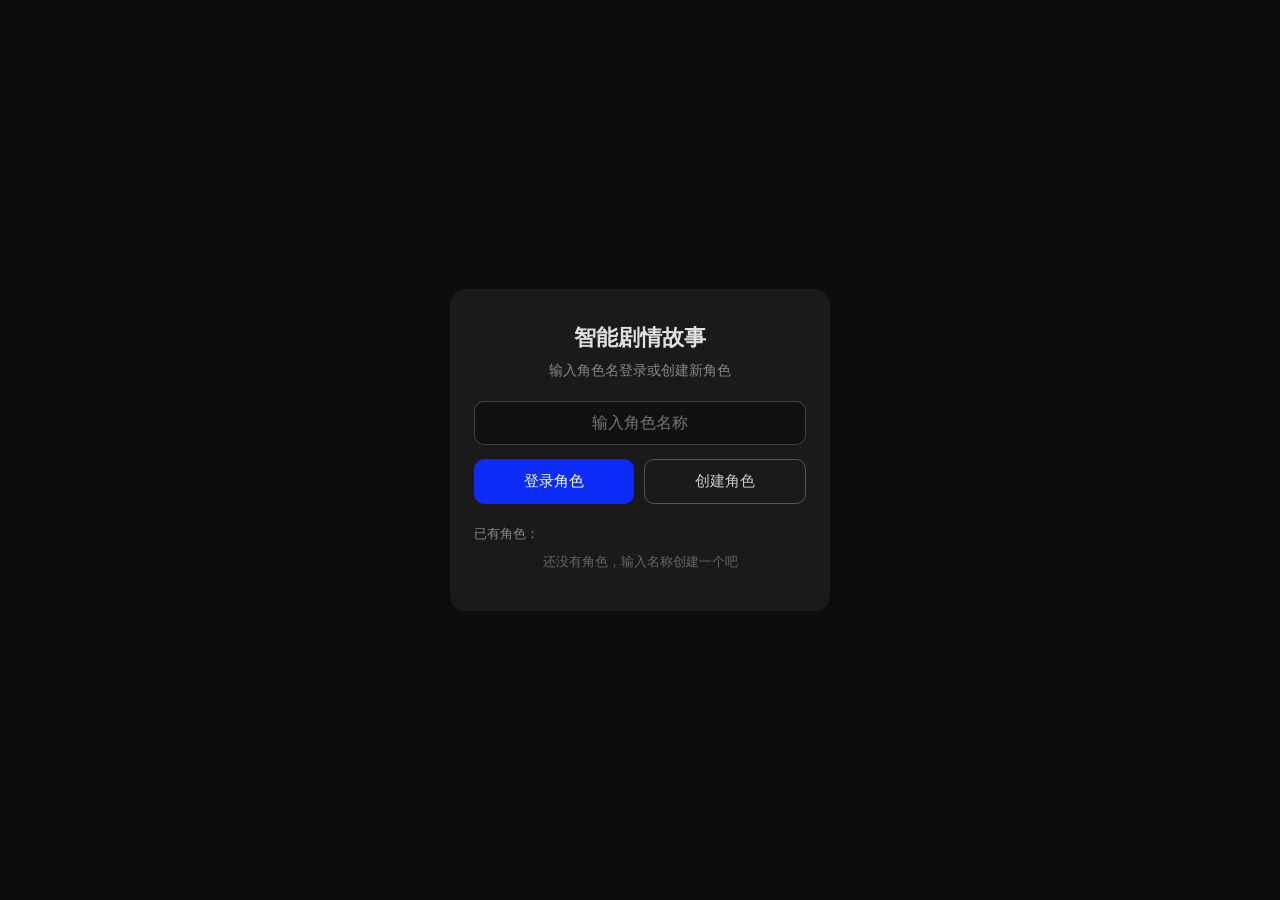
<file: index.html>
<!DOCTYPE html>
<html lang="zh-CN">
<head>
<meta charset="UTF-8">
<meta name="viewport" content="width=device-width,initial-scale=1.0,maximum-scale=1.0,user-scalable=no,viewport-fit=cover">
<title>智能剧情故事</title>
<link rel="manifest" href="manifest.webmanifest">
<link rel="icon" type="image/png" sizes="192x192" href="icons/icon-192.png">
<link rel="apple-touch-icon" href="icons/icon-512.png">
<meta name="theme-color" content="#0d0d0d">
<link rel="stylesheet" href="css/memory.css">
<link rel="stylesheet" href="css/model.css">
<link rel="stylesheet" href="css/chapter.css">
<style>
/* ===== Reset & Base ===== */
*,*::before,*::after{box-sizing:border-box;margin:0;padding:0}
html,body{height:100%;overflow:hidden;font-family:-apple-system,BlinkMacSystemFont,"Segoe UI",Roboto,"PingFang SC","Microsoft YaHei",sans-serif;font-size:16px;line-height:1.5;color:#333;background:#fff;-webkit-text-size-adjust:100%;-webkit-tap-highlight-color:transparent}
input,textarea,button,select{font-family:inherit;font-size:inherit;outline:none}
button{border:none;background:none;cursor:pointer;-webkit-tap-highlight-color:transparent}
textarea{resize:none}

/* ===== Variables ===== */
:root{
  --primary:hwb(232 5% 3%);
  --primary-dark:#1164ca;
  --bg-chat:#0d0d0d;
  
  --bubble-ai:#1a1a1a;
  --text:#e0e0e0;
  --text-secondary:#999;
  --topbar-bg:#111;
  --inputbar-bg:#111;
  --overlay-bg:rgba(0,0,0,0.7);
  --shadow-sm:0 1px 3px rgba(0,0,0,.25);
  --shadow-md:0 2px 12px rgba(0,0,0,.35);
  --radius:10px;
  --safe-t:env(safe-area-inset-top,0px);
  --safe-b:env(safe-area-inset-bottom,0px);
  --topbar-h:52px;
  --inputbar-h:56px;
}

/* ===== App Shell ===== */
#app{display:flex;flex-direction:column;height:100%;height:100vh;height:100dvh;background:var(--topbar-bg)}

/* ===== Top Bar ===== */
#topBar{position:relative;display:flex;align-items:center;justify-content:center;height:var(--topbar-h);padding:0 16px;padding-top:var(--safe-t);background:var(--topbar-bg);box-shadow:var(--shadow-sm);z-index:10;flex-shrink:0}
#topBar .ai-name{font-size:17px;font-weight:600;color:var(--text)}
#settingsBtn{position:absolute;right:12px;bottom:8px;width:40px;height:40px;display:flex;align-items:center;justify-content:center;font-size:22px;border-radius:50%;color:#aaa;transition:background .2s}
#settingsBtn:active{background:rgba(255,255,255,.1)}

/* ===== Chat Area ===== */
#chatArea{flex:1;overflow-y:auto;padding:12px 14px;padding-bottom:8px;background:var(--bg-chat);background-size:cover;background-position:center;scroll-behavior:smooth;-webkit-overflow-scrolling:touch}
#chatArea::-webkit-scrollbar{width:3px}
#chatArea::-webkit-scrollbar-thumb{background:rgba(255,255,255,.15);border-radius:3px}

/* Welcome */
.welcome{text-align:center;color:var(--text-secondary);padding:60px 20px 40px;font-size:15px;line-height:1.8}
.welcome strong{display:block;font-size:18px;color:var(--text);margin-bottom:8px}
.welcome .hint{color:#777;font-size:14px;margin-top:12px}

/* ===== Message Bubbles ===== */
.msg-wrap{margin-bottom:14px;display:flex;flex-direction:column;animation:msgIn .25s ease-out}
@keyframes msgIn{from{opacity:0;transform:translateY(8px)}to{opacity:1;transform:translateY(0)}}
.msg-wrap.user{align-items:flex-end}
.msg-wrap.assistant{align-items:flex-start}
.msg-wrap.system{align-items:center}

.bubble{max-width:82%;padding:10px 14px;border-radius:var(--radius);word-break:break-word;white-space:pre-wrap;font-size:15px;line-height:1.6;position:relative}
.msg-wrap.user .bubble{background:rgba(12,170,222,0.7);border-bottom-right-radius:4px;color:var(--text);backdrop-filter:blur(8px);box-shadow:0 4px 15px rgba(0,0,0,0.15)}
.msg-wrap.assistant .bubble{background:var(--bubble-ai);border-bottom-left-radius:4px;box-shadow:var(--shadow-sm);color:var(--text)}
.msg-wrap.system .bubble{background:rgba(255,255,255,.08);color:var(--text-secondary);font-size:13px;padding:6px 12px;border-radius:6px;max-width:90%;text-align:center}
.msg-wrap.system .bubble.error{background:#3d1f1f;color:#ff6b6b}
.msg-wrap.system .bubble.summary-note{background:#1a3a1a;color:#4caf50;font-size:13px}

.msg-time{font-size:11px;color:#b0b0b0;margin:2px 6px 0}
.msg-wrap.user .msg-time{text-align:right}

/* Streaming cursor */
.bubble.streaming::after{content:"|";;display:inline;animation:blink .8s step-end infinite;color:var(--text);margin-left:1px}
@keyframes blink{0%,100%{opacity:1}50%{opacity:0}}
.reasoning-panel{width:min(88%,420px);margin:0 0 7px;padding:8px 10px;border:1px solid rgba(255,255,255,.12);border-radius:10px;background:rgba(20,20,20,.72);color:#aaa;box-shadow:var(--shadow-sm);backdrop-filter:blur(8px)}
.reasoning-panel.active{border-color:rgba(255,214,107,.35)}
.reasoning-toggle{width:100%;display:flex;align-items:center;justify-content:space-between;gap:10px;color:#c8c8c8;font-size:12px;text-align:left}
.reasoning-panel.active .reasoning-toggle{color:#f0c96c}
.reasoning-toggle-icon{font-size:11px;transition:transform .18s ease}
.reasoning-toggle[aria-expanded="true"] .reasoning-toggle-icon{transform:rotate(180deg)}
.reasoning-content{margin-top:7px;padding-top:7px;border-top:1px solid rgba(255,255,255,.08);font-size:12px;line-height:1.55;white-space:pre-wrap;word-break:break-word;color:#999;max-height:220px;overflow:auto}
.reasoning-content.placeholder{font-style:italic;color:#777}
.reasoning-preview{margin-bottom:14px}

/* ===== Input Bar ===== */
#inputBar{display:flex;align-items:flex-end;gap:8px;padding:6px 10px;padding-bottom:calc(6px + var(--safe-b));background:var(--inputbar-bg);border-top:1px solid rgba(255,255,255,.08);flex-shrink:0}
#messageInput{flex:1;min-height:40px;max-height:120px;padding:10px 14px;border:1px solid #444;border-radius:20px;background:#1a1a1a;color:#e0e0e0;font-size:16px;line-height:1.4;outline:none;transition:border-color .2s}
#messageInput:focus{border-color:var(--primary)}
#sendBtn{width:44px;height:44px;display:flex;align-items:center;justify-content:center;background:var(--primary);border-radius:50%;color:#fff;font-size:18px;flex-shrink:0;transition:transform .15s,opacity .2s;box-shadow:0 2px 6px rgba(7,193,96,.3)}
#sendBtn:active{transform:scale(.92)}
#sendBtn:disabled{opacity:.4;transform:none;box-shadow:none}

/* ===== Settings Overlay ===== */
#settingsOverlay{position:fixed;inset:0;z-index:1000;visibility:hidden;transition:visibility .3s}
#settingsOverlay.active{visibility:visible}
#settingsOverlay .overlay-bg{position:absolute;inset:0;background:var(--overlay-bg);opacity:0;transition:opacity .3s}
#settingsOverlay.active .overlay-bg{opacity:1}

#settingsPanel{position:absolute;top:0;right:0;bottom:0;width:88%;max-width:380px;background:#1a1a1a;display:flex;flex-direction:column;transform:translateX(100%);transition:transform .3s cubic-bezier(.4,0,.2,1);box-shadow:-4px 0 20px rgba(0,0,0,.5)}
#settingsOverlay.active #settingsPanel{transform:translateX(0)}

.settings-header{display:flex;align-items:center;justify-content:space-between;padding:16px 18px;padding-top:calc(16px + var(--safe-t));border-bottom:1px solid #333;flex-shrink:0}
.settings-header h2{font-size:18px;font-weight:600}
#closeSettingsBtn{width:36px;height:36px;display:flex;align-items:center;justify-content:center;font-size:20px;border-radius:50%;color:#888}
#closeSettingsBtn:active{background:#f0f0f0}

.settings-body{flex:1;overflow-y:auto;padding:18px;padding-bottom:calc(30px + var(--safe-b));-webkit-overflow-scrolling:touch}
.settings-body .label{display:block;font-size:14px;font-weight:500;color:var(--text);margin-bottom:6px;margin-top:18px}
.settings-body .label:first-child{margin-top:0}
.settings-body .desc{font-size:12px;color:#888;margin-bottom:8px}

.settings-body input[type="text"],
.settings-body input[type="password"],
.settings-body textarea{width:100%;padding:10px 12px;border:1px solid #444;border-radius:8px;background:#1a1a1a;font-size:15px;transition:border .2s,background .2s;color:#e0e0e0}
.settings-body input:focus,
.settings-body textarea:focus{border-color:var(--primary);background:#252525}
.settings-body textarea{min-height:80px;line-height:1.5}

.btn-block{display:block;width:100%;padding:11px 0;border-radius:8px;font-size:15px;font-weight:500;text-align:center;transition:background .2s,opacity .2s}
.btn-block:active{opacity:.75}
.btn-primary{background:var(--primary);color:#fff}
.btn-outline{background:transparent;border:1px solid #555;color:#ccc}
.btn-outline:active{background:rgba(255,255,255,.08)}
.btn-danger{background:#2a1a1a;border:1px solid #5a2020;color:#ff6b6b}
.btn-danger:active{background:rgba(255,255,255,.05)}
.btn-upload{background:#2a2a2a;color:var(--text)}
.btn-upload:active{background:#353535}

.settings-body hr{border:none;border-top:1px solid #333;margin:20px 0}
.settings-body .spacer{height:12px}
.history-entry{display:flex;gap:8px;margin-bottom:8px;align-items:center}
.history-entry input{flex:1;min-width:0;padding:9px 12px;border:1px solid #444;border-radius:8px;background:#1a1a1a;font-size:15px;transition:border .2s;color:#e0e0e0}
.history-entry input:focus{border-color:var(--primary);background:#252525}
.history-del-btn{width:36px;height:36px;border-radius:50%;border:none;background:#2a2a2a;color:#ff6b6b;font-size:16px;display:flex;align-items:center;justify-content:center;flex-shrink:0}
.history-del-btn:active{background:#4a1a1a}

/* ===== Landscape tweaks ===== */
@media(max-width:480px){
  #settingsPanel{width:92%}
  .bubble{max-width:88%}
}
@media(min-width:768px){
  #app{max-width:480px;margin:0 auto;box-shadow:0 0 30px rgba(0,0,0,.3);border-left:1px solid #333;border-right:1px solid #333}
}
/* ===== Login Screen ===== */
#loginOverlay{position:fixed;inset:0;z-index:2000;background:#0d0d0d;display:flex;align-items:center;justify-content:center}
#loginBox{width:85%;max-width:380px;padding:32px 24px;background:#1a1a1a;border-radius:16px;text-align:center}
#loginBox h2{color:#e0e0e0;font-size:22px;font-weight:600;margin-bottom:6px}
#loginBox p{color:#888;font-size:14px;margin-bottom:20px}
#charNameInput{width:100%;padding:12px 16px;border:1px solid #444;border-radius:10px;background:#111;color:#e0e0e0;font-size:16px;text-align:center;margin-bottom:14px;outline:none}
#charNameInput:focus{border-color:var(--primary)}
.login-btn-group{display:flex;gap:10px}
.login-btn-group button{flex:1;padding:12px;border-radius:10px;font-size:15px;font-weight:500;border:none;cursor:pointer}
#loginCharBtn{background:var(--primary);color:#fff}
#createCharBtn{background:transparent;border:1px solid #555;color:#ccc}
#loginCharBtn:active,#createCharBtn:active{opacity:.7}
#charListWrap{margin-top:20px;text-align:left}
#charListWrap p{color:#888;font-size:13px;margin-bottom:8px}
.char-list-item{padding:10px 14px;background:#111;border-radius:8px;color:#e0e0e0;font-size:15px;margin-bottom:6px;cursor:pointer;transition:background .15s}
.char-list-item:active{background:#252525}
/* ===== Message Actions ===== */
.msg-actions{margin-top:6px;display:none;gap:6px;flex-wrap:wrap;align-self:flex-start;margin-bottom:-8px}
.msg-actions.show{display:flex}
.msg-action-btn{padding:5px 12px;border-radius:6px;font-size:12px;border:none;background:hwb(58 0% 9%);color:#000;cursor:pointer;line-height:1.3}
.msg-action-btn:active{opacity:.8}

/* ===== Formatted text & Narration ===== */
.paren-text{font-style:italic;color:#999}
.msg-wrap.narration{align-items:center}
.msg-wrap.narration .bubble{background:rgba(0,0,0,0.3);color:#fff;text-align:center;max-width:85%}
#identityBar{display:none;background:#000;color:#fff;text-align:center;padding:4px 10px;font-size:13px;flex-shrink:0;border-top:1px solid #333}

.edit-mode{width:100%;margin-top:4px}
.edit-textarea{width:100%;min-height:70px;padding:8px 10px;border:1px solid var(--primary);border-radius:8px;background:#1a1a1a;color:#e0e0e0;font-size:14px;line-height:1.5;resize:vertical;outline:none;font-family:inherit;box-sizing:border-box}
.edit-actions{display:flex;gap:8px;margin-top:6px}
.edit-actions button{flex:1;padding:7px 0;border-radius:6px;font-size:13px;font-weight:500;border:none;cursor:pointer}
.confirm-edit{background:var(--primary);color:#fff}
.cancel-edit{background:transparent;border:1px solid #555;color:#aaa}
.confirm-edit:active,.cancel-edit:active{opacity:.7}
</style>
<link rel="stylesheet" href="css/settings.css">
</head>
<body>

<div id="app">
  <header id="topBar">
<span class="ai-name">登录</span>
    <button id="settingsBtn" aria-label="设置">⚙️</button>
  </header>

  <main id="chatArea"></main>
  <div id="memoryPromptBar" role="button" tabindex="0" aria-live="polite" hidden><span id="memoryPromptText"></span></div>
  <div id="chapterPromptBar" role="button" tabindex="0" aria-live="polite" hidden><span id="chapterPromptText"></span></div>
  <div id="modelStatusBar">
    <button id="airModeBtn" type="button" aria-pressed="false">深度思考（付费模型）</button>
    <div id="chapterStatus" aria-label="当前章节：无" title="当前章节：无">当前章节：无</div>
    <div id="identityBar" aria-label="当前身份">
      <span id="identityDot" aria-hidden="true"></span>
      <span id="identityName">主控</span>
    </div>
  </div>
  <footer id="inputBar">
    <textarea id="messageInput" rows="1" placeholder="输入消息…" enterkeyhint="send"></textarea>
    <button id="sendBtn" aria-label="发送">➤</button>
  </footer>
</div>

<div id="settingsOverlay" aria-hidden="true">
  <div class="overlay-bg" id="settingsOverlayBg"></div>
  <div id="settingsPanel" role="dialog" aria-modal="true" aria-labelledby="settingsPanelTitle">
    <div class="settings-header">
      <button id="settingsBackBtn" type="button" aria-label="返回设置首页" hidden>返回</button>
      <h2 id="settingsPanelTitle">设置</h2>
      <button id="closeSettingsBtn" type="button">完成</button>
    </div>
    <div class="settings-body">
      <section class="settings-view settings-home" data-settings-view="home">
        <section class="settings-character-card" aria-label="当前角色">
          <div class="settings-character-backdrop" id="settingsCharacterBackdrop" aria-hidden="true"></div>
          <div class="settings-character-shade" aria-hidden="true"></div>
          <div class="settings-character-copy">
            <span class="settings-eyebrow">当前角色</span>
            <strong id="currentCharDisplay">未登录</strong>
            <span id="settingsChapterDisplay">当前章节：无</span>
          </div>
        </section>

        <nav class="settings-route-list" aria-label="设置分类">
          <button type="button" class="settings-route" data-settings-route="character">
            <span><strong>角色设定</strong><small>人设、世界观、回复风格</small></span><em>进入</em>
          </button>
          <button type="button" class="settings-route" data-settings-route="identity">
            <span><strong>主控与身份</strong><small id="settingsIdentityDetail">主控身份、暂无切换身份</small></span><em>进入</em>
          </button>
          <button type="button" class="settings-route" data-settings-route="chapter-memory">
            <span><strong>章节与记忆</strong><small id="settingsChapterDetail">章节、摘要与长期记忆</small></span><em>进入</em>
            <i id="settingsSummaryDot" class="settings-summary-dot" aria-hidden="true" hidden></i>
          </button>
          <button type="button" class="settings-route" data-settings-route="model">
            <span><strong>模型与连接</strong><small id="settingsModelDetail">GLM 免费模型、DeepSeek 备用</small></span><em>进入</em>
          </button>
          <button type="button" class="settings-route" data-settings-route="data">
            <span><strong>数据、外观与安全</strong><small>背景、导入导出、清空与删除</small></span><em>进入</em>
          </button>
        </nav>
      </section>

      <section class="settings-view" data-settings-view="character" hidden>
        <div class="settings-section-intro">
          <span class="settings-eyebrow">角色设定</span>
          <h3>让角色始终保持一致</h3>
          <p>长文本会在独立编辑页中完整展开，保存后立即用于下一轮对话。</p>
        </div>
        <div class="settings-group">
          <button type="button" class="settings-text-entry" data-settings-editor="systemPrompt" data-editor-title="AI 人设与世界观">
            <span><strong>AI 人设与世界观</strong><small id="systemPromptPreview">尚未填写</small></span><em>编辑</em>
          </button>
          <button type="button" class="settings-text-entry" data-settings-editor="style" data-editor-title="回复风格指令">
            <span><strong>回复风格指令</strong><small id="stylePreview">尚未填写</small></span><em>编辑</em>
          </button>
        </div>
        <textarea id="systemPromptInput" class="settings-field-source" aria-hidden="true" tabindex="-1"></textarea>
        <textarea id="styleInput" class="settings-field-source" aria-hidden="true" tabindex="-1"></textarea>
      </section>

      <section class="settings-view" data-settings-view="identity" hidden>
        <div class="settings-section-intro">
          <span class="settings-eyebrow">主控与身份</span>
          <h3>决定你以谁的身份进入故事</h3>
          <p>主控资料会作为长期背景；切换身份会同步改变署名和气泡颜色。</p>
        </div>
        <div class="settings-group">
          <button type="button" class="settings-text-entry" data-settings-editor="userIdentity" data-editor-title="主控身份">
            <span><strong>主控身份</strong><small id="userIdentityPreview">尚未填写</small></span><em>编辑</em>
          </button>
        </div>
        <textarea id="userIdentityInput" class="settings-field-source" aria-hidden="true" tabindex="-1"></textarea>
        <div class="settings-subheading"><span>切换身份</span><small>共用同一条剧情线</small></div>
        <div id="rolesContainer"></div>
        <button class="btn-block btn-outline" id="addRoleBtn">添加身份</button>
        <div class="spacer"></div>
        <button class="btn-block btn-primary" id="switchToMainBtn">回到主控身份</button>
      </section>

      <section class="settings-view" data-settings-view="chapter-memory" hidden>
        <div class="settings-section-intro">
          <span class="settings-eyebrow">章节与记忆</span>
          <h3>整理剧情，但不打断聊天</h3>
          <p>章节保留原文，确认后的章节摘要与长期记忆一起进入后续上下文。</p>
        </div>
        <div class="settings-action-card">
          <div><strong>章节管理</strong><small id="settingsChapterManagerDetail">当前章节：无</small></div>
          <button class="settings-action-button" id="chapterManagerBtn">打开</button>
        </div>
        <div class="settings-action-card">
          <div><strong>记忆中心</strong><small>历史事件、关键信息与当前场景</small></div>
          <button class="settings-action-button" id="memoryCenterBtn">打开</button>
        </div>
      </section>

      <section class="settings-view" data-settings-view="model" hidden>
        <section class="model-settings-card" aria-labelledby="modelSettingsTitle">
        <h3 id="modelSettingsTitle">模型服务（全局）</h3>
        <p class="model-settings-scope">对所有智能体生效，不随角色 JSON 导入或导出。</p>

        <span class="label">GLM API Key</span>
        <span class="desc">普通剧情、自动摘要和记忆分析默认使用 GLM-4.7-Flash。</span>
        <div class="model-key-row">
          <input type="password" id="glmApiKeyInput" placeholder="填写智谱 API Key" autocomplete="off">
          <button type="button" id="toggleGlmKeyBtn" class="model-key-toggle" aria-label="显示 GLM API Key">显示</button>
        </div>
        <div class="model-test-row">
          <button type="button" id="testGlmBtn" class="model-test-btn">测试免费模型</button>
          <span id="glmConnectionStatus" class="model-connection-status" role="status">未测试</span>
        </div>

        <div class="model-readonly-grid" aria-label="GLM 模型分工">
          <div><span>默认免费模型</span><strong>GLM-4.7-Flash</strong></div>
          <div><span>单次高质量模型</span><strong>GLM-4.5-Air</strong></div>
        </div>
        <p class="model-cost-note">Air 只会在你主动选择“深度思考”或“重新深度思考”时调用。</p>

        <label class="label" for="defaultProviderSelect">默认剧情模型</label>
        <select id="defaultProviderSelect">
          <option value="glm">GLM-4.7-Flash（免费，推荐）</option>
          <option value="deepseek">DeepSeek（可能产生费用）</option>
        </select>

        <details id="deepseekBackupSettings">
          <summary>备用模型设置 · DeepSeek</summary>
          <p class="desc">仅在你手动选择为默认剧情模型时使用，不会自动调用。</p>
          <span class="label">DeepSeek API Key</span>
          <div class="model-key-row">
            <input type="password" id="deepseekApiKeyInput" placeholder="sk-..." autocomplete="off">
            <button type="button" id="toggleDeepseekKeyBtn" class="model-key-toggle" aria-label="显示 DeepSeek API Key">显示</button>
          </div>
          <div class="model-test-row">
            <button type="button" id="testDeepseekBtn" class="model-test-btn">测试备用模型</button>
            <span id="deepseekConnectionStatus" class="model-connection-status" role="status">未测试</span>
          </div>
        </details>
      </section>
      </section>

      <section class="settings-view" data-settings-view="data" hidden>
        <div class="settings-section-intro">
          <span class="settings-eyebrow">数据、外观与安全</span>
          <h3>本机数据与角色管理</h3>
          <p>聊天内容和密钥仅保存在当前浏览器。进行清理前建议先导出备份。</p>
        </div>
        <div class="settings-subheading"><span>聊天背景</span><small>从相册选择并保存在本机</small></div>
        <button class="btn-block btn-upload" id="bgUploadBtn">上传背景图</button>
        <input type="file" id="bgFileInput" accept="image/*" hidden>
        <div class="spacer"></div>
        <button class="btn-block btn-outline" id="bgResetBtn">重置默认背景</button>
        <div class="spacer"></div>
        <button class="btn-block btn-outline" id="bgCardFocusBtn" disabled>调整卡片取景</button>
        <div class="settings-subheading"><span>备份与迁移</span><small>一份 JSON 对应一个智能体</small></div>
        <button class="btn-block btn-primary" id="exportBtn">导出当前角色</button>
        <div class="spacer"></div>
        <button class="btn-block btn-outline" id="importBtn">导入角色配置</button>
        <input type="file" id="importFileInput" accept=".json" hidden>
        <div class="settings-subheading settings-danger-heading"><span>角色与剧情</span><small>以下操作可能无法撤销</small></div>
        <button class="btn-block btn-outline" id="switchCharBtn">切换角色</button>
        <div class="spacer"></div>
        <button class="btn-block btn-danger" id="clearChatBtn">清空全部剧情与记忆</button>
        <div class="spacer"></div>
        <button class="btn-block btn-danger" id="deleteCharBtn">删除此角色</button>
      </section>
    </div>

    <section id="settingsTextEditor" class="settings-text-editor" aria-hidden="true" hidden data-unsaved-message="有未保存的修改，确定放弃吗？">
      <header>
        <button id="settingsEditorCancelBtn" type="button">取消</button>
        <div><h3 id="settingsEditorTitle">编辑</h3><span id="settingsEditorDirty" hidden>未保存</span></div>
        <button id="settingsEditorSaveBtn" type="button">保存</button>
      </header>
      <div class="settings-editor-body">
        <textarea id="settingsEditorTextarea" aria-labelledby="settingsEditorTitle" placeholder="在这里输入完整内容"></textarea>
        <p>内容会完整保存在本机，并在保存后用于下一轮对话。</p>
      </div>
    </section>

    <section id="settingsBackgroundFocusEditor" class="settings-focus-editor" aria-hidden="true" hidden>
      <header>
        <button id="settingsFocusCancelBtn" type="button">取消</button>
        <div><h3>卡片取景</h3><span id="settingsFocusDirty" hidden>未保存</span></div>
        <button id="settingsFocusSaveBtn" type="button" disabled>保存</button>
      </header>
      <div class="settings-focus-body">
        <p class="settings-focus-lead">拖动图片，让人物出现在合适的位置。聊天背景不会改变。</p>
        <div id="settingsFocusPreview" class="settings-focus-preview" tabindex="0" aria-label="拖动调整卡片取景">
          <img id="settingsFocusImage" alt="当前角色背景取景预览" draggable="false">
          <div class="settings-focus-copy" aria-hidden="true"><span>当前角色</span><strong id="settingsFocusCharacterName">角色</strong></div>
          <span id="settingsFocusLoading" class="settings-focus-loading" role="status">正在载入背景…</span>
        </div>
        <div class="settings-focus-controls">
          <label for="settingsFocusX"><span>水平位置</span><output id="settingsFocusXValue">50%</output></label>
          <input id="settingsFocusX" type="range" min="0" max="100" step="1" value="50">
          <label for="settingsFocusY"><span>垂直位置</span><output id="settingsFocusYValue">35%</output></label>
          <input id="settingsFocusY" type="range" min="0" max="100" step="1" value="35">
        </div>
        <button id="settingsFocusResetBtn" class="btn-block btn-outline" type="button">重置取景</button>
      </div>
    </section>
  </div>
</div>

<!-- Login Overlay -->
<div id="loginOverlay">
  <div id="loginBox">
    <h2>智能剧情故事</h2>
    <p>输入角色名登录或创建新角色</p>
    <input type="text" id="charNameInput" placeholder="输入角色名称" autocomplete="off">
    <div class="login-btn-group">
      <button id="loginCharBtn">登录角色</button>
      <button id="createCharBtn">创建角色</button>
    </div>
    <div id="charListWrap">
      <p>已有角色：</p>
      <div id="charListItems"></div>
    </div>
  </div>
</div>

<div id="chapterManagerOverlay" class="chapter-manager-overlay" aria-hidden="true" hidden>
  <div class="chapter-manager-backdrop" data-chapter-backdrop></div>
  <section class="chapter-manager" role="dialog" aria-modal="true" aria-labelledby="chapterManagerTitle">
    <header><h2 id="chapterManagerTitle">章节管理</h2><button id="chapterManagerCloseBtn" type="button" aria-label="关闭章节管理">关闭</button></header>
    <div class="chapter-manager-body">
      <section class="chapter-manager-section"><h3>当前章节</h3><div id="chapterCurrent"></div></section>
      <section class="chapter-manager-section"><h3>待确认摘要</h3><div id="chapterPending"></div></section>
      <section class="chapter-manager-section"><h3>已结束章节</h3><div id="chapterEnded"></div></section>
      <section id="chapterDetail" class="chapter-manager-detail" hidden></section>
    </div>
  </section>
</div>

<div id="memoryCandidateSheet" class="memory-candidate-overlay" aria-hidden="true" hidden>
  <div class="memory-candidate-backdrop" data-memory-candidate-backdrop></div>
  <section class="memory-candidate-sheet" role="dialog" aria-modal="true" aria-labelledby="memoryCandidateTitle">
    <div class="memory-candidate-handle" aria-hidden="true"></div>
    <header class="memory-candidate-header"><h2 id="memoryCandidateTitle">新的记忆建议</h2><button id="memoryCandidateCloseBtn" class="memory-icon-btn" type="button" aria-label="关闭记忆建议">关闭</button></header>
    <div id="memoryCandidateList" class="memory-candidate-list"></div>
    <button id="memoryCandidateCenterBtn" class="memory-primary memory-candidate-center" type="button">进入记忆中心</button>
  </section>
</div>
<div id="memoryTraceOverlay" class="memory-trace-overlay" aria-hidden="true" hidden>
  <div class="memory-trace-backdrop" data-memory-trace-backdrop></div>
  <section class="memory-trace-sheet" role="dialog" aria-modal="true" aria-labelledby="memoryTraceTitle">
    <header class="memory-candidate-header"><h2 id="memoryTraceTitle">本次使用的记忆</h2><button id="memoryTraceCloseBtn" class="memory-icon-btn" type="button" aria-label="关闭记忆使用详情">关闭</button></header>
    <div id="memoryTraceContent" class="memory-trace-content"></div>
  </section>
</div>
<div id="memoryCenterOverlay" class="memory-center-overlay" aria-hidden="true">
  <div class="memory-center-overlay-bg" data-memory-backdrop></div>
  <section class="memory-center" role="dialog" aria-modal="true" aria-labelledby="memoryCenterTitle">
    <header class="memory-center-header">
      <h2 id="memoryCenterTitle">记忆中心</h2><span class="memory-character" id="memoryCharacterName"></span>
      <button class="memory-icon-btn" id="memoryCenterCloseBtn" aria-label="关闭记忆中心">关闭</button>
    </header>
    <p id="memoryStorageSize" class="memory-storage-size" aria-live="polite"></p>
    <nav id="memoryCenterTabs" class="memory-center-tabs" role="tablist">
      <button id="memoryHistoryTab" class="memory-tab active" data-tab="history" role="tab" aria-controls="memoryHistoryPanel">历史事件</button>
      <button id="memoryKeyInfoTab" class="memory-tab" data-tab="key-info" role="tab" aria-controls="memoryKeyInfoPanel">关键信息</button>
      <button id="memorySceneTab" class="memory-tab" data-tab="scene" role="tab" aria-controls="memoryScenePanel">当前场景</button>
      <button id="memoryPendingTab" class="memory-tab" data-tab="pending" role="tab" aria-controls="memoryPendingPanel">待确认</button>
    </nav>
    <div class="memory-panels">
      <section id="memoryHistoryPanel" class="memory-panel" data-panel="history" aria-labelledby="memoryHistoryTab"><div class="memory-toolbar"><p>保留重要剧情节点。</p><button class="memory-primary" id="memoryAddHistoryBtn">新增历史事件</button></div><form id="memoryAddHistoryForm" class="memory-add-form" hidden><label for="memoryAddHistoryInput">历史事件内容</label><textarea id="memoryAddHistoryInput"></textarea><div class="memory-add-actions"><button class="memory-primary" id="memoryAddHistoryConfirmBtn" type="submit">确认新增</button><button class="memory-action" id="memoryAddHistoryCancelBtn" type="button">取消</button></div></form><div id="memoryHistoryList" class="memory-list"></div></section>
      <section id="memoryKeyInfoPanel" class="memory-panel" data-panel="key-info" aria-labelledby="memoryKeyInfoTab" hidden><div class="memory-toolbar"><p>保存人物、关系和世界设定。</p><button class="memory-primary" id="memoryAddKeyInfoBtn">新增关键信息</button></div><form id="memoryAddKeyInfoForm" class="memory-add-form" hidden><label for="memoryAddKeyInfoInput">关键信息内容</label><textarea id="memoryAddKeyInfoInput"></textarea><div class="memory-add-actions"><button class="memory-primary" id="memoryAddKeyInfoConfirmBtn" type="submit">确认新增</button><button class="memory-action" id="memoryAddKeyInfoCancelBtn" type="button">取消</button></div></form><div id="memoryKeyInfoList" class="memory-list"></div></section>
      <section id="memoryScenePanel" class="memory-panel" data-panel="scene" aria-labelledby="memorySceneTab" hidden>
        <form id="memorySceneForm" class="memory-scene-form" onsubmit="return false">
          <div class="memory-field"><label for="memorySceneTime">时间</label><input id="memorySceneTime" data-scene-key="time"></div>
          <div class="memory-field"><label for="memorySceneLocation">地点</label><input id="memorySceneLocation" data-scene-key="location"></div>
          <div class="memory-field memory-field-wide"><label for="memorySceneCharacters">在场角色（逗号分隔）</label><input id="memorySceneCharacters" data-scene-key="presentCharacters"></div>
          <div class="memory-field"><label for="memorySceneGoal">当前目标</label><textarea id="memorySceneGoal" data-scene-key="currentGoal"></textarea></div>
          <div class="memory-field"><label for="memorySceneConflict">当前冲突</label><textarea id="memorySceneConflict" data-scene-key="currentConflict"></textarea></div>
          <div class="memory-field"><label for="memorySceneStates">角色状态</label><textarea id="memorySceneStates" data-scene-key="characterStates"></textarea></div>
          <div class="memory-field"><label for="memorySceneEnvironment">环境</label><textarea id="memorySceneEnvironment" data-scene-key="environment"></textarea></div>
          <div class="memory-field memory-field-wide"><label for="memorySceneNotes">备注</label><textarea id="memorySceneNotes" data-scene-key="notes"></textarea></div>
          <div class="memory-scene-actions"><button class="memory-primary" id="memorySceneSaveBtn" type="button">保存场景</button><button class="memory-danger" id="memorySceneClearBtn" type="button">清空场景</button></div>
        </form>
      </section>
      <section id="memoryPendingPanel" class="memory-panel" data-panel="pending" aria-labelledby="memoryPendingTab" hidden><div class="memory-toolbar"><p>检查最近一轮剧情，提出待确认的记忆。</p><button id="memoryAnalyzeBtn" class="memory-action">整理记忆</button></div><div id="memoryPendingList"></div></section>
    </div>
    <div id="memoryToast" class="memory-toast" role="alert" aria-live="assertive" hidden></div>
  </section>
</div>
<div id="memoryStorageWarningOverlay" class="memory-storage-warning-overlay" aria-hidden="true" hidden>
  <div class="memory-storage-warning-backdrop"></div>
  <section class="memory-storage-warning" role="alertdialog" aria-modal="true" aria-labelledby="memoryStorageWarningTitle" aria-describedby="memoryStorageWarningMessage">
    <h2 id="memoryStorageWarningTitle">无法保存数据</h2>
    <p id="memoryStorageWarningMessage">存储空间不足，请立即导出备份</p>
    <div class="memory-storage-warning-actions"><button id="memoryStorageWarningExportBtn" class="memory-primary" type="button">立即导出备份</button><button id="memoryStorageWarningCloseBtn" class="memory-action" type="button">稍后处理</button></div>
  </section>
</div>

<script src="js/model/model-config.js"></script>
<script src="js/model/model-gateway.js"></script>
<script src="js/model/model-session.js"></script>
<script src="js/model/response-policy.js"></script>
<script src="js/model/reasoning-ui.js"></script>
<script src="js/chapter/chapter-model.js"></script>
<script src="js/chapter/chapter-storage.js"></script>
<script src="js/chapter/chapter-context.js"></script>
<script src="js/chapter/chapter-controller.js"></script>
<script src="js/chapter/chapter-ui.js"></script>
<script src="js/settings/settings-ui.js"></script>
<script src="js/memory/memory-model.js"></script>
<script src="js/memory/memory-storage.js"></script>
<script src="js/memory/memory-context.js"></script>
<script src="js/memory/memory-analyzer.js"></script>
<script src="js/memory/memory-ui.js"></script>
<script src="js/memory/memory-controller.js"></script>
<script>
/* ==============================================
   智能剧情故事 — 完整应用脚本
   ============================================== */

const PRESET_COLORS = ['#C0392B','#FF6B6B','#E67E22','#F1C40F','#27AE60','#2ECC71','#00BCD4','#8E44AD'];
const MAX_MSG_BEFORE_SUMMARY = 30;
const RECENT_KEEP = 14;

const LS = {
  CHAR_PREFIX: 'ai_char_',
  CHAR_LIST: 'ai_char_list',
  CURRENT_CHAR: 'ai_current_char',
};

const modelNamespace = typeof globalThis.FonlingModels === 'object' && globalThis.FonlingModels ? globalThis.FonlingModels : {};
const responsePolicy = modelNamespace.ResponsePolicy || {
  forPlan: function() {
    return {
      depth: 'ordinary',
      limits: { recentMessages: RECENT_KEEP, narrativeCharacters: 6000, memoryCharacters: 8000 },
      instruction: ''
    };
  }
};
const reasoningUI = modelNamespace.ReasoningUI && typeof modelNamespace.ReasoningUI.createController === 'function'
  ? modelNamespace.ReasoningUI.createController()
  : {
      begin: function() { return null; },
      update: function() { return null; },
      complete: function() { return null; },
      toggle: function() { return null; },
      remove: function() { return false; },
      clear: function() {},
      snapshot: function() { return null; }
    };
const modelConfigApi = modelNamespace.Config || {
  createDefaultConfig: function() { return { version: 1, defaultProvider: 'glm', glmApiKey: '', deepseekApiKey: '', costPolicy: { airRequiresExplicitAction: true, freeRetryLimit: 1, automaticTasksUseFreeGlm: true }, connectionTests: { glm: { status: 'untested', checkedAt: '', message: '' }, deepseek: { status: 'untested', checkedAt: '', message: '' } } }; },
  normalizeConfig: function(value) { return Object.assign(this.createDefaultConfig(), value && typeof value === 'object' ? value : {}); },
  loadConfig: function() { return this.createDefaultConfig(); },
  saveConfig: function(_storage, value) { return { ok: false, config: this.normalizeConfig(value), error: new Error('模型配置模块不可用'), rollbackError: null }; },
  migrateLegacyDeepSeekKey: function(_storage, value) { return { ok: false, migrated: false, config: this.normalizeConfig(value), error: new Error('模型配置模块不可用'), rollbackError: null }; }
};
const modelGateway = modelNamespace.Gateway || null;
const modelSessionApi = modelNamespace.Session || {
  createSession: function() {
    var armed = false; var active = null; var sequence = 0;
    return {
      snapshot: function() { return { armed: armed, busy: Boolean(active), activeTier: active ? active.tier : 'free' }; },
      armAir: function() { if (active) return false; armed = !armed; return true; },
      cancelPending: function() { if (active) return false; armed = false; return true; },
      beginSend: function() { if (active) return null; active = { id: 'fallback-' + (++sequence), tier: armed ? 'air' : 'free', method: 'send' }; armed = false; return active; },
      beginAirRegenerate: function() { if (active) return null; active = { id: 'fallback-' + (++sequence), tier: 'air', method: 'regenerate' }; armed = false; return active; },
      finish: function(token) { if (!active || !token || token.id !== active.id) return false; active = null; armed = false; return true; },
      reset: function() { active = null; armed = false; }
    };
  },
  createGenerationMetadata: function(plan, method) { return { provider: plan.provider || '', model: plan.model || '', tier: plan.tier || 'free', method: method, generatedAt: new Date().toISOString() }; },
  isAirGeneration: function(value) { return Boolean(value && value.tier === 'air'); }
};
const modelSession = modelSessionApi.createSession(function() {
  if (typeof updateModelStatusBar === 'function') updateModelStatusBar();
});
let modelConfig = modelConfigApi.loadConfig(localStorage);

function createModelRequestPlan(task, options) {
  if (!modelGateway || typeof modelGateway.createPlan !== 'function') throw new Error('模型请求模块不可用');
  return modelGateway.createPlan(Object.assign({}, options || {}, { task: task, config: modelConfig }));
}

async function requestModel(plan, messages, onDelta, signal) {
  if (!modelGateway || typeof modelGateway.request !== 'function') throw new Error('模型请求模块不可用');
  return modelGateway.request({
    plan: plan,
    messages: messages,
    onDelta: onDelta,
    signal: signal,
    fetchImpl: fetch
  });
}

let state = {
   systemPrompt: '',
   style: '',
   bgImage: '',
   bgCardFocus: { x: 50, y: 35 },
   messages: [],
   summary: '',
  chapterSchemaVersion: 1,
  chapters: [],
  activeChapterId: null,
  userIdentity: '',
  memorySchemaVersion: 2,
  memories: [],
  currentScene: {
    time: '', location: '', presentCharacters: [], currentGoal: '', currentConflict: '',
    characterStates: '', environment: '', notes: '', updatedAt: ''
  },
  memoryCandidates: [],
  memoryAnalysis: { analyzedTurnKeys: [], lastFailure: null, activeCharacter: null },
  memoryRequestTraces: {},
  currentCharacter: '',
  roles: [],
  currentRole: null,
  isStreaming: false,
  summarising: false,
};
let conversationRequestEpoch = 0;
let summaryRequestEpoch = 0;
let backgroundOperationEpoch = 0;
let characterSelectionEpoch = 0;
let chapterSummaryEpoch = 0;
let chapterSummaryRequestEpochs = {};

const $ = id => document.getElementById(id);
function normalizeBackgroundFocus(value) { return FonlingSettings.normalizeBackgroundFocus(value); }
 const chatArea = $('chatArea');
 const messageInput = $('messageInput');
 const sendBtn = $('sendBtn');
 const settingsOverlay = $('settingsOverlay');
 const settingsNavigator = FonlingSettings.createNavigator(['home', 'character', 'identity', 'chapter-memory', 'model', 'data']);
 let settingsFocusState = {
   open: false, loaded: false, original: normalizeBackgroundFocus(), draft: normalizeBackgroundFocus(),
   metrics: FonlingSettings.getCoverMetrics(), pointer: null
 };
 const glmApiKeyInput = $('glmApiKeyInput');
 const deepseekApiKeyInput = $('deepseekApiKeyInput');
 const defaultProviderSelect = $('defaultProviderSelect');
 const testGlmBtn = $('testGlmBtn');
 const testDeepseekBtn = $('testDeepseekBtn');
 const airModeBtn = $('airModeBtn');
 const systemPromptInput = $('systemPromptInput');
 const styleInput = $('styleInput');
 const bgFileInput = $('bgFileInput');
 const importFileInput = $('importFileInput');
const userIdentityInput = $('userIdentityInput');
const switchCharBtn = $('switchCharBtn');
const deleteCharBtn = $('deleteCharBtn');
const charNameInput = $('charNameInput');
const loginCharBtn = $('loginCharBtn');
const createCharBtn = $('createCharBtn');

var memorySceneFields = {};
document.querySelectorAll('[data-scene-key]').forEach(function(node) { memorySceneFields[node.dataset.sceneKey] = node; });
var memoryNamespace = typeof globalThis.FonlingMemory === 'object' && globalThis.FonlingMemory ? globalThis.FonlingMemory : {};
var memoryModulesPresent = Boolean(
  memoryNamespace.Model && memoryNamespace.Storage && memoryNamespace.Context && memoryNamespace.Analyzer
  && memoryNamespace.UI && typeof memoryNamespace.UI.createMemoryUI === 'function'
  && memoryNamespace.Controller && typeof memoryNamespace.Controller.createMemoryController === 'function'
);
var fallbackEmptyMemoryState = function() { return {
  memorySchemaVersion: 2,
  memories: [],
  currentScene: { time: '', location: '', presentCharacters: [], currentGoal: '', currentConflict: '', characterStates: '', environment: '', notes: '', updatedAt: '' },
  memoryCandidates: [],
  memoryAnalysis: { analyzedTurnKeys: [], lastFailure: null, activeCharacter: null },
  memoryRequestTraces: {}
}; };
var memoryFallbackId = 0;
var memoryModel = memoryNamespace.Model || {
  EMPTY_SCENE: fallbackEmptyMemoryState().currentScene,
  createId: function(prefix) { memoryFallbackId += 1; return (prefix || 'item') + '_' + Date.now() + '_' + memoryFallbackId; },
  ensureMessageIds: function(messages) {
    var seen = {};
    (Array.isArray(messages) ? messages : []).forEach(function(message) {
      if (!message || typeof message !== 'object') return;
      var id = typeof message.id === 'string' ? message.id.trim() : '';
      if (!id || seen[id]) id = memoryModel.createId('message');
      message.id = id; seen[id] = true;
    });
    return messages;
  },
  removeArtifactsAfterMessageIds: function(value, retainedIds) {
    var next = Object.assign({}, value); var retained = new Set(retainedIds || []);
    next.memoryCandidates = (value.memoryCandidates || []).filter(function(candidate) { return !(candidate.sourceMessageIds || []).length || candidate.sourceMessageIds.some(function(id) { return retained.has(id); }); });
    next.memoryRequestTraces = {}; Object.keys(value.memoryRequestTraces || {}).forEach(function(id) { if (retained.has(id)) next.memoryRequestTraces[id] = value.memoryRequestTraces[id]; });
    return next;
  },
  clearConversationMemoryArtifacts: function(value) {
    return Object.assign({}, value, { messages: [], summary: '', memoryCandidates: [], memoryAnalysis: { analyzedTurnKeys: [], lastFailure: null, activeCharacter: null }, memoryRequestTraces: {} });
  }
};
var memoryStorage = memoryNamespace.Storage || {
  createEmptyMemoryState: fallbackEmptyMemoryState,
  migrateCharacterData: function(settings, messages) {
    var source = settings && typeof settings === 'object' ? settings : {}; var defaults = fallbackEmptyMemoryState();
    return { supported: true, changed: false, diagnostics: [], settings: Object.assign({}, source, {
      memorySchemaVersion: source.memorySchemaVersion || defaults.memorySchemaVersion,
      memories: Array.isArray(source.memories) ? source.memories : [],
      currentScene: source.currentScene && typeof source.currentScene === 'object' ? source.currentScene : defaults.currentScene,
      memoryCandidates: Array.isArray(source.memoryCandidates) ? source.memoryCandidates : [],
      memoryAnalysis: source.memoryAnalysis && typeof source.memoryAnalysis === 'object' ? source.memoryAnalysis : defaults.memoryAnalysis,
      memoryRequestTraces: source.memoryRequestTraces && typeof source.memoryRequestTraces === 'object' ? source.memoryRequestTraces : {}
    }), messages: Array.isArray(messages) ? memoryModel.ensureMessageIds(messages) : [] };
  },
  serializeMemoryState: function(value) { return {
    memorySchemaVersion: value.memorySchemaVersion || 2, memories: value.memories || [], currentScene: value.currentScene || fallbackEmptyMemoryState().currentScene,
    memoryCandidates: value.memoryCandidates || [], memoryAnalysis: value.memoryAnalysis || fallbackEmptyMemoryState().memoryAnalysis, memoryRequestTraces: value.memoryRequestTraces || {}
  }; },
  estimateSerializedBytes: function(value) { try { var text = JSON.stringify(value); return typeof text === 'string' ? text.length * 2 : 0; } catch (_) { return 0; } },
  isQuotaExceededError: function(error) { return Boolean(error && (error.name === 'QuotaExceededError' || error.name === 'NS_ERROR_DOM_QUOTA_REACHED' || error.code === 22 || error.code === 1014)); }
};
var memoryContext = memoryNamespace.Context || { buildMemoryContextMessages: function() { return { messages: [], trace: { pinnedMemoryIds: [], relatedMemoryIds: [], sceneUpdatedAt: '', usedSummary: false } }; } };
memoryNamespace.Model = memoryModel;
memoryNamespace.Storage = memoryStorage;
memoryNamespace.Context = memoryContext;
globalThis.FonlingMemory = memoryNamespace;
var chapterNamespace = typeof globalThis.FonlingChapter === 'object' && globalThis.FonlingChapter ? globalThis.FonlingChapter : {};
var chapterModel = chapterNamespace.Model;
var chapterStorage = chapterNamespace.Storage;
var chapterContext = chapterNamespace.Context;
function migrateCharacterDataWithChapters(settings, messages) {
  var memoryMigrated = FonlingMemory.Storage.migrateCharacterData(settings, messages);
  if (!memoryMigrated || memoryMigrated.supported === false) return memoryMigrated;
  var chapterMigrated = chapterStorage.migrateCharacterData(memoryMigrated.settings, memoryMigrated.messages);
  if (!chapterMigrated || chapterMigrated.supported === false) return chapterMigrated;
  chapterMigrated.changed = Boolean(memoryMigrated.changed || chapterMigrated.changed);
  chapterMigrated.diagnostics = (memoryMigrated.diagnostics || []).concat(chapterMigrated.diagnostics || []);
  return chapterMigrated;
}
var memoryNoopUI = function() {};
var memoryUI = { render: memoryNoopUI, openCenter: memoryNoopUI, closeCenter: memoryNoopUI, openCandidateSheet: memoryNoopUI, closeCandidateSheet: memoryNoopUI, openSource: memoryNoopUI, openTrace: memoryNoopUI, showAnalysisFailure: memoryNoopUI, showStorageWarning: memoryNoopUI, on: memoryNoopUI };
var memoryFeatureAvailable = memoryModulesPresent;
var memoryUnavailableNoticeShown = false;
var memoryController = { sync: function() {} };
if (memoryFeatureAvailable) {
  try {
    memoryUI = memoryNamespace.UI.createMemoryUI({
      overlay: $('memoryCenterOverlay'), backdrop: document.querySelector('[data-memory-backdrop]'), closeButton: $('memoryCenterCloseBtn'), characterName: $('memoryCharacterName'),
      tabs: Array.from(document.querySelectorAll('#memoryCenterTabs [data-tab]')), panels: Array.from(document.querySelectorAll('.memory-panel[data-panel]')),
      historyList: $('memoryHistoryList'), keyInfoList: $('memoryKeyInfoList'), pendingList: $('memoryPendingList'), sceneFields: memorySceneFields,
      addHistory: $('memoryAddHistoryBtn'), addKeyInfo: $('memoryAddKeyInfoBtn'), saveScene: $('memorySceneSaveBtn'), clearScene: $('memorySceneClearBtn'), analyzeButton: $('memoryAnalyzeBtn'),
      candidateSheet: $('memoryCandidateSheet'), candidateBackdrop: document.querySelector('[data-memory-candidate-backdrop]'), candidateCloseButton: $('memoryCandidateCloseBtn'), candidateCenterButton: $('memoryCandidateCenterBtn'), candidateList: $('memoryCandidateList'),
      promptBar: $('memoryPromptBar'), promptText: $('memoryPromptText'),
      manualForms: {
        history_event: { form: $('memoryAddHistoryForm'), input: $('memoryAddHistoryInput'), confirm: $('memoryAddHistoryConfirmBtn'), cancel: $('memoryAddHistoryCancelBtn') },
        key_info: { form: $('memoryAddKeyInfoForm'), input: $('memoryAddKeyInfoInput'), confirm: $('memoryAddKeyInfoConfirmBtn'), cancel: $('memoryAddKeyInfoCancelBtn') }
      },
      traceOverlay: $('memoryTraceOverlay'), traceBackdrop: document.querySelector('[data-memory-trace-backdrop]'), traceCloseButton: $('memoryTraceCloseBtn'), traceTitle: $('memoryTraceTitle'), traceContent: $('memoryTraceContent'),
      getSnapshot: function() { return state; },
      findMessageNode: function(messageId) {
        return Array.from(chatArea.querySelectorAll('[data-message-id]')).find(function(node) { return node.dataset.messageId === messageId; }) || null;
      },
      storageSize: $('memoryStorageSize'),
      getStorageBytes: function() { return memoryStorage.estimateSerializedBytes({ settings: loadedCharacterSettings, messages: state.messages }); },
      storageWarningOverlay: $('memoryStorageWarningOverlay'), storageWarningMessage: $('memoryStorageWarningMessage'), storageWarningCloseButton: $('memoryStorageWarningCloseBtn'), storageWarningExportButton: $('memoryStorageWarningExportBtn'), exportButton: $('exportBtn'), toast: $('memoryToast')
    });
    if (!memoryUI || typeof memoryUI.on !== 'function') throw new Error('Memory UI initialization failed');
    memoryController = memoryNamespace.Controller.createMemoryController({
      getState: function() { return state; },
      save: saveCurrentCharacter,
      getCharacterName: function() { return state.currentCharacter; },
      loadCharacterSnapshot: loadCharacterSnapshotForAnalysis,
      saveCharacterSnapshot: saveCharacterSnapshotForAnalysis,
      getAnalysisConfig: function() {
        var analysisPlan = createModelRequestPlan('analysis');
        return {
          requestImpl: function(request) {
            return requestModel(analysisPlan, request.messages, null, request.signal);
          }
        };
      },
      ui: memoryUI,
      now: function() { return new Date().toISOString(); }
    });
    ['sync', 'addMemory', 'updateMemory', 'deleteMemory', 'setMemoryStatus', 'togglePinned', 'patchScene', 'clearScene', 'confirmCandidate', 'dismissCandidate', 'dismissAllCandidates', 'analyzeRecent'].forEach(function(method) {
      if (!memoryController || typeof memoryController[method] !== 'function') throw new Error('Memory controller initialization failed');
    });
  } catch (_) {
    memoryFeatureAvailable = false;
    memoryUI = { render: memoryNoopUI, openCenter: memoryNoopUI, closeCenter: memoryNoopUI, openCandidateSheet: memoryNoopUI, closeCandidateSheet: memoryNoopUI, openSource: memoryNoopUI, openTrace: memoryNoopUI, showAnalysisFailure: memoryNoopUI, showStorageWarning: memoryNoopUI, on: memoryNoopUI };
    memoryController = { sync: function() {} };
  }
}
if (memoryFeatureAvailable) {
  memoryUI.on('addMemory', function(payload) { return memoryController.addMemory(payload); });
  memoryUI.on('updateMemory', function(payload) { return memoryController.updateMemory(payload.id, payload.getPatch()); });
  memoryUI.on('deleteMemory', function(payload) { return memoryController.deleteMemory(payload.id); });
  memoryUI.on('setMemoryStatus', function(payload) { return memoryController.setMemoryStatus(payload.id, payload.status); });
  memoryUI.on('togglePinned', function(payload) { return memoryController.togglePinned(payload.id); });
  memoryUI.on('patchScene', function(patch) { return memoryController.patchScene(patch); });
  memoryUI.on('clearScene', function() { return memoryController.clearScene(); });
  memoryUI.on('candidate-confirm', function(payload) { return memoryController.confirmCandidate(payload.id, undefined, payload); });
  memoryUI.on('candidate-edit', function(payload) { return memoryController.confirmCandidate(payload.id, payload.edited, payload); });
  memoryUI.on('candidate-dismiss', function(payload) { return memoryController.dismissCandidate(payload.id, payload); });
  memoryUI.on('candidate-dismiss-all', function(payload) { return memoryController.dismissAllCandidates(payload.ids, payload); });
  memoryUI.on('manual-analyze', function() { return memoryController.analyzeRecent({ force: true }); });
} else {
  $('memoryCenterBtn').hidden = true;
  $('memoryCenterBtn').disabled = true;
  $('memoryPromptBar').hidden = true;
  $('memoryAnalyzeBtn').disabled = true;
  $('memoryCandidateSheet').hidden = true;
  $('memoryCenterOverlay').hidden = true;
  $('memoryTraceOverlay').hidden = true;
  $('memoryStorageWarningOverlay').hidden = true;
}

var chapterUI = chapterNamespace.UI.createChapterUI({
  status: $('chapterStatus'),
  promptBar: $('chapterPromptBar'),
  promptText: $('chapterPromptText'),
  openButton: $('chapterManagerBtn'),
  overlay: $('chapterManagerOverlay'),
  backdrop: document.querySelector('[data-chapter-backdrop]'),
  closeButton: $('chapterManagerCloseBtn'),
  current: $('chapterCurrent'),
  pending: $('chapterPending'),
  ended: $('chapterEnded'),
  detail: $('chapterDetail'),
  getSnapshot: function() { return state; }
});
function replaceApplicationState(next) { state = next; }
function updateChapterStatus() {
  var node = $('chapterStatus');
  if (!node) return;
  var text = chapterNamespace.UI.statusText(state);
  node.textContent = text; node.title = text; node.setAttribute('aria-label', text);
  syncSettingsOverview();
}
var chapterController = chapterNamespace.Controller.createChapterController({
  getState: function() { return state; },
  replaceState: replaceApplicationState,
  save: saveCurrentCharacter,
  now: function() { return new Date().toISOString(); },
  createId: function() { return chapterModel.createId('chapter'); },
  getAssistantName: function() { return state.currentCharacter || 'AI'; },
  refresh: function() { chapterUI.render(state); }
});
function chapterOperationBlocked() {
  if (!state.isStreaming) return false;
  addSystemMsg('⚠️ 回复生成中，请等待完成后再操作章节', true);
  return true;
}
function reportChapterOperation(result, fallback) {
  if (result && result.ok) return true;
  if (result && result.code === 'SAVE_FAILED') {
    reportSaveFailure(result.saveResult, {
      restored: (fallback || '章节操作保存失败') + '，原章节状态已恢复。',
      partial: '章节操作保存失败，本地存储可能不完整，请立即导出完整备份。'
    });
    return false;
  }
  addSystemMsg('⚠️ ' + (fallback || result && result.code || '章节操作失败'), true);
  return false;
}
chapterUI.on('start', function(payload) {
  if (chapterOperationBlocked()) return;
  reportChapterOperation(chapterController.start(payload.name), '无法开始章节，请检查名称或当前章节状态');
});
chapterUI.on('rename-active', function(payload) {
  if (chapterOperationBlocked()) return;
  reportChapterOperation(chapterController.rename(state.activeChapterId, payload.name), '章节名称不能为空');
});
chapterUI.on('rename-ended', function(payload) {
  if (chapterOperationBlocked()) return;
  if (!reportChapterOperation(chapterController.rename(payload.chapterId, payload.name), '章节名称不能为空')) return;
  var renamed = state.chapters.find(function(chapter) { return chapter && chapter.id === payload.chapterId; });
  if (renamed && renamed.summary && renamed.summary.draftStatus === 'generating') {
    requestChapterSummary(state.currentCharacter, renamed.id, renamed.revision);
  }
});
chapterUI.on('cancel-active', function() {
  if (chapterOperationBlocked()) return;
  if (!confirm('取消这个空章节吗？')) return;
  reportChapterOperation(chapterController.cancel(), '只有尚无对话的章节可以取消');
});
chapterUI.on('end-active', function() {
  if (chapterOperationBlocked()) return;
  if (!confirm('结束章节后将永久冻结原文，不能重新打开、删除或跨章回溯。确认结束吗？')) return;
  var chapterId = state.activeChapterId;
  var sceneText = FonlingMemory.Context.formatScene(state.currentScene);
  var result = chapterController.end({ sourceSceneText: sceneText });
  if (!reportChapterOperation(result, '章节至少需要一轮完整对话')) return;
  var ended = (state.chapters || []).find(function(chapter) { return chapter && chapter.id === chapterId; });
  if (ended) requestChapterSummary(state.currentCharacter, chapterId, ended.revision);
});
chapterUI.on('confirm-summary', function(payload) {
  if (chapterOperationBlocked()) return;
  if (!payload.text) { addSystemMsg('⚠️ 章节摘要不能为空', true); return; }
  var requestKey = chapterSummaryRequestKey(state.currentCharacter, payload.chapterId);
  var previousSummaryRequestGuard = {
    epoch: chapterSummaryEpoch,
    hadRequest: Object.prototype.hasOwnProperty.call(chapterSummaryRequestEpochs, requestKey),
    requestEpoch: chapterSummaryRequestEpochs[requestKey]
  };
  chapterSummaryRequestEpochs[requestKey] = ++chapterSummaryEpoch;
  var result = chapterController.confirmSummary(payload.chapterId, payload.text);
  if (!result || result.ok !== true) {
    chapterSummaryEpoch = previousSummaryRequestGuard.epoch;
    if (previousSummaryRequestGuard.hadRequest) chapterSummaryRequestEpochs[requestKey] = previousSummaryRequestGuard.requestEpoch;
    else delete chapterSummaryRequestEpochs[requestKey];
  }
  reportChapterOperation(result, '章节摘要保存失败');
});
chapterUI.on('regenerate-summary', function(payload) {
  if (chapterOperationBlocked()) return;
  var previous = JSON.parse(JSON.stringify(state));
  try { applyChapterState(chapterModel.beginSummary(state, payload.chapterId)); }
  catch (_) { addSystemMsg('⚠️ 无法重新生成该章节摘要', true); return; }
  var saveResult = saveCurrentCharacter();
  if (!saveResult || saveResult.ok !== true) { state = previous; chapterUI.render(state); reportSaveFailure(saveResult, '重新生成章节摘要失败，原摘要已保留。'); return; }
  chapterUI.render(state);
  var chapter = state.chapters.find(function(item) { return item && item.id === payload.chapterId; });
  if (chapter) requestChapterSummary(state.currentCharacter, payload.chapterId, chapter.revision);
});

/* ---- Persistence ---- */
function getCharDataKey(name) {
  return LS.CHAR_PREFIX + name.toLowerCase().trim() + '_data';
}
function getCharMsgKey(name) {
  return LS.CHAR_PREFIX + name.toLowerCase().trim() + '_msg';
}
function getCharacterList() {
  try { return JSON.parse(localStorage.getItem(LS.CHAR_LIST) || '[]'); } catch(e) { return []; }
}
function saveCharacterList(list) {
  try {
    localStorage.setItem(LS.CHAR_LIST, JSON.stringify(list));
    return { ok: true, rolledBack: true };
  } catch(e) {
    return {
      ok: false,
      rolledBack: true,
      quotaExceeded: !!(typeof FonlingMemory !== 'undefined' && FonlingMemory.Storage && FonlingMemory.Storage.isQuotaExceededError && FonlingMemory.Storage.isQuotaExceededError(e))
    };
  }
}
function storageMutationResult(error, rolledBack) {
  return {
    ok: false,
    rolledBack: rolledBack !== false,
    quotaExceeded: !!(typeof FonlingMemory !== 'undefined' && FonlingMemory.Storage && FonlingMemory.Storage.isQuotaExceededError && FonlingMemory.Storage.isQuotaExceededError(error))
  };
}
function updateCurrentCharacterSelection(name) {
  try {
    if (name) localStorage.setItem(LS.CURRENT_CHAR, name);
    else localStorage.removeItem(LS.CURRENT_CHAR);
    characterSelectionEpoch += 1;
    return { ok: true, rolledBack: true };
  } catch (error) {
    return storageMutationResult(error, true);
  }
}
function characterMutationIsBlocked() {
  if (!state.isStreaming) return false;
  addSystemMsg('⚠️ 回复生成中，请等待完成后再切换或修改角色', true);
  return true;
}
var loadedCharacterSettings = {};
function sanitizeCharacterSettings(settings, keepLegacyApiKey) {
  var clean = JSON.parse(JSON.stringify(settings && typeof settings === 'object' ? settings : {}));
  if (!keepLegacyApiKey) delete clean.apiKey;
  delete clean.glmApiKey;
  delete clean.deepseekApiKey;
  delete clean.defaultProvider;
  delete clean.costPolicy;
  delete clean.modelConfig;
  return clean;
}

function migrateLegacyModelConfig(legacyKey) {
  var result = modelConfigApi.migrateLegacyDeepSeekKey(localStorage, modelConfig, legacyKey);
  if (result && result.ok === true) modelConfig = result.config;
  return result;
}

function loadCharacterData(charName) {
  if (!charName) return false;
  try {
    var d = JSON.parse(localStorage.getItem(getCharDataKey(charName)) || '{}');
    var loadedMessages = JSON.parse(localStorage.getItem(getCharMsgKey(charName)) || '[]');
    var migrated = migrateCharacterDataWithChapters(d, loadedMessages);
    if (migrated.supported === false) return false;
    d = migrated.settings;
    var interruptedSummaryRecovery = chapterModel.recoverInterruptedSummaries(d, function(chapter) {
      return chapterSummaryRequestIsTracked(charName, chapter.id);
    });
    if (interruptedSummaryRecovery.changed) {
      d = Object.assign({}, d, interruptedSummaryRecovery.state);
      migrated.changed = true;
    }
    var legacyKeyMigration = migrateLegacyModelConfig(d.apiKey);
    var keepLegacyApiKey = Boolean(d.apiKey && (!legacyKeyMigration || legacyKeyMigration.ok !== true));
    d = sanitizeCharacterSettings(d, keepLegacyApiKey);
    var loadedState = {
      currentCharacter: charName,
      messages: migrated.messages,
      systemPrompt: d.systemPrompt || '',
      style: d.style || '',
      userIdentity: d.userIdentity || '',
      bgImage: d.bgImage || '',
      bgCardFocus: normalizeBackgroundFocus(d.bgCardFocus),
      roles: Array.isArray(d.roles) ? d.roles : [],
      currentRole: d.currentRole || null,
      summary: d.summary || '',
      chapterSchemaVersion: d.chapterSchemaVersion,
      chapters: d.chapters,
      activeChapterId: d.activeChapterId,
      memorySchemaVersion: d.memorySchemaVersion,
      memories: d.memories,
      currentScene: d.currentScene,
      memoryCandidates: d.memoryCandidates,
      memoryAnalysis: d.memoryAnalysis,
      memoryRequestTraces: d.memoryRequestTraces,
      isStreaming: false,
      summarising: false
    };
    conversationRequestEpoch += 1;
    summaryRequestEpoch += 1;
    backgroundOperationEpoch += 1;
    characterSelectionEpoch += 1;
    loadedState.memorySnapshotIdentity = (state.memorySnapshotIdentity || 0) + 1;
    delete state.apiKey;
    Object.assign(state, loadedState);
    loadedCharacterSettings = JSON.parse(JSON.stringify(d));
    if (migrated.changed) {
      var migrationSaveResult = saveCurrentCharacter();
      if (!migrationSaveResult || migrationSaveResult.ok !== true) reportSaveFailure(migrationSaveResult, {
        restored: '记忆数据升级暂未保存，可继续使用，但请稍后重试。',
        partial: '记忆数据升级保存失败，本地存储可能不完整，请立即导出备份。'
      });
    }
    if (typeof memoryController !== 'undefined') memoryController.sync();
    modelSession.reset();
    return true;
  } catch(e) { return false; }
}
function saveCurrentCharacter() {
  function saveResult(ok, rolledBack, error) {
    var result = { ok: ok === true, rolledBack: rolledBack !== false };
    var storage = typeof FonlingMemory !== 'undefined' && FonlingMemory.Storage;
    if (ok !== true && storage && typeof storage.isQuotaExceededError === 'function' && storage.isQuotaExceededError(error)) {
      try { Object.defineProperty(result, 'quotaExceeded', { value: true, enumerable: false }); }
      catch (_) { result.quotaExceeded = true; }
    }
    return result;
  }
  var name = state.currentCharacter;
  if (!name) return saveResult(false, true);
  var dataKey = getCharDataKey(name);
  var messageKey = getCharMsgKey(name);
  var previousDataRaw;
  var previousMessagesRaw;
  try {
    previousDataRaw = localStorage.getItem(dataKey);
    previousMessagesRaw = localStorage.getItem(messageKey);
    var settingsToSave = Object.assign({}, loadedCharacterSettings, {
      systemPrompt: state.systemPrompt, style: state.style,
      userIdentity: state.userIdentity, bgImage: state.bgImage,
      bgCardFocus: normalizeBackgroundFocus(state.bgCardFocus),
      roles: state.roles, currentRole: state.currentRole,
      summary: state.summary
    }, FonlingMemory.Storage.serializeMemoryState(state), chapterStorage.serializeChapterState(state));
    settingsToSave = sanitizeCharacterSettings(settingsToSave, Boolean(settingsToSave.apiKey && !modelConfig.deepseekApiKey));
    localStorage.setItem(dataKey, JSON.stringify(settingsToSave));
    localStorage.setItem(messageKey, JSON.stringify(state.messages));
    loadedCharacterSettings = JSON.parse(JSON.stringify(settingsToSave));
    return saveResult(true, true);
  } catch(e) {
    try {
      if (previousDataRaw === null) localStorage.removeItem(dataKey);
      else if (previousDataRaw !== undefined) localStorage.setItem(dataKey, previousDataRaw);
      if (previousMessagesRaw === null) localStorage.removeItem(messageKey);
      else if (previousMessagesRaw !== undefined) localStorage.setItem(messageKey, previousMessagesRaw);
    } catch (rollbackError) {
      addSystemMsg('⚠️ 保存失败，且无法完整恢复本地存储，请立即导出备份', true);
      return saveResult(false, false, e);
    }
    addSystemMsg(FonlingMemory.Storage.isQuotaExceededError && FonlingMemory.Storage.isQuotaExceededError(e)
      ? '⚠️ 存储空间不足，请立即导出备份'
      : '⚠️ 保存失败，原数据已恢复', true);
    return saveResult(false, true, e);
  }
}

function reportSaveFailure(result, fallback) {
  var value = result && typeof result === 'object' ? result : { ok: false, rolledBack: false };
  var messages = typeof fallback === 'string' ? { restored: fallback, partial: fallback } : (fallback || {});
  var details = {
    ok: false,
    rolledBack: value.rolledBack !== false,
    quotaExceeded: value.quotaExceeded === true,
    message: value.quotaExceeded === true
      ? '存储空间不足，请立即导出备份'
      : (value.rolledBack === false
        ? (messages.partial || '保存失败，本地存储可能不完整，请立即导出备份。')
        : (messages.restored || '保存失败，原数据已恢复。'))
  };
  if (typeof memoryUI !== 'undefined' && memoryUI && typeof memoryUI.showStorageWarning === 'function') {
    memoryUI.showStorageWarning(details);
  }
  return details;
}

function loadCharacterSnapshotForAnalysis(charName) {
  if (!charName) return null;
  try {
    var rawSettings = JSON.parse(localStorage.getItem(getCharDataKey(charName)) || '{}');
    var rawMessages = JSON.parse(localStorage.getItem(getCharMsgKey(charName)) || '[]');
    var migrated = migrateCharacterDataWithChapters(rawSettings, rawMessages);
    if (migrated.supported === false) return null;
    return Object.assign({}, migrated.settings, {
      currentCharacter: charName,
      messages: migrated.messages,
      memorySnapshotIdentity: state.currentCharacter === charName ? state.memorySnapshotIdentity || '' : ''
    });
  } catch (_) {
    return null;
  }
}

function saveCharacterSnapshotForAnalysis(charName, snapshot) {
  function saveResult(ok, rolledBack, error) {
    var result = { ok: ok === true, rolledBack: rolledBack !== false };
    var storage = typeof FonlingMemory !== 'undefined' && FonlingMemory.Storage;
    if (ok !== true && storage && typeof storage.isQuotaExceededError === 'function' && storage.isQuotaExceededError(error)) {
      try { Object.defineProperty(result, 'quotaExceeded', { value: true, enumerable: false }); }
      catch (_) { result.quotaExceeded = true; }
    }
    return result;
  }
  if (!charName || !snapshot || typeof snapshot !== 'object') return saveResult(false, true);
  var dataKey = getCharDataKey(charName);
  var messageKey = getCharMsgKey(charName);
  var previousDataRaw;
  var previousMessagesRaw;
  try {
    previousDataRaw = localStorage.getItem(dataKey);
    previousMessagesRaw = localStorage.getItem(messageKey);
    var existingSettings = JSON.parse(previousDataRaw || '{}');
    var settingsToSave = Object.assign({}, existingSettings, {
      systemPrompt: snapshot.systemPrompt || '',
      style: snapshot.style || '',
      userIdentity: snapshot.userIdentity || '',
      bgImage: snapshot.bgImage || '',
      bgCardFocus: normalizeBackgroundFocus(snapshot.bgCardFocus),
      roles: Array.isArray(snapshot.roles) ? snapshot.roles : [],
      currentRole: snapshot.currentRole || null,
      summary: snapshot.summary || ''
    }, FonlingMemory.Storage.serializeMemoryState(snapshot), chapterStorage.serializeChapterState(snapshot));
    settingsToSave = sanitizeCharacterSettings(settingsToSave, Boolean(settingsToSave.apiKey && !modelConfig.deepseekApiKey));
    localStorage.setItem(dataKey, JSON.stringify(settingsToSave));
    localStorage.setItem(messageKey, JSON.stringify(Array.isArray(snapshot.messages) ? snapshot.messages : []));
    if (state.currentCharacter === charName) {
      state.memoryCandidates = JSON.parse(JSON.stringify(snapshot.memoryCandidates || []));
      state.memoryAnalysis = JSON.parse(JSON.stringify(snapshot.memoryAnalysis || { analyzedTurnKeys: [], lastFailure: null, activeCharacter: null }));
      loadedCharacterSettings = JSON.parse(JSON.stringify(settingsToSave));
    }
    return saveResult(true, true);
  } catch (saveError) {
    try {
      if (previousDataRaw === null) localStorage.removeItem(dataKey);
      else if (previousDataRaw !== undefined) localStorage.setItem(dataKey, previousDataRaw);
      if (previousMessagesRaw === null) localStorage.removeItem(messageKey);
      else if (previousMessagesRaw !== undefined) localStorage.setItem(messageKey, previousMessagesRaw);
      return saveResult(false, true, saveError);
    } catch (rollbackError) {
      return saveResult(false, false, saveError);
    }
  }
}

function chapterSummaryRequestKey(characterName, chapterId) {
  return String(characterName || '') + '::' + String(chapterId || '');
}
function chapterSummaryRequestIsTracked(characterName, chapterId) {
  return Object.prototype.hasOwnProperty.call(chapterSummaryRequestEpochs, chapterSummaryRequestKey(characterName, chapterId));
}
function invalidateChapterSummaryRequests() {
  chapterSummaryEpoch += 1;
  chapterSummaryRequestEpochs = {};
}
function refreshChapterSurfaces() {
  if (typeof chapterUI !== 'undefined' && chapterUI && typeof chapterUI.render === 'function') chapterUI.render(state);
  if (typeof updateChapterStatus === 'function') updateChapterStatus();
}
function applyChapterSummaryMutation(request, mutation) {
  var key = chapterSummaryRequestKey(request.characterName, request.chapterId);
  if (chapterSummaryRequestEpochs[key] !== request.epoch) return false;
  var snapshot = loadCharacterSnapshotForAnalysis(request.characterName);
  if (!snapshot) return false;
  var chapter = (snapshot.chapters || []).find(function(item) { return item && item.id === request.chapterId; });
  if (!chapterNamespace.Controller.summaryRequestMatches(request, {
    characterName: request.characterName,
    chapter: chapter,
    epoch: chapterSummaryRequestEpochs[key]
  })) return false;
  var nextChapterState;
  try { nextChapterState = mutation(snapshot, chapter); } catch (_) { return false; }
  var nextSnapshot = Object.assign({}, snapshot, nextChapterState);
  var saveResult = saveCharacterSnapshotForAnalysis(request.characterName, nextSnapshot);
  if (!saveResult || saveResult.ok !== true) {
    if (state.currentCharacter === request.characterName) {
      try {
        applyChapterState(chapterModel.setSummaryFailure(state, request.chapterId, {
          code: 'CHAPTER_SUMMARY_SAVE_FAILED',
          message: '章节摘要保存失败，请释放存储空间后重试',
          at: new Date().toISOString()
        }));
      } catch (_) {}
      reportSaveFailure(saveResult, {
        restored: '章节摘要保存失败，已保留为可重试状态。',
        partial: '章节摘要保存失败，本地存储可能不完整，请立即导出完整备份。'
      });
      refreshChapterSurfaces();
    }
    return false;
  }
  if (state.currentCharacter === request.characterName) applyChapterState(nextChapterState);
  refreshChapterSurfaces();
  return true;
}
async function requestChapterSummary(characterName, chapterId, expectedRevision) {
  var key = chapterSummaryRequestKey(characterName, chapterId);
  var epoch = ++chapterSummaryEpoch;
  chapterSummaryRequestEpochs[key] = epoch;
  var request = { characterName: characterName, chapterId: chapterId, revision: expectedRevision, epoch: epoch };
  var snapshot = loadCharacterSnapshotForAnalysis(characterName);
  var chapter = snapshot && (snapshot.chapters || []).find(function(item) { return item && item.id === chapterId; });
  if (!chapterNamespace.Controller.summaryRequestMatches(request, { characterName: characterName, chapter: chapter, epoch: epoch })) return false;
  try {
    var plan = createModelRequestPlan('summary', { provider: 'glm' });
    if (!plan.apiKey) throw new Error('请先配置 GLM API Key');
    var response = await requestModel(plan, chapterNamespace.Controller.buildFinalSummaryMessages(chapter));
    var validated = chapterNamespace.Controller.validateFinalSummary(response && response.content);
    if (!validated.ok) throw Object.assign(new Error(validated.code), { code: validated.code });
    return applyChapterSummaryMutation(request, function(liveSnapshot) {
      return chapterModel.setSummaryDraft(liveSnapshot, chapterId, validated.text, new Date().toISOString());
    });
  } catch (error) {
    applyChapterSummaryMutation(request, function(liveSnapshot) {
      return chapterModel.setSummaryFailure(liveSnapshot, chapterId, {
        code: error && error.code || 'CHAPTER_SUMMARY_FAILED',
        message: error && error.message || '章节摘要生成失败',
        at: new Date().toISOString()
      });
    });
    return false;
  } finally {
    if (chapterSummaryRequestEpochs[key] === epoch) delete chapterSummaryRequestEpochs[key];
  }
}

/* ---- Background ---- */
function applyBackground(url) {
  if (url) {
    chatArea.style.backgroundImage = 'url(' + JSON.stringify(url) + ')';
    chatArea.style.backgroundSize = 'cover';
    chatArea.style.backgroundPosition = 'center';
  } else {
    chatArea.style.backgroundImage = '';
    chatArea.style.backgroundColor = '#ededed';
  }
  syncSettingsOverview();
}

/* ---- Render Messages ---- */

function hexToRgba(h,a){var r=parseInt(h.slice(1,3),16),g=parseInt(h.slice(3,5),16),b=parseInt(h.slice(5,7),16);return 'rgba('+r+','+g+','+b+','+a+')'}
function canMutateChapterMessage(message) {
  return Boolean(message && (!message.chapterId || message.chapterId === state.activeChapterId));
}
function canBacktrackChapterMessage(message) {
  return Boolean(message && message.role === 'assistant' && state.activeChapterId && message.chapterId === state.activeChapterId);
}
function applyChapterState(nextChapterState) {
  state.chapterSchemaVersion = nextChapterState.chapterSchemaVersion;
  state.chapters = nextChapterState.chapters;
  state.activeChapterId = nextChapterState.activeChapterId;
}
function createReasoningPanel(messageId) {
  var reasoningState = reasoningUI.snapshot(messageId);
  if (!reasoningState || (reasoningState.status === 'complete' && !reasoningState.reasoning)) return null;
  var panel = document.createElement('section');
  panel.className = 'reasoning-panel ' + reasoningState.status;
  panel.dataset.reasoningId = messageId;
  var toggle = document.createElement('button');
  toggle.type = 'button';
  toggle.className = 'reasoning-toggle';
  toggle.setAttribute('aria-expanded', reasoningState.expanded ? 'true' : 'false');
  var label = document.createElement('span');
  label.textContent = reasoningState.status === 'active' ? '正在思考……' : '查看思考过程';
  var icon = document.createElement('span');
  icon.className = 'reasoning-toggle-icon';
  icon.setAttribute('aria-hidden', 'true');
  icon.textContent = '⌄';
  toggle.appendChild(label);
  toggle.appendChild(icon);
  toggle.addEventListener('click', function(ev) {
    ev.stopPropagation();
    reasoningUI.toggle(messageId);
    refreshReasoningPanel(messageId);
  });
  panel.appendChild(toggle);
  if (reasoningState.expanded) {
    var content = document.createElement('div');
    content.className = 'reasoning-content' + (reasoningState.reasoning ? '' : ' placeholder');
    content.textContent = reasoningState.reasoning || '模型正在梳理剧情与人物关系…';
    panel.appendChild(content);
  }
  return panel;
}
function refreshReasoningPanel(messageId) {
  var matches = Array.from(document.querySelectorAll('[data-reasoning-id]')).filter(function(node) {
    return node.dataset.reasoningId === messageId;
  });
  for (var i = 0; i < matches.length; i++) {
    var replacement = createReasoningPanel(messageId);
    if (replacement) matches[i].replaceWith(replacement);
    else matches[i].remove();
  }
}
function removeRegenerationPreview(messageId) {
  Array.from(document.querySelectorAll('[data-regeneration-preview]')).forEach(function(node) {
    if (!messageId || node.dataset.regenerationPreview === messageId) node.remove();
  });
}
function renderRegenerationPreview(message) {
  if (!message || !message.id) return;
  removeRegenerationPreview(message.id);
  var wrap = document.createElement('div');
  wrap.className = 'msg-wrap assistant reasoning-preview';
  wrap.dataset.regenerationPreview = message.id;
  var panel = createReasoningPanel(message.id);
  if (panel) wrap.appendChild(panel);
  var bubble = document.createElement('div');
  bubble.className = 'bubble streaming';
  bubble.innerHTML = formatMsgText(message.content || '');
  wrap.appendChild(bubble);
  chatArea.appendChild(wrap);
  scrollToBottom();
}
function clearTransientReasoning() {
  reasoningUI.clear();
  removeRegenerationPreview();
}
function renderMessages(scrollToBottom_) {
  if (scrollToBottom_ === undefined) scrollToBottom_ = true;
  if (chapterUI && typeof chapterUI.render === 'function') chapterUI.render(state);
  chatArea.innerHTML = '';
  if (state.messages.length === 0) {
    const welcome = document.createElement('div');
    welcome.className = 'welcome';
    chatArea.appendChild(welcome);
    return;
  }
  for (let i = 0; i < state.messages.length; i++) {
    const msg = state.messages[i];
    const wrap = document.createElement('div');
    if (msg._narration) { wrap.className = 'msg-wrap narration'; } else { wrap.className = 'msg-wrap ' + msg.role; }
    if (msg.id) wrap.dataset.messageId = msg.id;
    const bubble = document.createElement('div');
    bubble.className = 'bubble';
    if (msg._streaming) bubble.classList.add('streaming');
    // Per-message role color for user bubbles
    if (msg.role === 'user' && msg._roleName && !msg._narration) {
      for (var ri = 0; ri < state.roles.length; ri++) {
        if (state.roles[ri].name === msg._roleName && !msg._narration) {
          bubble.style.backgroundColor = hexToRgba(state.roles[ri].color, 0.7);
          break;
        }
      }
    }
    bubble.innerHTML = formatMsgText(msg.content || '');
    if (msg.role === 'assistant' && msg.id) {
      var reasoningPanel = createReasoningPanel(msg.id);
      if (reasoningPanel) wrap.appendChild(reasoningPanel);
    }
    wrap.appendChild(bubble);
    if (msg.role === 'assistant' && modelSessionApi.isAirGeneration(msg.generation)) {
      var tierBadge = document.createElement('button');
      tierBadge.type = 'button';
      tierBadge.className = 'model-tier-badge';
      tierBadge.textContent = 'Air';
      tierBadge.title = 'GLM 高质量模型 · ' + (msg.generation.model || 'glm-4.5-air') + ' · ' + (msg.generation.method === 'regenerate' ? '重新深度思考' : '单次深度思考');
      wrap.appendChild(tierBadge);
    }
    // Action buttons for AI messages
    if (msg.role === 'assistant' && !msg._streaming) {
      var _a = document.createElement('div'); _a.className = 'msg-actions';
      // backtrack button for non-latest AI messages
      if (i < state.messages.length - 1) {
        if (canBacktrackChapterMessage(msg)) {
          var _b = document.createElement('button'); _b.className = 'msg-action-btn'; _b.textContent = '回溯';
          _b.addEventListener('click', function(idx){return function(ev){ev.stopPropagation();backtrackMessage(idx);};}(i));
          _a.appendChild(_b);
        }
      }
      // edit + free/Air regeneration for latest AI message
      if (i === state.messages.length - 1) {
        if (canMutateChapterMessage(msg)) {
          var _e = document.createElement('button'); _e.className = 'msg-action-btn'; _e.textContent = '编辑';
          var _f = document.createElement('button'); _f.className = 'msg-action-btn'; _f.textContent = '重新回复';
          var _r = document.createElement('button'); _r.className = 'msg-action-btn'; _r.textContent = '重新深度思考';
          _e.addEventListener('click', function(idx){return function(ev){ev.stopPropagation();startEdit(idx);};}(i));
          _f.addEventListener('click', function(ev){ev.stopPropagation();regenerateMessage('free');});
          _r.addEventListener('click', function(ev){ev.stopPropagation();regenerateMessage('air');});
          _a.appendChild(_e); _a.appendChild(_f); _a.appendChild(_r);
        }
      }
      if (state.memoryRequestTraces && msg.id && state.memoryRequestTraces[msg.id]) {
        var _t = document.createElement('button'); _t.className = 'msg-action-btn'; _t.textContent = '查看本次使用的记忆';
        _t.addEventListener('click', function(messageId){return function(ev){ev.stopPropagation();memoryUI.openTrace(messageId);};}(msg.id));
        _a.appendChild(_t);
      }
      wrap.appendChild(_a);
      bubble.addEventListener('click', function(el){return function(ev){ev.stopPropagation();document.querySelectorAll('.msg-actions.show').forEach(function(x){if(x!==el)x.classList.remove('show')});el.classList.toggle('show')};}(_a));
    }
    chatArea.appendChild(wrap);
  }
  var latestMessage = state.messages[state.messages.length - 1];
  if (!state.isStreaming && latestMessage && latestMessage.role === 'user') showFailedSendActions();
  if (scrollToBottom_) scrollToBottom();
}
function startEdit(index) {
  if (state.isStreaming) { addSystemMsg('⚠️ 回复生成中，请等待完成后再修改对话', true); return; }
  var wraps = document.querySelectorAll('.msg-wrap.assistant');
  if (wraps.length === 0) return;
  var wrap = wraps[wraps.length - 1];
  var ex = wrap.querySelector('.edit-mode');
  if (ex) { ex.style.display = 'block'; ex.querySelector('textarea').focus(); return; }
  var ed = document.createElement('div');
  ed.className = 'edit-mode';
  var ta = document.createElement('textarea');
  ta.className = 'edit-textarea';
  ta.value = state.messages[index].content || '';
  var btns = document.createElement('div');
  btns.className = 'edit-actions';
  var cf = document.createElement('button'); cf.className = 'confirm-edit'; cf.textContent = '确认';
  var cn = document.createElement('button'); cn.className = 'cancel-edit'; cn.textContent = '取消';
  btns.appendChild(cf); btns.appendChild(cn);
  ed.appendChild(ta); ed.appendChild(btns); wrap.appendChild(ed);
  ta.focus();
  cf.addEventListener('click', function(idx,ta2){return function(ev){ev.stopPropagation();commitMessageEdit(idx, ta2.value);};}(index,ta));
  cn.addEventListener('click', function(div){return function(ev){ev.stopPropagation();div.style.display='none';};}(ed));
}
function commitMessageEdit(index, newValue) {
  if (state.isStreaming) { addSystemMsg('⚠️ 回复生成中，请等待完成后再修改对话', true); return false; }
  if (index < 0 || index >= state.messages.length) return false;
  var value = (newValue || '').trim();
  if (!value) return false;
  if (!canMutateChapterMessage(state.messages[index])) return false;
  var previousConversationState = captureConversationState();
  state.messages = state.messages.map(function(message, messageIndex) {
    return messageIndex === index ? Object.assign({}, message, { content: value }) : message;
  });
  if (state.messages[index].chapterId) {
    try {
      applyChapterState(chapterModel.replaceAssistantMessage(state, state.messages[index].id, {
        id: state.messages[index].id,
        content: value,
        speakerName: state.currentCharacter
      }));
    } catch (chapterEditError) {
      applyConversationState(previousConversationState);
      return false;
    }
  }
  var saveResult;
  try { saveResult = saveCurrentCharacter(); } catch (error) { saveResult = { ok: false, rolledBack: false }; }
  if (!saveResult || saveResult.ok !== true) {
    applyConversationState(previousConversationState);
    renderMessages();
    reportSaveFailure(saveResult, {
      restored: '消息编辑保存失败，原内容已恢复。',
      partial: '消息编辑保存失败，本地存储可能不完整，请立即导出备份。'
    });
    return false;
  }
  renderMessages();
  return true;
}
function scrollToBottom() {
  requestAnimationFrame(function(){ chatArea.scrollTop = chatArea.scrollHeight; });
}
function getLastBubble() {
  const wraps = chatArea.querySelectorAll('.msg-wrap.assistant');
  if (wraps.length === 0) return null;
  return wraps[wraps.length - 1].querySelector('.bubble');
}
function updateStreamingBubble() {
  const lastMsg = state.messages[state.messages.length - 1];
  if (!lastMsg || lastMsg.role !== 'assistant') return;
  const bubble = getLastBubble();
  if (bubble) { bubble.textContent = lastMsg.content; bubble.classList.add('streaming'); }
  scrollToBottom();
}
function finishStreamingBubble() {
  const lastMsg = state.messages[state.messages.length - 1];
  if (!lastMsg || lastMsg.role !== 'assistant') return;
  delete lastMsg._streaming;
  const bubble = getLastBubble();
  if (bubble) { bubble.textContent = lastMsg.content; bubble.classList.remove('streaming'); }
}

/* ---- Build API Messages ---- */
function buildApiMessages(options) {
  var config = options || {};
  var profile = responsePolicy.forPlan(config.plan);
  var limits = profile.limits;
  var rawMessages = Array.isArray(state.messages) ? state.messages.filter(function(message) {
    return message
      && (message.role === 'user' || message.role === 'assistant')
      && typeof message.content === 'string'
      && message.content.trim().length > 0;
  }) : [];
  var userText = typeof config.userText === 'string' ? config.userText.trim() : '';
  if (!userText) {
    for (var userIndex = rawMessages.length - 1; userIndex >= 0; userIndex -= 1) {
      if (rawMessages[userIndex].role === 'user') {
        userText = rawMessages[userIndex].content.trim();
        break;
      }
    }
  }
  var recentMessages = rawMessages.slice(-limits.recentMessages);

  var selectedMemoryContext = FonlingMemory.Context.buildMemoryContextMessages({
    memories: state.memories,
    currentScene: state.currentScene,
    userText: userText,
    recentMessages: recentMessages,
    budget: limits.memoryCharacters
  });
  var selectedNarrativeContext = chapterContext.buildNarrativeContext({
    chapters: state.chapters,
    activeChapterId: state.activeChapterId,
    summary: state.summary
  }, {
    userText: userText,
    currentSceneText: FonlingMemory.Context.formatScene(state.currentScene),
    recentMessages: recentMessages,
    budget: limits.narrativeCharacters
  });
  var result = [];
  if (state.systemPrompt) result.push({ role: 'system', content: state.systemPrompt });
  if (state.currentRole) {
    var roleText = getRoleSystemMsg();
    if (roleText) result.push({ role: 'system', content: roleText });
  } else if (state.userIdentity) {
    result.push({ role: 'system', content: '用户身份：' + state.userIdentity });
  }
  if (state.style) {
    result.push({ role: 'system', content: '回复时请遵循以下风格要求：' + state.style });
  }
  if (profile.instruction) result.push({ role: 'system', content: profile.instruction });
  selectedMemoryContext.messages.forEach(function(message) { result.push(message); });
  selectedNarrativeContext.messages.forEach(function(message) { result.push(message); });
  recentMessages.forEach(function(message) {
    result.push({ role: message.role, content: message.content });
  });
  return {
    messages: result,
    memoryTrace: Object.assign({}, selectedMemoryContext.trace, selectedNarrativeContext.trace, {
      usedSummary: selectedNarrativeContext.trace.usedUnchapteredSummary === true,
      chapterSummaryIds: selectedNarrativeContext.trace.chapterSummaryIds || []
    })
  };
}

/* ---- Auto Summarize ---- */
async function autoSummarize() {
  if (state.summarising) return;
  var plan = chapterContext.buildCompactionPlan(state, { maximum: MAX_MSG_BEFORE_SUMMARY, keep: RECENT_KEEP });
  if (!plan) return;
  state.summarising = true;
  var sourceCharacter = state.currentCharacter;
  var requestEpoch = ++summaryRequestEpoch;
  var sourceSnapshot = captureConversationState();
  var sourceSummary = state.summary;
  var sourceChapterRevisionSignature = JSON.stringify((state.chapters || []).map(function(chapter) { return [chapter.id, chapter.revision]; }));
  function requestIdentityIsCurrent() {
    return state.currentCharacter === sourceCharacter && summaryRequestEpoch === requestEpoch;
  }
  function current() {
    return requestIdentityIsCurrent() && !state.isStreaming
      && state.summary === sourceSummary
      && JSON.stringify((state.chapters || []).map(function(chapter) { return [chapter.id, chapter.revision]; })) === sourceChapterRevisionSignature
      && JSON.stringify(plan.retiredMessageIds) === JSON.stringify(state.messages.slice(0, plan.retiredMessageIds.length).map(function(message) { return message && message.id; }));
  }
  var noteWrap = document.createElement('div');
  noteWrap.className = 'msg-wrap system';
  noteWrap.innerHTML = '<div class="bubble summary-note">🔄 对话较长，正在按章节归属压缩历史…</div>';
  chatArea.appendChild(noteWrap);
  scrollToBottom();
  try {
    var summaries = {};
    for (var groupIndex = 0; groupIndex < plan.groups.length; groupIndex += 1) {
      var group = plan.groups[groupIndex];
      if (!group.needsSummary) continue;
      var prompt = [{ role: 'system', content: '你是剧情记忆整理助手。把已有摘要和新增对话合并为连贯、精炼的完整摘要。保留人物关系、承诺、冲突、关键事件和未解决事项；只输出摘要正文。' }];
      if (group.baseSummary) prompt.push({ role: 'system', content: '已有摘要：\n' + group.baseSummary });
      prompt.push({ role: 'system', content: '需要并入的新增对话：' });
      group.messages.forEach(function(message) { prompt.push({ role: message.role, content: message.content }); });
      var response = await requestModel(createModelRequestPlan('summary'), prompt);
      if (!current()) return;
      var text = response && typeof response.content === 'string' ? response.content.trim() : '';
      if (!text) throw new Error('摘要为空');
      summaries[group.ownerKey] = text;
    }
    if (!current()) return;
    var next = chapterContext.applyCompactionResults(state, plan, summaries);
    applyConversationState(Object.assign({}, next, {
      memoryCandidates: state.memoryCandidates,
      memoryAnalysis: state.memoryAnalysis,
      memoryRequestTraces: state.memoryRequestTraces
    }));
    var saveResult = saveCurrentCharacter();
    if (!saveResult || saveResult.ok !== true) {
      restoreConversationAfterSaveFailure(sourceSnapshot, saveResult);
      reportSaveFailure(saveResult, {
        restored: '历史压缩保存失败，原聊天记录已恢复。',
        partial: '历史压缩保存失败，本地存储可能不完整，请立即导出备份。'
      });
      return;
    }
    plan.groups.forEach(function(group) {
      if (!group.chapterId) return;
      var compactedChapter = state.chapters.find(function(chapter) { return chapter && chapter.id === group.chapterId; });
      if (compactedChapter && compactedChapter.summary && compactedChapter.summary.draftStatus === 'generating') {
        requestChapterSummary(state.currentCharacter, compactedChapter.id, compactedChapter.revision);
      }
    });
    noteWrap.querySelector('.bubble').textContent = '✅ 历史已按章节归属压缩';
    setTimeout(function() { noteWrap.remove(); if (!state.isStreaming && requestIdentityIsCurrent()) renderMessages(); }, 1500);
  } catch (_) {
    if (noteWrap.parentNode) noteWrap.remove();
  } finally {
    if (requestIdentityIsCurrent()) state.summarising = false;
  }
}
async function autoSummarizeLegacy() {
  if (state.summarising) return;
  if (state.messages.length <= MAX_MSG_BEFORE_SUMMARY) return;
  state.summarising = true;
  var sourceCharacter = state.currentCharacter;
  var requestEpoch = ++summaryRequestEpoch;
  var baseSummary = state.summary;
  function summaryRequestIsCurrent() {
    return state.currentCharacter === sourceCharacter && summaryRequestEpoch === requestEpoch;
  }
  FonlingMemory.Model.ensureMessageIds(state.messages);
  const total = state.messages.length;
  const toSummarize = state.messages.slice(0, total - RECENT_KEEP);
  const summarizedMessageIds = toSummarize.map(function(message) { return message && message.id; }).filter(Boolean);
  if (toSummarize.length < 4) { state.summarising = false; return; }
  const summaryPrompt = [
    {
      role: 'system',
      content: '你是长期剧情记忆整理助手。请把已有长期摘要与新增对话合并重写为一份新的完整摘要。保留人物身份、关系变化、承诺、冲突、重要事件、时间线、用户偏好和未解决事项；合并重复内容，删除寒暄和无关细节。不要逐段追加旧摘要，必须重新压缩成一份连贯摘要。只输出摘要正文，不要解释。摘要必须控制在约 1000 tokens 以内。'
    },
  ];
  if (state.summary) {
    summaryPrompt.push({ role: 'system', content: '已有长期摘要：\n' + state.summary });
  }
  summaryPrompt.push({ role: 'system', content: '以下是需要并入长期记忆的新增对话：' });
  for (let i = 0; i < toSummarize.length; i++) {
    summaryPrompt.push({ role: toSummarize[i].role, content: toSummarize[i].content });
  }
  const noteWrap = document.createElement('div');
  noteWrap.className = 'msg-wrap system';
  noteWrap.innerHTML = '<div class="bubble summary-note">🔄 对话较长，正在压缩历史记忆…</div>';
  chatArea.appendChild(noteWrap);
  scrollToBottom();
  try {
    const summaryResult = await requestModel(createModelRequestPlan('summary'), summaryPrompt);
    if (!summaryRequestIsCurrent()) { noteWrap.remove(); return; }
    const summary = typeof summaryResult.content === 'string' ? summaryResult.content.trim() : '';
    if (summary) {
      var liveMessageIds = new Set(state.messages.map(function(message) { return message && message.id; }).filter(Boolean));
      if (state.summary !== baseSummary || summarizedMessageIds.some(function(id) { return !liveMessageIds.has(id); })) {
        noteWrap.remove();
        state.summarising = false;
        return;
      }
      var previousSummary = state.summary;
      var previousMessages = state.messages;
      state.summary = summary;
      var summarizedIdSet = new Set(summarizedMessageIds);
      state.messages = state.messages.filter(function(message) { return !summarizedIdSet.has(message && message.id); });
      var summarySaveResult;
      try { summarySaveResult = saveCurrentCharacter(); } catch (saveError) { summarySaveResult = { ok: false, rolledBack: false }; }
      if (!summarySaveResult || summarySaveResult.ok !== true) {
        state.summary = previousSummary;
        state.messages = previousMessages;
        noteWrap.remove();
        reportSaveFailure(summarySaveResult, {
          restored: '历史记忆压缩保存失败，原聊天记录已恢复。',
          partial: '历史记忆压缩保存失败，本地存储可能不完整，请立即导出备份。'
        });
        state.summarising = false;
        return;
      }
      noteWrap.querySelector('.bubble').textContent = '✅ 历史记忆已压缩，继续畅聊吧';
      var self = noteWrap;
      setTimeout(function(){ self.remove(); if (summaryRequestIsCurrent()) renderMessages(); }, 1500);
    } else {
      noteWrap.remove();
    }
  } catch (e) {
    noteWrap.remove();
  }
  if (summaryRequestIsCurrent()) state.summarising = false;
}

/* ---- Send Message ---- */
function parseSseDelta(line) {
  var trimmed = line.trim();
  if (!trimmed || !trimmed.startsWith('data:')) return '';
  var data = trimmed.slice(5).trim();
  if (!data || data === '[DONE]') return '';
  try {
    var parsed = JSON.parse(data);
    return parsed.choices?.[0]?.delta?.content || '';
  } catch (_) {
    return '';
  }
}
async function readSseContent(stream, onDelta) {
  var reader = stream.getReader();
  var decoder = new TextDecoder();
  var buffer = '';
  var fullContent = '';
  while (true) {
    var chunk = await reader.read();
    if (chunk.done) break;
    buffer += decoder.decode(chunk.value, { stream: true });
    var lines = buffer.split('\n');
    buffer = lines.pop() || '';
    for (var i = 0; i < lines.length; i++) {
      var delta = parseSseDelta(lines[i]);
      if (delta) {
        fullContent += delta;
        if (onDelta) onDelta(delta, fullContent);
      }
    }
  }
  buffer += decoder.decode();
  var remainingLines = buffer.split('\n');
  for (var j = 0; j < remainingLines.length; j++) {
    var finalDelta = parseSseDelta(remainingLines[j]);
    if (finalDelta) {
      fullContent += finalDelta;
      if (onDelta) onDelta(finalDelta, fullContent);
    }
  }
  return fullContent;
}

function captureConversationState() {
  return {
    messages: state.messages,
    summary: state.summary,
    chapterSchemaVersion: state.chapterSchemaVersion,
    chapters: state.chapters,
    activeChapterId: state.activeChapterId,
    memoryCandidates: state.memoryCandidates,
    memoryAnalysis: state.memoryAnalysis,
    memoryRequestTraces: state.memoryRequestTraces
  };
}

function beginConversationRequest() {
  conversationRequestEpoch += 1;
  return { characterName: state.currentCharacter, epoch: conversationRequestEpoch };
}

function conversationRequestIsCurrent(request) {
  return Boolean(request && request.characterName === state.currentCharacter && request.epoch === conversationRequestEpoch);
}

function finishConversationRequest(request, focusInput) {
  if (!conversationRequestIsCurrent(request)) return false;
  state.isStreaming = false;
  sendBtn.disabled = false;
  conversationRequestEpoch += 1;
  if (typeof updateModelStatusBar === 'function') updateModelStatusBar();
  if (focusInput && messageInput && typeof messageInput.focus === 'function') messageInput.focus();
  return true;
}

function applyConversationState(next) {
  state.messages = next.messages;
  state.summary = next.summary;
  state.chapterSchemaVersion = next.chapterSchemaVersion;
  state.chapters = next.chapters;
  state.activeChapterId = next.activeChapterId;
  state.memoryCandidates = next.memoryCandidates;
  state.memoryAnalysis = next.memoryAnalysis;
  state.memoryRequestTraces = next.memoryRequestTraces;
}

function restoreConversationAfterSaveFailure(previousConversationState, saveResult) {
  var restored = previousConversationState;
  if (saveResult && saveResult.rolledBack !== false) {
    var persisted = loadCharacterSnapshotForAnalysis(state.currentCharacter);
    if (persisted) restored = persisted;
  }
  applyConversationState(restored);
  return restored;
}

function conversationStateForMessages(messages, summary) {
  return FonlingMemory.Model.removeArtifactsAfterMessageIds(
    Object.assign({}, state, { messages: messages, summary: summary }),
    messages.map(function(message) { return message && message.id; }).filter(Boolean)
  );
}

function recordMemoryRequestTrace(existingTraces, assistantMessageId, trace, messages) {
  var messageId = typeof assistantMessageId === 'string' ? assistantMessageId.trim() : '';
  if (!messageId || !trace || typeof trace !== 'object') {
    return existingTraces && typeof existingTraces === 'object' ? existingTraces : {};
  }
  var next = Object.assign({}, existingTraces || {});
  next[messageId] = {
    pinnedMemoryIds: Array.isArray(trace.pinnedMemoryIds) ? trace.pinnedMemoryIds.slice() : [],
    relatedMemoryIds: Array.isArray(trace.relatedMemoryIds) ? trace.relatedMemoryIds.slice() : [],
    sceneUpdatedAt: typeof trace.sceneUpdatedAt === 'string' ? trace.sceneUpdatedAt : '',
    usedSummary: trace.usedSummary === true,
    chapterSummaryIds: Array.isArray(trace.chapterSummaryIds) ? trace.chapterSummaryIds.slice() : [],
    usedActiveChapterRollingSummary: trace.usedActiveChapterRollingSummary === true,
    usedUnchapteredSummary: trace.usedUnchapteredSummary === true
  };
  var newestAssistantIds = (Array.isArray(messages) ? messages : [])
    .filter(function(message) { return message && message.role === 'assistant' && typeof message.id === 'string' && message.id; })
    .map(function(message) { return message.id; })
    .slice(-50);
  var bounded = {};
  newestAssistantIds.forEach(function(id) {
    if (Object.prototype.hasOwnProperty.call(next, id)) bounded[id] = next[id];
  });
  return bounded;
}

function persistFailedSend(previousConversationState, errorMessage, request) {
  if (request && !conversationRequestIsCurrent(request)) return false;
  var retainedMessages = state.messages.slice();
  var lastMessage = retainedMessages[retainedMessages.length - 1];
  if (lastMessage && lastMessage.role === 'assistant') retainedMessages.pop();
  applyConversationState(conversationStateForMessages(retainedMessages, state.summary));

  var saveResult;
  try {
    saveResult = saveCurrentCharacter();
  } catch (saveError) {
    saveResult = { ok: false, rolledBack: false };
  }
  if (!saveResult || saveResult.ok !== true) {
    restoreConversationAfterSaveFailure(previousConversationState, saveResult);
    renderMessages();
    reportSaveFailure(saveResult, {
      restored: '消息保存失败，本次发送已恢复到发送前。',
      partial: '消息保存失败，本地存储可能不完整，请立即导出备份。'
    });
    if (typeof memoryController !== 'undefined') memoryController.sync();
  } else {
    renderMessages();
  }
  addSystemMsg(errorMessage, true);
  return saveResult && saveResult.ok === true;
}

/* ---- Send Message ---- */
async function sendMessage(options) {
  var sendOptions = options && typeof options === 'object' ? options : {};
  var reusedUserMsg = sendOptions.reuseLastUser === true && state.messages.length > 0
    && state.messages[state.messages.length - 1].role === 'user'
    ? state.messages[state.messages.length - 1]
    : null;
  const text = (reusedUserMsg ? (sendOptions.userText || reusedUserMsg.content) : messageInput.value).trim();
  if (!text || state.isStreaming) return;
  var isNarration = text.startsWith('/');
  var finalText = isNarration ? text.slice(1).trim() : text;
  if (isNarration && !finalText) return;
  var generationPlan;
  var pendingTier = modelSession.snapshot().armed ? 'air' : undefined;
  try { generationPlan = createModelRequestPlan('chat', { tier: pendingTier }); }
  catch (planError) { addSystemMsg('❌ ' + (planError.message || '模型请求模块不可用'), true); return; }
  if (!generationPlan.apiKey) {
    addSystemMsg('请先点击右上角 ⚙️ 配置 ' + (generationPlan.provider === 'glm' ? 'GLM' : 'DeepSeek') + ' API Key');
    return;
  }
  clearTransientReasoning();
  if (!reusedUserMsg) {
    messageInput.value = '';
    messageInput.style.height = 'auto';
  }
  sendBtn.disabled = true;
  state.isStreaming = true;
  var request = beginConversationRequest();
  var previousConversationState = captureConversationState();
  var userMsg = reusedUserMsg || {
    id: FonlingMemory.Model.createId('message'),
    role: 'user',
    content: finalText,
    _narration: isNarration || undefined,
    _roleName: state.currentRole || null,
    chapterId: state.activeChapterId || undefined
  };
  var assistantMsg = {
    id: FonlingMemory.Model.createId('message'),
    role: 'assistant',
    content: '',
    _streaming: true,
    chapterId: userMsg.chapterId || undefined
  };
  if (generationPlan.tier === 'air') reasoningUI.begin(assistantMsg.id);
  state.messages = reusedUserMsg
    ? state.messages.concat(assistantMsg)
    : state.messages.concat(userMsg, assistantMsg);
  FonlingMemory.Model.ensureMessageIds(state.messages);
  renderMessages();
  var apiBuild;
  try {
    apiBuild = buildApiMessages({ userText: finalText, plan: generationPlan });
  } catch (contextError) {
    if (!conversationRequestIsCurrent(request)) return;
    reasoningUI.remove(assistantMsg.id);
    applyConversationState(previousConversationState);
    renderMessages();
    addSystemMsg('⚠️ 记忆上下文无法构建：' + (contextError.code || contextError.message || '未知错误'), true);
    finishConversationRequest(request);
    return;
  }
  var modelOperation = modelSession.beginSend();
  if (!modelOperation) {
    reasoningUI.remove(assistantMsg.id);
    applyConversationState(previousConversationState);
    renderMessages();
    finishConversationRequest(request);
    return;
  }
  generationPlan = createModelRequestPlan('chat', { tier: modelOperation.tier === 'air' ? 'air' : undefined });
  try {
    const modelResult = await requestModel(generationPlan, apiBuild.messages, function(streamSnapshot) {
      if (!conversationRequestIsCurrent(request)) return;
      if (generationPlan.tier === 'air') {
        reasoningUI.update(assistantMsg.id, streamSnapshot.reasoning);
        refreshReasoningPanel(assistantMsg.id);
      }
      assistantMsg.content = streamSnapshot.content;
      updateStreamingBubble();
    });
    const fullContent = modelResult.content;
    if (!conversationRequestIsCurrent(request)) { reasoningUI.remove(assistantMsg.id); return; }
    if (typeof fullContent !== 'string' || !fullContent.trim()) {
      reasoningUI.remove(assistantMsg.id);
      persistFailedSend(previousConversationState, '❌ 未收到有效回复，请重试', request);
      if (typeof showFailedSendActions === 'function') showFailedSendActions();
      finishConversationRequest(request);
      return;
    }
    assistantMsg.content = fullContent;
    assistantMsg.generation = modelSessionApi.createGenerationMetadata(generationPlan, 'send');
    delete assistantMsg._streaming;
    if (generationPlan.tier === 'air') reasoningUI.complete(assistantMsg.id);
    finishStreamingBubble();
    state.memoryRequestTraces = recordMemoryRequestTrace(
      state.memoryRequestTraces,
      assistantMsg.id,
      apiBuild.memoryTrace,
      state.messages
    );
    if (userMsg.chapterId) {
      applyChapterState(chapterModel.appendCompletedTurn(state, userMsg, assistantMsg, {
        userSpeakerName: userMsg._roleName || '主控',
        assistantSpeakerName: state.currentCharacter
      }));
    }
    var sendSaveResult;
    try { sendSaveResult = saveCurrentCharacter(); } catch (saveError) { sendSaveResult = { ok: false, rolledBack: false }; }
    if (!sendSaveResult || sendSaveResult.ok !== true) {
      reasoningUI.remove(assistantMsg.id);
      restoreConversationAfterSaveFailure(previousConversationState, sendSaveResult);
      renderMessages();
      reportSaveFailure(sendSaveResult, {
        restored: '回复保存失败，本次对话已恢复到发送前。',
        partial: '回复保存失败，本地存储可能不完整，请立即导出备份。'
      });
      if (typeof memoryController !== 'undefined') memoryController.sync();
      finishConversationRequest(request); return;
    }
    if (typeof memoryController !== 'undefined' && typeof memoryController.considerTurn === 'function') {
      memoryController.considerTurn({
        characterName: state.currentCharacter,
        userMessageId: userMsg.id,
        assistantMessageId: assistantMsg.id
      });
    }
  } catch (e) {
    if (!conversationRequestIsCurrent(request)) return;
    reasoningUI.remove(assistantMsg.id);
    persistFailedSend(previousConversationState, '❌ 模型请求失败：' + (e.message || '请检查网络连接'), request);
    if (typeof showFailedSendActions === 'function') showFailedSendActions();
    finishConversationRequest(request, true);
    return;
  } finally {
    modelSession.finish(modelOperation);
  }
  try {
    renderMessages();
    if (state.messages.length > MAX_MSG_BEFORE_SUMMARY) {
      var summaryTask = autoSummarize();
      if (summaryTask && typeof summaryTask.catch === 'function') {
        summaryTask.catch(function() {
          addSystemMsg('回复已保存但界面或后处理失败，请重新打开页面', true);
        });
      }
    }
  } catch (postCommitError) {
    addSystemMsg('回复已保存但界面或后处理失败，请重新打开页面', true);
  }
  finishConversationRequest(request, true);
}

/* ---- Regenerate Message ---- */
async function regenerateMessage(mode) {
  if (state.isStreaming) return;
  var useAir = mode === 'air';
  var regenerationLabel = useAir ? '重新深度思考' : '重新回复';
  var aiIdx = -1;
  for (var ri = state.messages.length - 1; ri >= 0; ri--) {
    if (state.messages[ri].role === 'assistant') { aiIdx = ri; break; }
  }
  if (aiIdx === -1) return;
  if (state.messages[aiIdx].chapterId && state.messages[aiIdx].chapterId !== state.activeChapterId) return;
  var usrIdx = -1;
  for (var uj = aiIdx - 1; uj >= 0; uj--) {
    if (state.messages[uj].role === 'user') { usrIdx = uj; break; }
  }
  if (usrIdx === -1) return;
  var regenerationPlan;
  try { regenerationPlan = createModelRequestPlan('chat', useAir ? { tier: 'air' } : { provider: 'glm' }); }
  catch (planError) { addSystemMsg('❌ ' + (planError.message || '模型请求模块不可用'), true); return; }
  if (!regenerationPlan.apiKey) {
    addSystemMsg('请先点击右上角 ⚙️ 配置 GLM API Key');
    return;
  }
  clearTransientReasoning();
  if (typeof memoryController !== 'undefined' && typeof memoryController.invalidateAnalysis === 'function') {
    memoryController.invalidateAnalysis(state.currentCharacter);
  }
  var previousConversationState = captureConversationState();
  var retainedMessages = state.messages.slice(0, aiIdx);
  var regenerateUserText = previousConversationState.messages[usrIdx] && previousConversationState.messages[usrIdx].role === 'user'
    ? previousConversationState.messages[usrIdx].content
    : '';
  applyConversationState(conversationStateForMessages(retainedMessages, state.summary));
  var apiBuild;
  try {
    apiBuild = buildApiMessages({ userText: regenerateUserText, plan: regenerationPlan });
  } catch (contextError) {
    applyConversationState(previousConversationState);
    addSystemMsg('⚠️ 记忆上下文无法构建：' + (contextError.code || contextError.message || '未知错误'), true);
    return;
  }
  applyConversationState(previousConversationState);
  state.isStreaming = true;
  sendBtn.disabled = true;
  var request = beginConversationRequest();
  if (!useAir) modelSession.cancelPending();
  var modelOperation = useAir ? modelSession.beginAirRegenerate() : modelSession.beginSend();
  if (!modelOperation) {
    finishConversationRequest(request);
    return;
  }
  var astMsg = {
    id: FonlingMemory.Model.createId('message'),
    role: 'assistant',
    content: '',
    chapterId: previousConversationState.messages[aiIdx].chapterId || undefined
  };
  if (useAir) {
    reasoningUI.begin(astMsg.id);
    renderRegenerationPreview(astMsg);
  }
  try {
    var regenerationResult = await requestModel(regenerationPlan, apiBuild.messages, function(streamSnapshot) {
      if (!conversationRequestIsCurrent(request)) return;
      if (useAir) {
        reasoningUI.update(astMsg.id, streamSnapshot.reasoning);
        astMsg.content = streamSnapshot.content;
        renderRegenerationPreview(astMsg);
      }
    });
    var fullContent = regenerationResult.content;
    if (!conversationRequestIsCurrent(request)) { reasoningUI.remove(astMsg.id); removeRegenerationPreview(astMsg.id); return; }
    if (typeof fullContent !== 'string' || !fullContent.trim()) {
      reasoningUI.remove(astMsg.id);
      removeRegenerationPreview(astMsg.id);
      addSystemMsg('❌ ' + regenerationLabel + '失败：未收到有效回复', true);
      finishConversationRequest(request);
      return;
    }
    astMsg.content = fullContent;
    astMsg.generation = modelSessionApi.createGenerationMetadata(regenerationPlan, 'regenerate');
    if (useAir) reasoningUI.complete(astMsg.id);
    var nextConversationState = conversationStateForMessages(retainedMessages.concat(astMsg), previousConversationState.summary);
    applyConversationState(nextConversationState);
    FonlingMemory.Model.ensureMessageIds(state.messages);
    if (astMsg.chapterId) {
      applyChapterState(chapterModel.replaceAssistantMessage(state, previousConversationState.messages[aiIdx].id, {
        id: astMsg.id,
        content: astMsg.content,
        speakerName: state.currentCharacter
      }));
    }
    state.memoryRequestTraces = recordMemoryRequestTrace(
      state.memoryRequestTraces,
      astMsg.id,
      apiBuild.memoryTrace,
      state.messages
    );
    var regenerateSaveResult;
    try { regenerateSaveResult = saveCurrentCharacter(); } catch (saveError) { regenerateSaveResult = { ok: false, rolledBack: false }; }
    if (!regenerateSaveResult || regenerateSaveResult.ok !== true) {
      reasoningUI.remove(astMsg.id);
      restoreConversationAfterSaveFailure(previousConversationState, regenerateSaveResult);
      renderMessages();
      reportSaveFailure(regenerateSaveResult, {
        restored: regenerationLabel + '保存失败，原回答已保留。',
        partial: regenerationLabel + '保存失败，本地存储可能不完整，请立即导出备份。'
      });
      if (typeof memoryController !== 'undefined') memoryController.sync();
      finishConversationRequest(request); return;
    }
    if (typeof memoryController !== 'undefined' && typeof memoryController.considerTurn === 'function') {
      memoryController.considerTurn({
        characterName: state.currentCharacter,
        userMessageId: previousConversationState.messages[usrIdx].id,
        assistantMessageId: astMsg.id
      });
    }
  } catch(e) {
    if (!conversationRequestIsCurrent(request)) return;
    reasoningUI.remove(astMsg.id);
    removeRegenerationPreview(astMsg.id);
    addSystemMsg('❌ ' + regenerationLabel + '失败：' + (e.message || '请检查网络连接'), true);
    finishConversationRequest(request);
    return;
  } finally {
    modelSession.finish(modelOperation);
  }
  try {
    renderMessages();
    if (typeof memoryController !== 'undefined') memoryController.sync();
  } catch (uiError) {
    addSystemMsg('回复已保存但界面刷新失败，请重新打开页面', true);
  }
  finishConversationRequest(request);
}

/* ---- Helpers ---- */
function htmlspecialchars(s) {
  return s.replace(/&/g,'&amp;').replace(/</g,'&lt;').replace(/>/g,'&gt;').replace(/"/g,'&quot;');
}
function formatMsgText(text) {
  var s = htmlspecialchars(text);
  s = s.replace(/\(([^)]*)\)/g, '<span class="paren-text">($1)</span>');
  s = s.replace(/（([^）]*)）/g, '<span class="paren-text">（$1）</span>');
  return s;
}

function addSystemMsg(text, isError) {
  if (isError === undefined) isError = false;
  const wrap = document.createElement('div');
  wrap.className = 'msg-wrap system';
  const bubble = document.createElement('div');
  bubble.className = 'bubble' + (isError ? ' error' : '');
  bubble.textContent = text;
  wrap.appendChild(bubble);
  chatArea.appendChild(wrap);
  scrollToBottom();
}

function retryLastFailedMessage(useAir) {
  if (state.isStreaming) return false;
  var userMessage = state.messages[state.messages.length - 1];
  if (!userMessage || userMessage.role !== 'user' || typeof userMessage.content !== 'string') return false;
  modelSession.cancelPending();
  if (useAir) modelSession.armAir();
  updateModelStatusBar();
  sendMessage({ reuseLastUser: true, userText: userMessage.content });
  return true;
}

function showFailedSendActions() {
  if (chatArea.querySelector('.model-failure-actions')) return;
  var userMessage = state.messages[state.messages.length - 1];
  if (!userMessage || userMessage.role !== 'user') return;
  var actions = document.createElement('div');
  actions.className = 'model-failure-actions';
  var freeButton = document.createElement('button');
  freeButton.type = 'button';
  freeButton.textContent = '再次免费尝试';
  freeButton.addEventListener('click', function() { actions.remove(); retryLastFailedMessage(false); });
  var airButton = document.createElement('button');
  airButton.type = 'button';
  airButton.textContent = '深度思考本条';
  airButton.addEventListener('click', function() { actions.remove(); retryLastFailedMessage(true); });
  actions.appendChild(freeButton);
  actions.appendChild(airButton);
  chatArea.appendChild(actions);
  scrollToBottom();
}

function notifyMemoryUnavailableOnce() {
  if (memoryFeatureAvailable || memoryUnavailableNoticeShown || !state.currentCharacter) return;
  memoryUnavailableNoticeShown = true;
  addSystemMsg('记忆功能暂不可用', true);
}

/* ---- Export / Import ---- */
function buildExportData(sourceState, now) {
  var suppliedNow = typeof now === 'function' ? now() : now;
  var exportedAt;
  if (typeof suppliedNow === 'string' && suppliedNow.trim()) {
    exportedAt = suppliedNow;
  } else {
    var exportDate = suppliedNow instanceof Date ? suppliedNow : new Date(suppliedNow === undefined ? Date.now() : suppliedNow);
    exportedAt = exportDate.toISOString();
  }
  var settings = {
    systemPrompt: sourceState.systemPrompt,
    style: sourceState.style,
    bgImage: sourceState.bgImage,
    bgCardFocus: normalizeBackgroundFocus(sourceState.bgCardFocus),
    summary: sourceState.summary,
    roles: sourceState.roles,
    currentRole: sourceState.currentRole,
    userIdentity: sourceState.userIdentity
  };
  Object.assign(settings, FonlingMemory.Storage.serializeMemoryState(sourceState), chapterStorage.serializeChapterState(sourceState));
  settings = sanitizeCharacterSettings(settings, false);
  return JSON.parse(JSON.stringify({
    schemaVersion: 2,
    export_version: 3,
    exported_at: exportedAt,
    settings: settings,
    messages: sourceState.messages
  }));
}

function exportAllData() {
  const now = new Date();
  const data = buildExportData(state, now);
  const blob = new Blob([JSON.stringify(data, null, 2)], { type: 'application/json' });
  const url = URL.createObjectURL(blob);
  const a = document.createElement('a');
  a.href = url;
  a.download = 'ai-chat-backup-' + data.exported_at.slice(0,10) + '.json';
  document.body.appendChild(a);
  a.click();
  document.body.removeChild(a);
  URL.revokeObjectURL(url);
}

function normalizeImportedCharacter(data) {
  if (!data || typeof data !== 'object' || Array.isArray(data)) throw new Error('无效的配置文件格式');
  if (Number(data.schemaVersion) > 2 || Number(data.export_version) > 3) throw new Error('不支持更高版本的备份文件');
  if (!data.settings || typeof data.settings !== 'object' || Array.isArray(data.settings)) throw new Error('无效的配置文件格式');
  if (!Array.isArray(data.messages)) throw new Error('无效的消息列表');
  var importedCopy = JSON.parse(JSON.stringify(data));
  var migrated;
  try {
    migrated = migrateCharacterDataWithChapters(importedCopy.settings, importedCopy.messages);
  } catch (error) {
    throw new Error('导入数据无法迁移');
  }
  if (!migrated || migrated.supported === false) throw new Error('不支持更高版本的记忆数据');
  var recoveredImportedSummaries = chapterModel.recoverInterruptedSummaries(migrated.settings, function() { return false; });
  if (recoveredImportedSummaries.changed) migrated.settings = Object.assign({}, migrated.settings, recoveredImportedSummaries.state);
  return {
    settings: migrated.settings,
    messages: migrated.messages
  };
}

function importData(file) {
  if (characterMutationIsBlocked()) return;
  var sourceCharacter = state.currentCharacter;
  var sourceSelectionEpoch = characterSelectionEpoch;
  const reader = new FileReader();
  reader.onload = function(e) {
    if (state.isStreaming || state.currentCharacter !== sourceCharacter || characterSelectionEpoch !== sourceSelectionEpoch) return;
    try {
      const data = JSON.parse(e.target.result);
      const imported = normalizeImportedCharacter(data);
      const rawSettings = imported.settings;
      const importedLegacyKey = rawSettings.apiKey || '';
      const s = sanitizeCharacterSettings(rawSettings, false);
      const importedRoles = Array.isArray(s.roles) ? s.roles : [];
      const importedState = {
        systemPrompt: s.systemPrompt || '',
        style: s.style || '',
        bgImage: s.bgImage || '',
        bgCardFocus: normalizeBackgroundFocus(s.bgCardFocus),
        summary: s.summary || '',
        chapterSchemaVersion: s.chapterSchemaVersion,
        chapters: s.chapters,
        activeChapterId: s.activeChapterId,
        roles: importedRoles,
        currentRole: importedRoles.some(function(role) { return role && role.name === s.currentRole; }) ? s.currentRole : null,
        userIdentity: s.userIdentity || '',
        messages: imported.messages,
        memorySchemaVersion: s.memorySchemaVersion,
        memories: s.memories,
        currentScene: s.currentScene,
        memoryCandidates: s.memoryCandidates,
        memoryAnalysis: s.memoryAnalysis,
        memoryRequestTraces: s.memoryRequestTraces,
        isStreaming: false,
        summarising: false
      };
      importedState.memorySnapshotIdentity = (state.memorySnapshotIdentity || 0) + 1;
      s.currentRole = importedState.currentRole;
      var previousState = JSON.parse(JSON.stringify(state));
      var previousSettings = JSON.parse(JSON.stringify(loadedCharacterSettings));
      var previousImportRequestState = {
        conversation: conversationRequestEpoch,
        summary: summaryRequestEpoch,
        background: backgroundOperationEpoch,
        selection: characterSelectionEpoch
      };
      loadedCharacterSettings = JSON.parse(JSON.stringify(s));
      conversationRequestEpoch += 1;
      summaryRequestEpoch += 1;
      backgroundOperationEpoch += 1;
      characterSelectionEpoch += 1;
      delete state.apiKey;
      Object.assign(state, importedState);
      var saveResult = saveCurrentCharacter();
      if (!saveResult.ok) {
        Object.keys(state).forEach(function(key) { delete state[key]; });
        Object.assign(state, previousState);
        loadedCharacterSettings = previousSettings;
        conversationRequestEpoch = previousImportRequestState.conversation;
        summaryRequestEpoch = previousImportRequestState.summary;
        backgroundOperationEpoch = previousImportRequestState.background;
        characterSelectionEpoch = previousImportRequestState.selection;
        reportSaveFailure(saveResult, {
          restored: '导入失败：无法保存数据，原数据已恢复。',
          partial: '导入失败：本地存储可能部分更新，请立即导出备份并重新打开页面。'
        });
        return;
      }
      invalidateChapterSummaryRequests();
      var legacyImportMigration = migrateLegacyModelConfig(importedLegacyKey);
      if (legacyImportMigration && legacyImportMigration.ok !== true) {
        addSystemMsg('⚠️ 角色已导入，但旧版 DeepSeek Key 未能迁移到全局设置，请手动重新填写', true);
      }
      modelSession.reset();
      try {
        syncSettingsUI();
        updateIdentityBar();
        applyBackground(state.bgImage);
        renderMessages();
        if (typeof memoryController !== 'undefined') memoryController.sync();
        closeSettings();
      } catch (uiError) {
        addSystemMsg('导入成功但界面刷新失败，请重新打开页面', true);
        return;
      }
      addSystemMsg('✅ 配置已成功导入');
    } catch (err) {
      addSystemMsg('❌ 导入失败：文件格式或版本不受支持', true);
    }
  };
  reader.readAsText(file);
}

/* ---- Sync UI with state ---- */
function syncSettingsUI() {
  glmApiKeyInput.value = modelConfig.glmApiKey;
  deepseekApiKeyInput.value = modelConfig.deepseekApiKey;
  defaultProviderSelect.value = modelConfig.defaultProvider;
  renderConnectionStatus('glm');
  renderConnectionStatus('deepseek');
  systemPromptInput.value = state.systemPrompt;
  styleInput.value = state.style;
  userIdentityInput.value = state.userIdentity;
  renderRoles();
  syncSettingsOverview();
  if (typeof memoryController !== 'undefined') memoryController.sync();
}

function settingsPreview(value, emptyText) {
  var text = typeof value === 'string' ? value.replace(/\s+/g, ' ').trim() : '';
  if (!text) return emptyText || '尚未填写';
  return text.length > 72 ? text.slice(0, 72) + '…' : text;
}

function syncSettingsOverview() {
  if (typeof FonlingSettings === 'undefined') return;
  var overview = FonlingSettings.getOverview(state);
  var character = $('currentCharDisplay');
  if (character) character.textContent = overview.characterName;
  var chapter = $('settingsChapterDisplay');
  if (chapter) chapter.textContent = overview.chapterText;
  var managerDetail = $('settingsChapterManagerDetail');
  if (managerDetail) managerDetail.textContent = overview.chapterText;
  var identity = $('settingsIdentityDetail');
  if (identity) identity.textContent = overview.identityDetail;
  var chapterDetail = $('settingsChapterDetail');
  if (chapterDetail) chapterDetail.textContent = overview.chapterDetail;
  var summaryDot = $('settingsSummaryDot');
  if (summaryDot) summaryDot.hidden = overview.pendingSummaryCount === 0;
  var backdrop = $('settingsCharacterBackdrop');
  var focus = normalizeBackgroundFocus(state.bgCardFocus);
  if (backdrop) {
    backdrop.style.backgroundImage = state.bgImage ? 'url(' + JSON.stringify(state.bgImage) + ')' : 'none';
    backdrop.style.backgroundPosition = focus.x + '% ' + focus.y + '%';
  }
  var focusButton = $('bgCardFocusBtn');
  if (focusButton) focusButton.disabled = !state.bgImage;
  var personaPreview = $('systemPromptPreview');
  if (personaPreview) personaPreview.textContent = settingsPreview(state.systemPrompt, '填写角色、人设和世界观');
  var stylePreview = $('stylePreview');
  if (stylePreview) stylePreview.textContent = settingsPreview(state.style, '填写叙述语气和回复偏好');
  var identityPreview = $('userIdentityPreview');
  if (identityPreview) identityPreview.textContent = settingsPreview(state.userIdentity, '填写主控的身份背景');
  var modelDetail = $('settingsModelDetail');
  if (modelDetail) {
    var glmTest = modelConfig.connectionTests && modelConfig.connectionTests.glm;
    modelDetail.textContent = glmTest && glmTest.status === 'success'
      ? 'GLM 已连接、DeepSeek 备用'
      : 'GLM 免费模型、DeepSeek 备用';
  }
}

function renderSettingsView() {
  var current = settingsNavigator.currentView();
  document.querySelectorAll('[data-settings-view]').forEach(function(view) {
    view.hidden = view.dataset.settingsView !== current;
  });
  $('settingsBackBtn').hidden = current === 'home';
  $('settingsPanelTitle').textContent = {
    home: '设置', character: '角色设定', identity: '主控与身份',
    'chapter-memory': '章节与记忆', model: '模型与连接', data: '数据与安全'
  }[current] || '设置';
  var body = settingsOverlay.querySelector('.settings-body');
  if (body) body.scrollTop = 0;
}

function openSettingsView(name) {
  if (!settingsNavigator.openView(name)) return false;
  syncSettingsOverview();
  renderSettingsView();
  return true;
}

function openSettings() {
  settingsNavigator.goHome();
  syncSettingsUI();
  renderSettingsView();
  settingsOverlay.classList.add('active');
  settingsOverlay.setAttribute('aria-hidden', 'false');
}

function closeSettings() {
  if (settingsFocusState.open && !closeBackgroundFocusEditor()) return false;
  var editor = settingsNavigator.editor();
  if (editor.open && !closeSettingsEditor()) return false;
  settingsOverlay.classList.remove('active');
  settingsOverlay.setAttribute('aria-hidden', 'true');
  settingsNavigator.goHome();
  renderSettingsView();
  return true;
}

function openSettingsEditor(key, title) {
  var input = { systemPrompt: systemPromptInput, style: styleInput, userIdentity: userIdentityInput }[key];
  if (!input) return;
  settingsNavigator.beginEdit({ key: key, title: title, value: input.value || '' });
  $('settingsEditorTitle').textContent = title;
  $('settingsEditorTextarea').value = input.value || '';
  $('settingsEditorDirty').hidden = true;
  $('settingsTextEditor').hidden = false;
  $('settingsTextEditor').setAttribute('aria-hidden', 'false');
  requestAnimationFrame(function() { $('settingsEditorTextarea').focus(); });
}

function hideSettingsEditor() {
  $('settingsTextEditor').hidden = true;
  $('settingsTextEditor').setAttribute('aria-hidden', 'true');
  $('settingsEditorTextarea').value = '';
  $('settingsEditorDirty').hidden = true;
}

function closeSettingsEditor() {
  var canClose = settingsNavigator.canCloseEditor(function() {
    return confirm('有未保存的修改，确定放弃吗？');
  });
  if (!canClose) return false;
  hideSettingsEditor();
  return true;
}

function saveSettingsEditor() {
  var editor = settingsNavigator.editor();
  if (!editor.open) return;
  var input = { systemPrompt: systemPromptInput, style: styleInput, userIdentity: userIdentityInput }[editor.key];
  if (!input) return;
  var nextValue = $('settingsEditorTextarea').value.trim();
  if (!saveSettingValue(editor.key, input, nextValue)) return;
  settingsNavigator.commitEditor();
  hideSettingsEditor();
  syncSettingsOverview();
}

function backgroundFocusIsDirty() {
  return settingsFocusState.draft.x !== settingsFocusState.original.x
    || settingsFocusState.draft.y !== settingsFocusState.original.y;
}

function renderBackgroundFocusDraft() {
  var preview = $('settingsFocusPreview');
  var image = $('settingsFocusImage');
  if (!preview || !image || !settingsFocusState.loaded) return;
  var rect = preview.getBoundingClientRect();
  settingsFocusState.metrics = FonlingSettings.getCoverMetrics({
    imageWidth: image.naturalWidth,
    imageHeight: image.naturalHeight,
    frameWidth: rect.width,
    frameHeight: rect.height
  });
  var metrics = settingsFocusState.metrics;
  var focus = normalizeBackgroundFocus(settingsFocusState.draft);
  settingsFocusState.draft = focus;
  image.style.width = metrics.renderedWidth + 'px';
  image.style.height = metrics.renderedHeight + 'px';
  image.style.left = -(metrics.overflowX * focus.x / 100) + 'px';
  image.style.top = -(metrics.overflowY * focus.y / 100) + 'px';
  $('settingsFocusX').value = String(Math.round(focus.x));
  $('settingsFocusY').value = String(Math.round(focus.y));
  $('settingsFocusX').disabled = metrics.overflowX === 0;
  $('settingsFocusY').disabled = metrics.overflowY === 0;
  $('settingsFocusXValue').textContent = Math.round(focus.x) + '%';
  $('settingsFocusYValue').textContent = Math.round(focus.y) + '%';
  $('settingsFocusDirty').hidden = !backgroundFocusIsDirty();
}

function openBackgroundFocusEditor() {
  if (!state.bgImage) return;
  var focus = normalizeBackgroundFocus(state.bgCardFocus);
  settingsFocusState = {
    open: true, loaded: false, original: focus, draft: Object.assign({}, focus),
    metrics: FonlingSettings.getCoverMetrics(), pointer: null
  };
  $('settingsFocusCharacterName').textContent = state.currentCharacter || '当前角色';
  $('settingsFocusLoading').hidden = false;
  $('settingsFocusLoading').textContent = '正在载入背景…';
  $('settingsFocusSaveBtn').disabled = true;
  $('settingsFocusDirty').hidden = true;
  $('settingsBackgroundFocusEditor').hidden = false;
  $('settingsBackgroundFocusEditor').setAttribute('aria-hidden', 'false');
  var image = $('settingsFocusImage');
  image.removeAttribute('src');
  image.src = state.bgImage;
}

function hideBackgroundFocusEditor() {
  settingsFocusState.open = false;
  settingsFocusState.pointer = null;
  $('settingsFocusPreview').classList.remove('dragging');
  $('settingsBackgroundFocusEditor').hidden = true;
  $('settingsBackgroundFocusEditor').setAttribute('aria-hidden', 'true');
}

function closeBackgroundFocusEditor() {
  if (!settingsFocusState.open) return true;
  if (backgroundFocusIsDirty() && !confirm('有未保存的取景修改，确定放弃吗？')) return false;
  hideBackgroundFocusEditor();
  return true;
}

function saveBackgroundFocusEditor() {
  if (!settingsFocusState.open || !settingsFocusState.loaded) return;
  var previousFocus = normalizeBackgroundFocus(state.bgCardFocus);
  state.bgCardFocus = normalizeBackgroundFocus(settingsFocusState.draft);
  var saveResult;
  try { saveResult = saveCurrentCharacter(); } catch (error) { saveResult = { ok: false, rolledBack: false }; }
  if (!saveResult || saveResult.ok !== true) {
    state.bgCardFocus = previousFocus;
    reportSaveFailure(saveResult, {
      restored: '卡片取景保存失败，原取景已恢复。',
      partial: '卡片取景保存失败，本地存储可能不完整，请立即导出备份。'
    });
    return;
  }
  hideBackgroundFocusEditor();
  syncSettingsOverview();
}

function connectionStatusText(status) {
  return {
    untested: '未测试', testing: '正在测试…', success: '连接成功', invalid_key: 'Key 无效',
    rate_limited: '请求受限', unavailable: '服务暂不可用', error: '连接失败'
  }[status] || '未测试';
}

function renderConnectionStatus(provider) {
  var node = provider === 'deepseek' ? $('deepseekConnectionStatus') : $('glmConnectionStatus');
  if (!node) return;
  var record = modelConfig.connectionTests && modelConfig.connectionTests[provider]
    ? modelConfig.connectionTests[provider]
    : { status: 'untested', checkedAt: '', message: '' };
  node.dataset.status = record.status || 'untested';
  node.textContent = connectionStatusText(record.status);
  node.title = record.message || record.checkedAt || '';
}

function updateModelStatusBar() {
  if (!airModeBtn) return;
  var snapshot = modelSession.snapshot();
  airModeBtn.disabled = snapshot.busy || state.isStreaming;
  airModeBtn.setAttribute('aria-pressed', snapshot.armed ? 'true' : 'false');
  airModeBtn.textContent = snapshot.armed
    ? '深度思考 · 付费 · 仅本条'
    : (snapshot.busy && snapshot.activeTier === 'air' ? 'Air 生成中…' : '深度思考（付费模型）');
}



/* ---- Character System ---- */
function showLoginScreen() {
  document.getElementById('loginOverlay').style.display = 'flex';
  document.getElementById('charNameInput').value = '';
  renderCharacterList();
}
function hideLoginScreen() {
  document.getElementById('loginOverlay').style.display = 'none';
}
function renderCharacterList() {
  var wrap = document.getElementById('charListItems'), list = getCharacterList();
  if (!wrap) return;
  if (list.length === 0) { wrap.innerHTML = '<p style="color:#666;font-size:13px;text-align:center">还没有角色，输入名称创建一个吧</p>'; return; }
  wrap.innerHTML = '';
  for (var i = 0; i < list.length; i++) {
    (function(n){
      var btn = document.createElement('div');
      btn.className = 'char-list-item';
      btn.textContent = n;
      btn.addEventListener('click', function(){ loginCharacter(n); });
      wrap.appendChild(btn);
    })(list[i]);
  }
}
function loginCharacter(name) {
  if (characterMutationIsBlocked()) return;
  var list = getCharacterList();
  if (list.indexOf(name) === -1) { addSystemMsg('❌ 角色 "'+name+'" 不存在', true); return; }
  var previousState = JSON.parse(JSON.stringify(state));
  var previousSettings = JSON.parse(JSON.stringify(loadedCharacterSettings));
  if (!loadCharacterData(name)) return;
  var selectionResult = updateCurrentCharacterSelection(name);
  if (!selectionResult || selectionResult.ok !== true) {
    Object.keys(state).forEach(function(key) { delete state[key]; });
    Object.assign(state, previousState);
    loadedCharacterSettings = previousSettings;
    if (typeof memoryController !== 'undefined') memoryController.sync();
    reportSaveFailure(selectionResult, {
      restored: '角色登录失败，原角色仍保持打开。',
      partial: '角色登录失败，本地存储可能不完整，请立即导出备份。'
    });
    return;
  }
  modelSession.reset();
  clearTransientReasoning();
  hideLoginScreen();
  syncSettingsUI();
  if (typeof memoryController !== 'undefined') memoryController.sync();
  applyBackground(state.bgImage);
  renderMessages();
  var d = document.getElementById('currentCharDisplay');
if (d) d.textContent = name;
  document.querySelector('.ai-name').textContent = name;
  closeSettings();
  if (typeof notifyMemoryUnavailableOnce === 'function') notifyMemoryUnavailableOnce();
}
function createCharacter(name) {
  if (characterMutationIsBlocked()) return;
  var t = name.trim();
  if (!t) { addSystemMsg('⚠️ 请输入角色名称', true); return; }
  var list = getCharacterList();
  if (list.indexOf(t) !== -1) { addSystemMsg('⚠️ 角色 "'+t+'" 已存在，请直接登录', true); return; }
  var previousState = JSON.parse(JSON.stringify(state));
  var previousSettings = JSON.parse(JSON.stringify(loadedCharacterSettings));
  var previousList = list.slice();
  list.push(t);
  var listSaveResult = saveCharacterList(list);
  if (!listSaveResult || listSaveResult.ok !== true) {
    reportSaveFailure(listSaveResult, {
      restored: '角色创建失败，角色列表未改变。',
      partial: '角色创建失败，本地存储可能不完整，请立即导出备份。'
    });
    return;
  }
  state.currentCharacter = t;
  loadedCharacterSettings = {};
  delete state.apiKey;
  state.systemPrompt = ''; state.style = ''; state.userIdentity = '';
  state.bgImage = ''; state.bgCardFocus = normalizeBackgroundFocus(); state.roles = []; state.currentRole = null; state.summary = ''; state.messages = [];
  Object.assign(state, chapterModel.createEmptyState());
  Object.assign(state, FonlingMemory.Storage.createEmptyMemoryState());
  state.memorySnapshotIdentity = (state.memorySnapshotIdentity || 0) + 1;
  var saveResult = saveCurrentCharacter();
  if (!saveResult || saveResult.ok !== true) {
    Object.keys(state).forEach(function(key) { delete state[key]; });
    Object.assign(state, previousState);
    loadedCharacterSettings = previousSettings;
    var listRollbackResult = saveCharacterList(previousList);
    if (!listRollbackResult || listRollbackResult.ok !== true) {
      try { Object.defineProperty(saveResult, 'rolledBack', { value: false, enumerable: true, configurable: true }); }
      catch (_) { saveResult.rolledBack = false; }
    }
    syncSettingsUI();
    applyBackground(state.bgImage);
    renderMessages();
    reportSaveFailure(saveResult, {
      restored: '角色创建失败，原角色已恢复。',
      partial: '角色创建失败，本地存储可能不完整，请立即导出备份。'
    });
    return;
  }
  var selectionResult = updateCurrentCharacterSelection(t);
  if (!selectionResult || selectionResult.ok !== true) {
    var selectionRollbackOk = true;
    try { localStorage.removeItem(getCharDataKey(t)); } catch (_) { selectionRollbackOk = false; }
    try { localStorage.removeItem(getCharMsgKey(t)); } catch (_) { selectionRollbackOk = false; }
    var rollbackListResult = saveCharacterList(previousList);
    if (!rollbackListResult || rollbackListResult.ok !== true) selectionRollbackOk = false;
    Object.keys(state).forEach(function(key) { delete state[key]; });
    Object.assign(state, previousState);
    loadedCharacterSettings = previousSettings;
    if (!selectionRollbackOk) selectionResult.rolledBack = false;
    reportSaveFailure(selectionResult, {
      restored: '角色已创建但无法设为当前角色，本次创建已撤销。',
      partial: '角色选择失败且无法完整恢复本地存储，请立即导出备份。'
    });
    return;
  }
  modelSession.reset();
  clearTransientReasoning();
  hideLoginScreen();
  syncSettingsUI();
  if (typeof memoryController !== 'undefined') memoryController.sync();
  applyBackground('');
  renderMessages();
  var d = document.getElementById('currentCharDisplay');
if (d) d.textContent = t;
  document.querySelector('.ai-name').textContent = t;
  addSystemMsg('✅ 角色 "'+t+'" 创建成功');
  if (typeof notifyMemoryUnavailableOnce === 'function') notifyMemoryUnavailableOnce();
}
function switchCharacter() {
  if (characterMutationIsBlocked()) return;
  var saveResult = saveCurrentCharacter();
  if (!saveResult || saveResult.ok !== true) {
    reportSaveFailure(saveResult, {
      restored: '切换角色失败，当前角色仍保持打开。',
      partial: '切换角色失败，本地存储可能不完整，请立即导出备份。'
    });
    return;
  }
  var selectionResult = updateCurrentCharacterSelection('');
  if (!selectionResult || selectionResult.ok !== true) {
    reportSaveFailure(selectionResult, {
      restored: '切换角色失败，当前角色仍保持打开。',
      partial: '切换角色失败，本地存储可能不完整，请立即导出备份。'
    });
    return;
  }
  loadedCharacterSettings = {};
  modelSession.reset();
  clearTransientReasoning();
  state.currentCharacter = '';
  showLoginScreen();
}
function deleteCharacter() {
  if (characterMutationIsBlocked()) return;
  var name = state.currentCharacter;
  if (!name) return;
  if (!confirm('确定要永久删除角色 "'+name+'" 及其所有数据吗？此操作不可撤销！')) return;
  var dataKey = getCharDataKey(name), messageKey = getCharMsgKey(name);
  var keys = [dataKey, messageKey, LS.CHAR_LIST, LS.CURRENT_CHAR];
  var previousRaw = {};
  try { keys.forEach(function(key) { previousRaw[key] = localStorage.getItem(key); }); }
  catch (readError) {
    reportSaveFailure(storageMutationResult(readError, true), '删除角色失败，无法读取完整备份。');
    return;
  }
  var list = getCharacterList(), idx = list.indexOf(name);
  if (idx !== -1) list.splice(idx, 1);
  try {
    localStorage.removeItem(dataKey);
    localStorage.removeItem(messageKey);
    localStorage.setItem(LS.CHAR_LIST, JSON.stringify(list));
    localStorage.removeItem(LS.CURRENT_CHAR);
  } catch (deleteError) {
    var rollbackOk = true;
    keys.forEach(function(key) {
      try {
        if (previousRaw[key] === null) localStorage.removeItem(key);
        else localStorage.setItem(key, previousRaw[key]);
      } catch (_) { rollbackOk = false; }
    });
    reportSaveFailure(storageMutationResult(deleteError, rollbackOk), {
      restored: '删除角色失败，原角色数据已恢复。',
      partial: '删除角色失败且无法完整恢复本地存储，请立即导出备份。'
    });
    return;
  }
  backgroundOperationEpoch += 1;
  conversationRequestEpoch += 1;
  summaryRequestEpoch += 1;
  characterSelectionEpoch += 1;
  invalidateChapterSummaryRequests();
  modelSession.reset();
  clearTransientReasoning();
  state.currentCharacter = '';
  showLoginScreen();
}

/* ---- Init ---- */
function init() {
  var savedChar = localStorage.getItem(LS.CURRENT_CHAR);
  var list = getCharacterList();
  if (savedChar && list.indexOf(savedChar) !== -1 && loadCharacterData(savedChar)) {
    hideLoginScreen();
    applyBackground(state.bgImage);
    renderMessages();
    syncSettingsUI();
    updateIdentityBar();
    var d = document.getElementById('currentCharDisplay');
if (d) d.textContent = savedChar;
    document.querySelector('.ai-name').textContent = savedChar;
    if (typeof notifyMemoryUnavailableOnce === 'function') notifyMemoryUnavailableOnce();
  } else {
    showLoginScreen();
  }
}

/* ---- Event Listeners ---- */
sendBtn.addEventListener('click', sendMessage);
messageInput.addEventListener('keydown', function(e) {
  if (e.key === 'Enter' && !e.shiftKey) { e.preventDefault(); sendMessage(); }
});
messageInput.addEventListener('input', function() {
  this.style.height = 'auto';
  this.style.height = Math.min(this.scrollHeight, 120) + 'px';
});

$('settingsBtn').addEventListener('click', openSettings);
$('settingsBackBtn').addEventListener('click', function() {
  settingsNavigator.goHome();
  renderSettingsView();
});
document.querySelectorAll('[data-settings-route]').forEach(function(button) {
  button.addEventListener('click', function() { openSettingsView(button.dataset.settingsRoute); });
});
document.querySelectorAll('[data-settings-editor]').forEach(function(button) {
  button.addEventListener('click', function() {
    openSettingsEditor(button.dataset.settingsEditor, button.dataset.editorTitle || '编辑');
  });
});
$('settingsEditorTextarea').addEventListener('input', function() {
  var editor = settingsNavigator.updateDraft(this.value);
  $('settingsEditorDirty').hidden = !editor.dirty;
});
$('settingsEditorCancelBtn').addEventListener('click', closeSettingsEditor);
$('settingsEditorSaveBtn').addEventListener('click', saveSettingsEditor);
$('bgCardFocusBtn').addEventListener('click', openBackgroundFocusEditor);
$('settingsFocusCancelBtn').addEventListener('click', closeBackgroundFocusEditor);
$('settingsFocusSaveBtn').addEventListener('click', saveBackgroundFocusEditor);
$('settingsFocusResetBtn').addEventListener('click', function() {
  settingsFocusState.draft = normalizeBackgroundFocus();
  renderBackgroundFocusDraft();
});
$('settingsFocusImage').addEventListener('load', function() {
  if (!settingsFocusState.open) return;
  settingsFocusState.loaded = true;
  $('settingsFocusLoading').hidden = true;
  $('settingsFocusSaveBtn').disabled = false;
  requestAnimationFrame(renderBackgroundFocusDraft);
});
$('settingsFocusImage').addEventListener('error', function() {
  settingsFocusState.loaded = false;
  $('settingsFocusLoading').hidden = false;
  $('settingsFocusLoading').textContent = '背景载入失败，请取消后重新选择图片';
  $('settingsFocusSaveBtn').disabled = true;
});
['settingsFocusX', 'settingsFocusY'].forEach(function(id) {
  $(id).addEventListener('input', function() {
    var next = Object.assign({}, settingsFocusState.draft);
    if (id === 'settingsFocusX') next.x = Number(this.value);
    else next.y = Number(this.value);
    settingsFocusState.draft = normalizeBackgroundFocus(next);
    renderBackgroundFocusDraft();
  });
});
$('settingsFocusPreview').addEventListener('pointerdown', function(event) {
  if (!settingsFocusState.loaded) return;
  settingsFocusState.pointer = {
    id: event.pointerId, x: event.clientX, y: event.clientY,
    focus: Object.assign({}, settingsFocusState.draft)
  };
  this.classList.add('dragging');
  if (this.setPointerCapture) this.setPointerCapture(event.pointerId);
  event.preventDefault();
});
$('settingsFocusPreview').addEventListener('pointermove', function(event) {
  var pointer = settingsFocusState.pointer;
  if (!pointer || pointer.id !== event.pointerId) return;
  settingsFocusState.draft = FonlingSettings.focusAfterDrag({
    focus: pointer.focus,
    deltaX: event.clientX - pointer.x,
    deltaY: event.clientY - pointer.y,
    metrics: settingsFocusState.metrics
  });
  renderBackgroundFocusDraft();
  event.preventDefault();
});
function finishBackgroundFocusPointer(event) {
  var pointer = settingsFocusState.pointer;
  if (!pointer || pointer.id !== event.pointerId) return;
  settingsFocusState.pointer = null;
  $('settingsFocusPreview').classList.remove('dragging');
}
$('settingsFocusPreview').addEventListener('pointerup', finishBackgroundFocusPointer);
$('settingsFocusPreview').addEventListener('pointercancel', finishBackgroundFocusPointer);
window.addEventListener('resize', function() {
  if (settingsFocusState.open && settingsFocusState.loaded) requestAnimationFrame(renderBackgroundFocusDraft);
});
$('memoryCenterBtn').addEventListener('click', function() {
  if (!memoryFeatureAvailable) return;
  memoryController.sync();
  memoryUI.openCenter();
});
$('closeSettingsBtn').addEventListener('click', closeSettings);
$('settingsOverlayBg').addEventListener('click', closeSettings);
document.addEventListener('keydown', function(event) {
  if (event.key !== 'Escape' || !settingsOverlay.classList.contains('active')) return;
  if (settingsFocusState.open) closeBackgroundFocusEditor();
  else if (settingsNavigator.editor().open) closeSettingsEditor();
  else if (settingsNavigator.currentView() !== 'home') {
    settingsNavigator.goHome();
    renderSettingsView();
  } else closeSettings();
});

function saveSettingValue(key, input, value) {
  var previousValue = state[key];
  state[key] = value;
  var saveResult;
  try { saveResult = saveCurrentCharacter(); } catch (error) { saveResult = { ok: false, rolledBack: false }; }
  if (!saveResult || saveResult.ok !== true) {
    state[key] = previousValue;
    if (input) input.value = previousValue;
    reportSaveFailure(saveResult, {
      restored: '设置保存失败，原设置已恢复。',
      partial: '设置保存失败，本地存储可能不完整，请立即导出备份。'
    });
    return false;
  }
  return true;
}

function saveGlobalModelConfigPatch(patch, input, previousValue) {
  var nextConfig = modelConfigApi.normalizeConfig(Object.assign({}, modelConfig, patch || {}));
  var saveResult = modelConfigApi.saveConfig(localStorage, nextConfig);
  if (!saveResult || saveResult.ok !== true) {
    if (input) input.value = previousValue === undefined ? '' : previousValue;
    var configSaveError = saveResult && saveResult.error;
    reportSaveFailure({
      ok: false,
      rolledBack: !saveResult || !saveResult.rollbackError,
      quotaExceeded: Boolean(FonlingMemory.Storage && FonlingMemory.Storage.isQuotaExceededError && FonlingMemory.Storage.isQuotaExceededError(configSaveError))
    }, {
      restored: '全局模型设置保存失败，原设置已恢复。',
      partial: '全局模型设置保存失败，本地存储可能不完整，请立即导出角色备份。'
    });
    return false;
  }
  modelConfig = saveResult.config;
  return true;
}

function toggleSecretInput(input, button, label) {
  var show = input.type === 'password';
  input.type = show ? 'text' : 'password';
  button.textContent = show ? '隐藏' : '显示';
  button.setAttribute('aria-label', (show ? '隐藏 ' : '显示 ') + label + ' API Key');
}

function connectionFailureStatus(error) {
  if (error && (error.kind === 'auth' || error.kind === 'permission')) return 'invalid_key';
  if (error && error.kind === 'rate_limit') return 'rate_limited';
  if (error && (error.kind === 'network' || error.kind === 'server')) return 'unavailable';
  return 'error';
}

async function testModelConnection(provider) {
  var isDeepseek = provider === 'deepseek';
  var input = isDeepseek ? deepseekApiKeyInput : glmApiKeyInput;
  var button = isDeepseek ? testDeepseekBtn : testGlmBtn;
  var keyName = isDeepseek ? 'deepseekApiKey' : 'glmApiKey';
  var key = input.value.trim();
  if (!key) { addSystemMsg('请先填写 ' + (isDeepseek ? 'DeepSeek' : 'GLM') + ' API Key', true); return; }
  if (!saveGlobalModelConfigPatch({ [keyName]: key }, input, modelConfig[keyName])) return;
  button.disabled = true;
  var testingConfig = Object.assign({}, modelConfig.connectionTests, {
    [provider]: { status: 'testing', checkedAt: '', message: '' }
  });
  modelConfig = modelConfigApi.normalizeConfig(Object.assign({}, modelConfig, { connectionTests: testingConfig }));
  renderConnectionStatus(provider);
  try {
    await requestModel(createModelRequestPlan('connection_test', { provider: provider }), [
      { role: 'user', content: '只回复“好”。' }
    ]);
    var successTests = Object.assign({}, modelConfig.connectionTests, {
      [provider]: { status: 'success', checkedAt: new Date().toISOString(), message: '连接成功' }
    });
    saveGlobalModelConfigPatch({ connectionTests: successTests });
  } catch (error) {
    var failureTests = Object.assign({}, modelConfig.connectionTests, {
      [provider]: { status: connectionFailureStatus(error), checkedAt: new Date().toISOString(), message: error && error.message ? error.message : '连接失败' }
    });
    saveGlobalModelConfigPatch({ connectionTests: failureTests });
  } finally {
    button.disabled = false;
    renderConnectionStatus(provider);
  }
}

glmApiKeyInput.addEventListener('change', function() {
  saveGlobalModelConfigPatch({ glmApiKey: this.value.trim() }, this, modelConfig.glmApiKey);
});
deepseekApiKeyInput.addEventListener('change', function() {
  saveGlobalModelConfigPatch({ deepseekApiKey: this.value.trim() }, this, modelConfig.deepseekApiKey);
});
$('toggleGlmKeyBtn').addEventListener('click', function() { toggleSecretInput(glmApiKeyInput, this, 'GLM'); });
$('toggleDeepseekKeyBtn').addEventListener('click', function() { toggleSecretInput(deepseekApiKeyInput, this, 'DeepSeek'); });
testGlmBtn.addEventListener('click', function() { testModelConnection('glm'); });
testDeepseekBtn.addEventListener('click', function() { testModelConnection('deepseek'); });
defaultProviderSelect.addEventListener('change', function() {
  var nextProvider = this.value === 'deepseek' ? 'deepseek' : 'glm';
  if (nextProvider === 'deepseek' && !confirm('DeepSeek 可能产生费用，确定将它设为普通剧情的默认模型吗？')) {
    this.value = modelConfig.defaultProvider;
    return;
  }
  saveGlobalModelConfigPatch({ defaultProvider: nextProvider }, this, modelConfig.defaultProvider);
});
airModeBtn.addEventListener('click', function() {
  modelSession.armAir();
  updateModelStatusBar();
});
systemPromptInput.addEventListener('change', function() { saveSettingValue('systemPrompt', this, this.value.trim()); });
styleInput.addEventListener('change', function() { saveSettingValue('style', this, this.value.trim()); });
userIdentityInput.addEventListener('change', function() { saveSettingValue('userIdentity', this, this.value.trim()); });

$('bgUploadBtn').addEventListener('click', function() { bgFileInput.click(); });
bgFileInput.addEventListener('change', function(e) {
  var file = e.target.files?.[0]; if (!file) return;
  if (!file.type.startsWith('image/')) { addSystemMsg('❌ 请选择图片文件', true); return; }
  var sourceCharacter = state.currentCharacter;
  var operationEpoch = ++backgroundOperationEpoch;
  function backgroundOperationIsCurrent() {
    return state.currentCharacter === sourceCharacter && backgroundOperationEpoch === operationEpoch;
  }
  var reader = new FileReader();
  reader.onload = function(ev) {
    if (!backgroundOperationIsCurrent()) return;
    var img = new Image();
    img.onload = function() {
      if (!backgroundOperationIsCurrent()) return;
      var MAX = 800, w = img.width, h = img.height, r = Math.min(MAX/w, MAX/h, 1);
      w = Math.round(w*r); h = Math.round(h*r);
      var c = document.createElement('canvas'); c.width = w; c.height = h;
      c.getContext('2d').drawImage(img, 0, 0, w, h);
      var previousBackground = state.bgImage;
      var previousBackgroundFocus = normalizeBackgroundFocus(state.bgCardFocus);
      state.bgImage = c.toDataURL('image/jpeg', 0.7);
      state.bgCardFocus = normalizeBackgroundFocus();
      var saveResult;
      try { saveResult = saveCurrentCharacter(); } catch (error) { saveResult = { ok: false, rolledBack: false }; }
      if (!saveResult || saveResult.ok !== true) {
        state.bgImage = previousBackground;
        state.bgCardFocus = previousBackgroundFocus;
        applyBackground(previousBackground);
        reportSaveFailure(saveResult, {
          restored: '背景图片保存失败，原背景已恢复。',
          partial: '背景图片保存失败，本地存储可能不完整，请立即导出备份。'
        });
        return;
      }
      applyBackground(state.bgImage);
    };
    img.src = ev.target.result;
  };
  reader.readAsDataURL(file); bgFileInput.value = '';
});
$('bgResetBtn').addEventListener('click', function() {
  backgroundOperationEpoch += 1;
  var previousBackground = state.bgImage;
  var previousBackgroundFocus = normalizeBackgroundFocus(state.bgCardFocus);
  state.bgImage = '';
  state.bgCardFocus = normalizeBackgroundFocus();
  var saveResult;
  try { saveResult = saveCurrentCharacter(); } catch (error) { saveResult = { ok: false, rolledBack: false }; }
  if (!saveResult || saveResult.ok !== true) {
    state.bgImage = previousBackground;
    state.bgCardFocus = previousBackgroundFocus;
    applyBackground(previousBackground);
    reportSaveFailure(saveResult, {
      restored: '背景重置保存失败，原背景已恢复。',
      partial: '背景重置保存失败，本地存储可能不完整，请立即导出备份。'
    });
    return;
  }
  applyBackground('');
});
/* ---- Character System Event Listeners ---- */
loginCharBtn.addEventListener('click', function() { loginCharacter(document.getElementById('charNameInput').value.trim()); });
createCharBtn.addEventListener('click', function() { createCharacter(document.getElementById('charNameInput').value.trim()); });
document.getElementById('charNameInput').addEventListener('keydown', function(e) { if (e.key === 'Enter') { e.preventDefault(); loginCharacter(charNameInput.value.trim()); } });
switchCharBtn.addEventListener('click', function() { switchCharacter(); });
deleteCharBtn.addEventListener('click', function() { deleteCharacter(); });

function addRole() {
  if (characterMutationIsBlocked()) return;
  var previousRoles = state.roles.slice();
  var previousCurrentRole = state.currentRole;
  if (state.roles.length >= 8) { addSystemMsg('⚠️ 最多只能添加 8 个角色'); return; }
  var used = {};
  for (var ri = 0; ri < state.roles.length; ri++) { used[state.roles[ri].color] = true; }
  var nextColor = '#ff6b6b';
  for (var ci = 0; ci < PRESET_COLORS.length; ci++) {
    if (!used[PRESET_COLORS[ci]]) { nextColor = PRESET_COLORS[ci]; break; }
  }
  state.roles.push({ color: nextColor, name: '', bio: '' });
  var saveResult = saveCurrentCharacter();
  if (!saveResult || saveResult.ok !== true) {
    state.roles = previousRoles;
    state.currentRole = previousCurrentRole;
    reportSaveFailure(saveResult, {
      restored: '添加身份失败，原角色列表已恢复。',
      partial: '添加身份失败，本地存储可能不完整，请立即导出备份。'
    });
  }
  renderRoles();
}
$('addRoleBtn').addEventListener('click', addRole);
$('switchToMainBtn').addEventListener('click', function() { switchToMain(); });
$('exportBtn').addEventListener('click', exportAllData);
$('importBtn').addEventListener('click', function() { importFileInput.click(); });
importFileInput.addEventListener('change', function(e) {
  const file = e.target.files?.[0];
  if (file) importData(file);
  importFileInput.value = '';
});

/* ---- Backtrack Message ---- */
function backtrackMessage(idx) {
  if (state.isStreaming) { addSystemMsg('⚠️ 回复生成中，请等待完成后再修改对话', true); return; }
  if (idx < 0 || idx >= state.messages.length) return;
  if (!canBacktrackChapterMessage(state.messages[idx])) return;
  if (!confirm('确认回溯到这条消息？此操作将删除之后的所有对话记录。')) return;
  clearTransientReasoning();
  var previousConversationState = captureConversationState();
  var retainedMessages = state.messages.slice(0, idx + 1);
  applyConversationState(conversationStateForMessages(retainedMessages, state.summary));
  try {
    applyChapterState(chapterModel.truncateActiveChapterAfter(state, state.messages[idx].id));
  } catch (chapterBacktrackError) {
    applyConversationState(previousConversationState);
    return;
  }
  var backtrackSaveResult;
  try { backtrackSaveResult = saveCurrentCharacter(); } catch (error) { backtrackSaveResult = { ok: false, rolledBack: false }; }
  if (!backtrackSaveResult || backtrackSaveResult.ok !== true) {
    applyConversationState(previousConversationState);
    reportSaveFailure(backtrackSaveResult, {
      restored: '回溯失败，原聊天记录已恢复。',
      partial: '回溯失败，本地存储可能不完整，请立即导出备份。'
    });
    if (typeof memoryController !== 'undefined') memoryController.sync();
    return;
  }
  renderMessages();
  if (typeof memoryController !== 'undefined') memoryController.sync();
}

/* ---- Roles System ---- */
function renameRole(index, newName) {
  if (characterMutationIsBlocked()) return;
  var role = state.roles[index];
  if (!role) return;
  var oldName = role.name;
  var oldCurrentRole = state.currentRole;
  var renamedMessageIndexes = [];
  var updatedName = (newName || '').trim();
  role.name = updatedName;
  if (state.currentRole === oldName) state.currentRole = updatedName;
  for (var i = 0; i < state.messages.length; i++) {
    if (state.messages[i]._roleName === oldName) { renamedMessageIndexes.push(i); state.messages[i]._roleName = updatedName; }
  }
  var saveResult = saveCurrentCharacter();
  if (!saveResult || saveResult.ok !== true) {
    role.name = oldName;
    state.currentRole = oldCurrentRole;
    for (var j = 0; j < renamedMessageIndexes.length; j++) state.messages[renamedMessageIndexes[j]]._roleName = oldName;
    renderRoles();
    renderMessages();
    updateIdentityBar();
    reportSaveFailure(saveResult, {
      restored: '身份名称保存失败，原名称已恢复。',
      partial: '身份名称保存失败，本地存储可能不完整，请立即导出备份。'
    });
    return;
  }
  renderRoles();
  renderMessages();
  updateIdentityBar();
}
function deleteRole(index) {
  if (characterMutationIsBlocked()) return;
  if (index < 0 || index >= state.roles.length) return;
  var previousRoles = state.roles.slice();
  var previousCurrentRole = state.currentRole;
  if (state.currentRole === state.roles[index].name) state.currentRole = null;
  state.roles.splice(index, 1);
  var saveResult = saveCurrentCharacter();
  if (!saveResult || saveResult.ok !== true) {
    state.roles = previousRoles;
    state.currentRole = previousCurrentRole;
    reportSaveFailure(saveResult, {
      restored: '删除身份失败，原角色列表已恢复。',
      partial: '删除身份失败，本地存储可能不完整，请立即导出备份。'
    });
  }
  renderRoles();
  renderMessages();
  updateIdentityBar();
  updateBubbleColor();
}
function updateRoleBio(index, newBio) {
  if (characterMutationIsBlocked()) return;
  var role = state.roles[index];
  if (!role) return;
  var oldBio = role.bio;
  role.bio = (newBio || '').trim();
  var saveResult = saveCurrentCharacter();
  if (!saveResult || saveResult.ok !== true) {
    role.bio = oldBio;
    reportSaveFailure(saveResult, {
      restored: '身份简介保存失败，原简介已恢复。',
      partial: '身份简介保存失败，本地存储可能不完整，请立即导出备份。'
    });
  }
  renderRoles();
}
function renderRoles() {
  var container = document.getElementById('rolesContainer');
  if (!container) return;
  container.innerHTML = '';
  for (var i = 0; i < state.roles.length; i++) {
    var role = state.roles[i];
    var card = document.createElement('div');
    if (role.name === state.currentRole) {
      card.style.cssText = 'margin-bottom:10px;padding:8px;background:#222;border-radius:8px;border:2px solid ' + role.color + ';position:relative';
      var badgeEl = document.createElement('span');
      badgeEl.textContent = '已选中';
      badgeEl.style.cssText = 'position:absolute;top:-8px;right:4px;background:' + role.color + ';color:#fff;font-size:11px;padding:1px 6px;border-radius:4px;font-weight:bold';
      card.appendChild(badgeEl);
    } else {
      card.style.cssText = 'margin-bottom:10px;padding:8px;background:#222;border-radius:8px';
    }
    var r1 = document.createElement('div');
    r1.style.cssText = 'display:flex;align-items:center;gap:8px;margin-bottom:6px';
    var sw = document.createElement('span');
    sw.style.cssText = 'display:inline-block;width:20px;height:20px;border-radius:50%;border:2px solid #555;flex-shrink:0';
    sw.style.backgroundColor = role.color || '#ff6b6b';
    var ni = document.createElement('input');
    ni.type = "text"; ni.value = role.name || ""; ni.placeholder = "角色名";
    ni.style.cssText = 'flex:1;padding:6px 10px;border:1px solid #444;border-radius:6px;background:#1a1a1a;color:#e0e0e0;font-size:14px';
    (function(idx){ni.addEventListener('change',function(){renameRole(idx,this.value);});})(i);
    var sb = document.createElement('button'); sb.className = 'msg-action-btn'; sb.textContent = '切换';
    sb.style.flexShrink = '0';
    (function(n){sb.addEventListener('click',function(){switchToRole(n);});})(role.name);
    var db = document.createElement('button'); db.className = 'history-del-btn'; db.textContent = '✕';
    db.style.flexShrink = '0';
    (function(idx){db.addEventListener('click',function(){deleteRole(idx);});})(i);
    r1.appendChild(sw); r1.appendChild(ni); r1.appendChild(sb); r1.appendChild(db);
    card.appendChild(r1);
    var bi = document.createElement('input');
    bi.type = "text"; bi.value = role.bio || ""; bi.placeholder = "角色简介";
    bi.style.cssText = 'width:100%;padding:6px 10px;border:1px solid #444;border-radius:6px;background:#1a1a1a;color:#e0e0e0;font-size:14px';
    (function(idx){bi.addEventListener('change',function(){updateRoleBio(idx,this.value);});})(i);
    card.appendChild(bi);
    container.appendChild(card);
  }
  syncSettingsOverview();
}
function switchToRole(name) {
  if (characterMutationIsBlocked()) return;
  for (var i = 0; i < state.roles.length; i++) {
    if (state.roles[i].name === name) {
      var previousRole = state.currentRole;
      state.currentRole = name;
      var saveResult = saveCurrentCharacter();
      if (!saveResult || saveResult.ok !== true) {
        state.currentRole = previousRole;
        renderRoles();
        updateIdentityBar();
        reportSaveFailure(saveResult, {
          restored: '切换身份失败，原身份已恢复。',
          partial: '切换身份失败，本地存储可能不完整，请立即导出备份。'
        });
        return;
      }
      modelSession.reset();
      clearTransientReasoning();
      updateBubbleColor();
      renderRoles();
      updateIdentityBar();
      return;
    }
  }
}
function switchToMain() {
  if (characterMutationIsBlocked()) return;
  var previousRole = state.currentRole;
  state.currentRole = null;
  var saveResult = saveCurrentCharacter();
  if (!saveResult || saveResult.ok !== true) {
    state.currentRole = previousRole;
    renderRoles();
    updateIdentityBar();
    reportSaveFailure(saveResult, {
      restored: '切换身份失败，原身份已恢复。',
      partial: '切换身份失败，本地存储可能不完整，请立即导出备份。'
    });
    return;
  }
  modelSession.reset();
  clearTransientReasoning();
  renderRoles();
  renderMessages();
  updateIdentityBar();
}
function updateIdentityBar() {
  var bar = document.getElementById('identityBar');
  if (!bar) return;
  var dot = document.getElementById('identityDot');
  var name = document.getElementById('identityName');
  var label = state.currentRole || '主控';
  var color = '#ffffff';
  for (var i = 0; i < state.roles.length; i++) {
    if (state.roles[i].name === state.currentRole) { color = state.roles[i].color || '#ffffff'; break; }
  }
  if (dot) dot.style.backgroundColor = color;
  if (name) { name.textContent = label; name.title = label; }
  bar.setAttribute('aria-label', '当前身份：' + label);
  updateModelStatusBar();
}

function updateBubbleColor() {
  for (var i = 0; i < state.roles.length; i++) {
    if (state.roles[i].name === state.currentRole) {
      renderMessages();
      return;
    }
  }
}
function getRoleSystemMsg() {
  if (!state.currentRole) return '';
  for (var i = 0; i < state.roles.length; i++) {
    if (state.roles[i].name === state.currentRole) {
      return '当前与你对话的角色是【' + state.roles[i].name + '】，角色简介：' + state.roles[i].bio;
    }
  }
  return '';
}

$('clearChatBtn').addEventListener('click', function() {
  if (state.isStreaming) { addSystemMsg('⚠️ 回复生成中，暂不能清空所有剧情', true); return; }
  var hasNarrativeState = state.messages.length > 0 || Boolean(state.summary)
    || (state.chapters || []).length > 0 || (state.memories || []).length > 0
    || (state.memoryCandidates || []).length > 0 || Object.keys(state.memoryRequestTraces || {}).length > 0
    || Boolean(FonlingMemory.Context.formatScene(state.currentScene)) || Boolean(state.currentRole);
  if (!hasNarrativeState) return;
  if (!confirm('确定要清空所有剧情和记忆吗？清空后智能体会像从未聊过一样重新开始。AI 人设、主控身份、其他角色、背景和 API 设置会保留；此操作不可撤销。')) return;
  var previousState = JSON.parse(JSON.stringify(state));
  var previousRequestState = {
    conversation: conversationRequestEpoch,
    summary: summaryRequestEpoch,
    background: backgroundOperationEpoch,
    selection: characterSelectionEpoch,
    chapter: chapterSummaryEpoch,
    chapterRequests: Object.assign({}, chapterSummaryRequestEpochs)
  };
  conversationRequestEpoch += 1;
  summaryRequestEpoch += 1;
  backgroundOperationEpoch += 1;
  characterSelectionEpoch += 1;
  invalidateChapterSummaryRequests();
  state = chapterModel.clearNarrativeState(state, FonlingMemory.Model.EMPTY_SCENE);
  var saveResult;
  try { saveResult = saveCurrentCharacter(); } catch (error) { saveResult = { ok: false, rolledBack: false }; }
  if (!saveResult || saveResult.ok !== true) {
    state = previousState;
    conversationRequestEpoch = previousRequestState.conversation;
    summaryRequestEpoch = previousRequestState.summary;
    backgroundOperationEpoch = previousRequestState.background;
    characterSelectionEpoch = previousRequestState.selection;
    chapterSummaryEpoch = previousRequestState.chapter;
    chapterSummaryRequestEpochs = previousRequestState.chapterRequests;
    reportSaveFailure(saveResult, {
      restored: '清空失败，原剧情、章节和记忆已恢复。',
      partial: '清空失败，本地存储可能不完整，请立即导出完整备份。'
    });
    if (typeof memoryController !== 'undefined') memoryController.sync();
    chapterUI.render(state);
    return;
  }
  modelSession.reset();
  renderMessages();
  updateIdentityBar();
  if (typeof memoryController !== 'undefined') memoryController.sync();
  chapterUI.render(state);
});

document.addEventListener('DOMContentLoaded', init);
</script>
</body>
</html>
</file>
<file: css/memory.css>
.memory-center-overlay{position:fixed;inset:0;z-index:1500;background:rgba(0,0,0,.72);visibility:hidden;opacity:0;transition:opacity .2s,visibility .2s}
.memory-center-overlay.active{visibility:visible;opacity:1}
.memory-center-overlay-bg{position:absolute;inset:0}
.memory-center{position:absolute;inset:0 0 0 auto;width:min(720px,100%);background:#111;color:#e8e8e8;display:flex;flex-direction:column;box-shadow:-8px 0 28px rgba(0,0,0,.5)}
.memory-center-header{display:flex;align-items:center;gap:12px;padding:calc(12px + env(safe-area-inset-top,0px)) 16px 12px;border-bottom:1px solid #333}
.memory-center-header h2{flex:1;font-size:19px}.memory-character{color:#999;font-size:13px}
.memory-center button,.memory-center input,.memory-center textarea{min-height:44px}
.memory-icon-btn,.memory-action,.memory-tab,.memory-primary,.memory-danger{border-radius:9px;padding:8px 12px;color:#ddd;background:#292929}
.memory-primary{background:var(--primary);color:#fff}.memory-danger{color:#ff8585;border:1px solid #653333;background:#2a1818}
.memory-center-tabs{display:grid;grid-template-columns:repeat(4,1fr);gap:4px;padding:8px;overflow-x:auto;border-bottom:1px solid #2b2b2b}
.memory-tab{white-space:nowrap}.memory-tab.active{background:#23396f;color:#fff}
.memory-panels{flex:1;min-height:0;overflow-y:auto;padding:16px;padding-bottom:calc(24px + env(safe-area-inset-bottom,0px));-webkit-overflow-scrolling:touch}
.memory-panel[hidden]{display:none}.memory-toolbar{display:flex;gap:8px;align-items:center;margin-bottom:14px;flex-wrap:wrap}.memory-toolbar p{flex:1;color:#aaa;font-size:13px}
.memory-list{display:grid;gap:12px}.memory-empty,.memory-notice{color:#999;padding:20px;text-align:center;border:1px dashed #444;border-radius:10px}
.memory-card{background:#1b1b1b;border:1px solid #333;border-radius:12px;padding:12px}.memory-card.is-inactive{opacity:.7}
.memory-card textarea,.memory-scene-form input,.memory-scene-form textarea{width:100%;background:#101010;color:#eee;border:1px solid #444;border-radius:8px;padding:10px 12px}
.memory-card textarea{min-height:76px}.memory-meta{font-size:12px;color:#929292;margin:8px 0}.memory-card-actions{display:flex;gap:8px;flex-wrap:wrap}.memory-pin{display:flex;align-items:center;gap:6px;min-height:44px}
.memory-add-form{display:grid;gap:8px;margin:0 0 14px;padding:12px;border:1px solid #3d4e78;border-radius:12px;background:#171b27}.memory-add-form[hidden]{display:none}.memory-add-form label{font-size:13px;color:#bbb}.memory-add-form textarea{width:100%;min-height:88px;padding:10px 12px;border:1px solid #444;border-radius:8px;background:#101010;color:#eee}.memory-add-actions{display:flex;gap:8px;justify-content:flex-end}
.memory-scene-form{display:grid;grid-template-columns:1fr 1fr;gap:12px}.memory-field{display:grid;gap:5px}.memory-field label{font-size:13px;color:#bbb}.memory-field-wide{grid-column:1/-1}.memory-scene-actions{grid-column:1/-1;display:flex;gap:8px}
.memory-toast{position:absolute;left:16px;right:16px;bottom:calc(16px + env(safe-area-inset-bottom,0px));padding:12px;background:#5a2727;color:#fff;border-radius:9px;z-index:2}
#memoryPromptBar{flex-shrink:0;margin:0 10px 6px;padding:9px 12px;border:1px solid #435b91;border-radius:10px;background:#18233d;color:#dce6ff;text-align:center;font-size:14px;cursor:pointer}#memoryPromptBar[hidden],#memoryCandidateSheet[hidden]{display:none}
.memory-candidate-overlay{position:fixed;inset:0;z-index:1550;display:flex;align-items:flex-end;justify-content:center}.memory-candidate-backdrop{position:absolute;inset:0;background:rgba(0,0,0,.72)}
.memory-candidate-sheet{position:relative;width:min(720px,100%);max-height:min(78dvh,720px);display:flex;flex-direction:column;padding:8px 16px;padding-bottom:calc(16px + env(safe-area-inset-bottom,0px));border-radius:18px 18px 0 0;background:#151515;color:#eee;box-shadow:0 -10px 32px rgba(0,0,0,.45)}
.memory-candidate-handle{width:42px;height:4px;margin:0 auto 6px;border-radius:4px;background:#555}.memory-candidate-header{display:flex;align-items:center;gap:10px}.memory-candidate-header h2{flex:1;font-size:18px}.memory-candidate-list{flex:1;min-height:0;overflow-y:auto;display:grid;gap:10px;margin:10px 0;-webkit-overflow-scrolling:touch}.memory-candidate__actions{display:flex;gap:8px}.memory-candidate-center{width:100%;flex-shrink:0}.memory-candidate-sheet button{min-height:44px}
.memory-candidate-operation{font-size:12px;color:#9db5ee;margin:0 0 7px}.memory-candidate-old{color:#aaa;margin:5px 0;text-decoration:line-through}.memory-candidate-proposed{color:#eee;margin:5px 0}.memory-candidate-conflict{padding:8px;border-left:3px solid #e09c3e;background:#2b2114;color:#ffd28f;border-radius:4px}.memory-candidate-edit{display:grid;gap:9px;margin:12px 0;padding:10px;border:1px solid #435b91;border-radius:10px;background:#111827}.memory-candidate-edit[hidden]{display:none}.memory-candidate-edit-field{display:grid;gap:5px;color:#bbb;font-size:13px}.memory-candidate-edit input:not([type=checkbox]),.memory-candidate-edit textarea,.memory-candidate-edit select{width:100%;min-height:44px;padding:9px 10px;border:1px solid #444;border-radius:8px;background:#101010;color:#eee}.memory-candidate-edit textarea{min-height:76px}.memory-candidate-scene-row{display:grid;gap:6px}.memory-candidate-clear-field{display:flex;align-items:center;gap:7px;color:#d0a0a0;font-size:12px;min-height:36px}
@media (max-width:600px){.memory-center{width:100%}.memory-center-tabs{grid-template-columns:repeat(4,minmax(108px,1fr))}.memory-scene-form{grid-template-columns:1fr}.memory-field-wide,.memory-scene-actions{grid-column:1}.memory-center-header{padding-left:12px;padding-right:12px}.memory-add-actions{flex-direction:column}.memory-add-actions button{width:100%}}
@media (max-width:480px){.memory-candidate__actions{display:grid;grid-template-columns:1fr 1fr 1fr;gap:6px}.memory-candidate__actions button{width:100%;padding-left:6px;padding-right:6px}}
.memory-source-highlight{animation:memory-source-pulse 1.8s ease-out;outline:3px solid #8fb2ff;outline-offset:3px}
@keyframes memory-source-pulse{0%,45%{background-color:rgba(90,130,230,.25)}100%{background-color:transparent}}
.memory-trace-overlay{position:fixed;inset:0;z-index:1600;display:flex;align-items:flex-end;justify-content:center}.memory-trace-overlay[hidden]{display:none}.memory-trace-backdrop{position:absolute;inset:0;background:rgba(0,0,0,.72)}
.memory-trace-sheet{position:relative;width:min(720px,100%);max-height:min(78dvh,720px);display:flex;flex-direction:column;padding:12px 16px calc(16px + env(safe-area-inset-bottom,0px));border-radius:18px 18px 0 0;background:#151515;color:#eee;box-shadow:0 -10px 32px rgba(0,0,0,.45)}
.memory-trace-content{min-height:0;overflow-y:auto;display:grid;gap:10px;padding:8px 0;-webkit-overflow-scrolling:touch}.memory-trace-section{padding:10px 12px;border:1px solid #333;border-radius:10px;background:#1b1b1b}.memory-trace-section h3{margin:0 0 8px;color:#9db5ee;font-size:14px}.memory-trace-section p{margin:5px 0;white-space:pre-wrap;overflow-wrap:anywhere}.memory-trace-sheet button{min-height:44px}
.memory-storage-size{margin:0;padding:8px 16px;color:#999;font-size:12px;border-bottom:1px solid #292929}.memory-storage-warning-overlay{position:fixed;inset:0;z-index:1700;display:grid;place-items:center;padding:20px}.memory-storage-warning-overlay[hidden]{display:none}.memory-storage-warning-backdrop{position:absolute;inset:0;background:rgba(0,0,0,.78)}.memory-storage-warning{position:relative;width:min(420px,100%);padding:20px;border:1px solid #784040;border-radius:14px;background:#211616;color:#fff;box-shadow:0 16px 44px rgba(0,0,0,.55)}.memory-storage-warning h2{margin:0 0 10px;font-size:19px}.memory-storage-warning p{margin:0 0 16px;color:#ffd0d0}.memory-storage-warning-actions{display:grid;gap:8px}.memory-storage-warning-actions button{min-height:44px}
</file>
<file: css/model.css>
/* Global model settings */
.model-settings-card {
  padding: 15px;
  border: 1px solid #383838;
  border-radius: 14px;
  background: linear-gradient(180deg, #202020, #171717);
}

.model-settings-card h3 {
  color: #f2f2f2;
  font-size: 16px;
  margin: 0 0 5px;
}

.model-settings-scope,
.model-cost-note {
  color: #999;
  font-size: 12px;
  line-height: 1.55;
}

.model-cost-note {
  margin-top: 9px;
  color: #c9aa68;
}

.model-key-row,
.model-test-row {
  display: flex;
  align-items: center;
  gap: 8px;
}

.model-key-row input {
  min-width: 0;
  flex: 1;
}

.model-key-toggle,
.model-test-btn {
  flex: 0 0 auto;
  min-height: 40px;
  padding: 0 12px;
  border: 1px solid #4a4a4a;
  border-radius: 8px;
  color: #ddd;
  background: #272727;
  font-size: 13px;
}

.model-test-row {
  margin-top: 9px;
}

.model-test-btn:disabled {
  cursor: default;
  opacity: .55;
}

.model-connection-status {
  min-width: 0;
  color: #888;
  font-size: 12px;
}

.model-connection-status[data-status="success"] { color: #63d78b; }
.model-connection-status[data-status="invalid_key"],
.model-connection-status[data-status="error"] { color: #ff7979; }
.model-connection-status[data-status="rate_limited"],
.model-connection-status[data-status="unavailable"] { color: #e7bd65; }

.model-readonly-grid {
  display: grid;
  grid-template-columns: 1fr 1fr;
  gap: 8px;
  margin-top: 12px;
}

.model-readonly-grid div {
  min-width: 0;
  padding: 9px;
  border-radius: 9px;
  background: #111;
}

.model-readonly-grid span,
.model-readonly-grid strong {
  display: block;
}

.model-readonly-grid span { color: #777; font-size: 11px; }
.model-readonly-grid strong { color: #ddd; font-size: 12px; margin-top: 3px; }

#defaultProviderSelect {
  width: 100%;
  padding: 10px 12px;
  border: 1px solid #444;
  border-radius: 8px;
  background: #151515;
  color: #e5e5e5;
}

#deepseekBackupSettings {
  margin-top: 13px;
  padding-top: 11px;
  border-top: 1px solid #353535;
}

#deepseekBackupSettings summary {
  color: #bbb;
  cursor: pointer;
  font-size: 13px;
}

/* Compact composer status */
#modelStatusBar {
  display: flex;
  align-items: center;
  justify-content: space-between;
  gap: 10px;
  min-height: 34px;
  padding: 4px 11px;
  flex-shrink: 0;
  border-top: 1px solid rgba(255,255,255,.07);
  background: #111;
}

#airModeBtn {
  min-width: 0;
  max-width: 68%;
  overflow: hidden;
  text-overflow: ellipsis;
  white-space: nowrap;
  padding: 5px 9px;
  border: 1px solid #3f3f3f;
  border-radius: 999px;
  color: #aaa;
  background: #191919;
  font-size: 12px;
}

#airModeBtn[aria-pressed="true"] {
  color: #191308;
  border-color: #d8b25b;
  background: linear-gradient(135deg, #f1d58b, #c89539);
}

#airModeBtn:disabled { opacity: .55; cursor: default; }

#identityBar {
  display: flex !important;
  align-items: center;
  justify-content: flex-end;
  min-width: 0;
  max-width: 38%;
  padding: 0;
  border: 0;
  background: transparent;
  color: #bbb;
  font-size: 12px;
}

#identityDot {
  width: 8px;
  height: 8px;
  margin-right: 6px;
  flex: 0 0 auto;
  border: 1px solid rgba(255,255,255,.35);
  border-radius: 50%;
  background: #fff;
}

#identityName {
  min-width: 0;
  overflow: hidden;
  text-overflow: ellipsis;
  white-space: nowrap;
}

#sendBtn {
  background: #fff !important;
  color: #111 !important;
  box-shadow: 0 2px 8px rgba(255,255,255,.14) !important;
}

.model-tier-badge {
  align-self: flex-start;
  margin: 3px 0 0 6px;
  padding: 2px 7px;
  border: 1px solid #a87c2c;
  border-radius: 999px;
  color: #e5bd68;
  background: rgba(125,88,22,.18);
  font-size: 10px;
  line-height: 1.3;
}

.model-failure-actions {
  display: flex;
  justify-content: center;
  gap: 8px;
  margin: -6px 12px 14px;
}

.model-failure-actions button {
  padding: 6px 10px;
  border: 1px solid #494949;
  border-radius: 8px;
  color: #ccc;
  background: #1b1b1b;
  font-size: 12px;
}

.model-failure-actions button:last-child {
  color: #e5bd68;
  border-color: #8b6727;
}

@media (max-width: 480px) {
  #modelStatusBar { gap: 7px; padding-inline: 9px; }
  #airModeBtn { max-width: 72%; font-size: 11px; }
  #identityBar { max-width: 34%; }
  .model-readonly-grid { grid-template-columns: 1fr; }
}
</file>
<file: css/chapter.css>
#chapterStatus{min-width:0;flex:1;overflow:hidden;text-overflow:ellipsis;white-space:nowrap;text-align:center;color:#aaa;font-size:12px}
#chapterPromptBar{flex-shrink:0;padding:7px 12px;border-top:1px solid #51421e;background:#241f13;color:#e7bd65;text-align:center;font-size:13px;cursor:pointer}
.chapter-manager-overlay{position:fixed;inset:0;z-index:1600}
.chapter-manager-backdrop{position:absolute;inset:0;background:rgba(0,0,0,.72)}
.chapter-manager{position:absolute;inset:4vh max(12px,calc((100vw - 640px)/2));display:flex;flex-direction:column;overflow:hidden;border:1px solid #3c3c3c;border-radius:16px;background:#151515;color:#e5e5e5;box-shadow:0 12px 50px rgba(0,0,0,.55)}
.chapter-manager header{display:flex;align-items:center;justify-content:space-between;padding:14px 16px;border-bottom:1px solid #333}
.chapter-manager header h2{font-size:18px}.chapter-manager header button,.chapter-detail-head button{color:#bbb}
.chapter-manager-body{overflow-y:auto;padding:14px 16px 28px}.chapter-manager-section{margin-bottom:22px}.chapter-manager-section>h3{margin-bottom:9px;color:#ddd;font-size:14px}
.chapter-card{padding:12px;margin-bottom:10px;border:1px solid #343434;border-radius:12px;background:#1d1d1d}.chapter-card h4{margin-bottom:5px}.chapter-card p,.chapter-empty{color:#888;font-size:12px}
.chapter-card label,.chapter-manager-detail label{display:block;margin-bottom:6px;color:#bbb;font-size:12px}.chapter-card input,.chapter-card textarea,.chapter-manager-detail input,.chapter-manager-detail textarea{width:100%;padding:9px 10px;border:1px solid #444;border-radius:8px;background:#111;color:#eee}.chapter-card textarea,.chapter-manager-detail textarea{min-height:110px;resize:vertical}.chapter-manager-detail>button{margin:7px 0 12px;padding:7px 10px;border:1px solid #444;border-radius:8px;background:#292929;color:#ddd}
.chapter-card>button,.chapter-actions button{padding:8px 10px;border:1px solid #4b4b4b;border-radius:8px;background:#292929;color:#ddd}.chapter-card>button{width:100%;margin-top:9px}.chapter-actions{display:flex;flex-wrap:wrap;gap:7px;margin-top:9px}.chapter-actions .danger{border-color:#653535;color:#ff8585}
.chapter-list-item{display:flex;width:100%;align-items:center;justify-content:space-between;gap:8px;padding:11px 12px;margin-bottom:7px;border:1px solid #333;border-radius:10px;background:#1d1d1d;color:#eee;text-align:left}.chapter-list-item span{min-width:0;overflow:hidden;text-overflow:ellipsis;white-space:nowrap}.chapter-list-item small{flex:0 0 auto;color:#888}
.chapter-manager-detail{padding:12px;border:1px solid #3e3e3e;border-radius:12px;background:#191919}.chapter-detail-head{display:flex;align-items:center;gap:12px;margin-bottom:10px}.chapter-transcript{margin-top:15px}.chapter-transcript summary{cursor:pointer;color:#d4b66f}.chapter-transcript pre{max-height:45vh;overflow:auto;margin-top:10px;padding:12px;border-radius:9px;background:#0d0d0d;color:#d7d7d7;white-space:pre-wrap;word-break:break-word;font:13px/1.65 inherit}
@media(max-width:480px){#modelStatusBar{gap:5px}#airModeBtn{max-width:33%}#chapterStatus{max-width:34%}#identityBar{max-width:30%}.chapter-manager{inset:0;border:0;border-radius:0}.chapter-manager-body{padding-bottom:calc(24px + env(safe-area-inset-bottom,0px))}.chapter-list-item{align-items:flex-start;flex-direction:column}}
</file>
<file: css/settings.css>
:root {
  --settings-gold: #dfb66a;
  --settings-gold-strong: #f0c979;
  --settings-text: #f4f0e8;
  --settings-muted: #b8aea2;
  --settings-surface: rgba(58, 49, 40, .82);
  --settings-surface-solid: #302922;
  --settings-panel: #1b1815;
  --settings-border: rgba(236, 206, 157, .14);
  --settings-danger: #ff8e83;
}

#settingsOverlay {
  color: var(--settings-text);
}

#settingsOverlay .overlay-bg {
  background: rgba(0, 0, 0, .76);
}

#settingsPanel {
  isolation: isolate;
  width: min(100%, 430px);
  max-width: 430px;
  background: var(--settings-panel);
  color: var(--settings-text);
  box-shadow: -18px 0 50px rgba(0, 0, 0, .55);
}

.settings-header {
  position: relative;
  min-height: calc(68px + var(--safe-t));
  padding: calc(14px + var(--safe-t)) 18px 12px;
  border-bottom: 1px solid var(--settings-border);
  background: rgba(27, 24, 21, .96);
}

.settings-header h2 {
  position: static;
  margin: 0 auto 0 0;
  color: var(--settings-text);
  font-size: 26px;
  font-weight: 700;
  letter-spacing: .02em;
  transform: none;
}

#settingsBackBtn:not([hidden]) + h2 {
  position: absolute;
  left: 50%;
  margin: 0;
  font-size: 20px;
  transform: translateX(-50%);
}

#settingsBackBtn,
#closeSettingsBtn {
  z-index: 1;
  min-width: 52px;
  min-height: 44px;
  padding: 0 4px;
  border-radius: 10px;
  color: var(--settings-gold-strong);
  font-size: 15px;
  font-weight: 650;
}

#settingsBackBtn { margin-right: auto; text-align: left; }
#closeSettingsBtn { margin-left: auto; width: auto; height: auto; }
#settingsBackBtn:active,
#closeSettingsBtn:active { background: rgba(223, 182, 106, .1); }

.settings-body {
  padding: 0;
  background: transparent;
}

.settings-view {
  min-height: 100%;
  padding: 22px 18px calc(36px + var(--safe-b));
}

.settings-view[hidden],
.settings-text-editor[hidden],
.settings-field-source { display: none !important; }

.settings-home { padding-top: 18px; }

.settings-character-card {
  position: relative;
  min-height: 0;
  aspect-ratio: 2 / 1;
  overflow: hidden;
  border: 1px solid rgba(239, 205, 149, .22);
  border-radius: 25px;
  background: #352b22;
  box-shadow: 0 16px 34px rgba(0, 0, 0, .28);
  isolation: isolate;
}

.settings-character-backdrop,
.settings-character-shade {
  position: absolute;
  inset: 0;
}

.settings-character-backdrop {
  z-index: -2;
  background-position: center 30%;
  background-size: cover;
  opacity: .68;
  filter: saturate(.72) sepia(.16);
}

.settings-character-shade {
  z-index: -1;
  background: rgba(23, 19, 15, .53);
}

.settings-character-copy {
  position: absolute;
  inset: 0;
  display: flex;
  min-height: 0;
  flex-direction: column;
  justify-content: flex-end;
  padding: 24px;
}

.settings-eyebrow {
  color: var(--settings-gold-strong);
  font-size: 13px;
  font-weight: 700;
  letter-spacing: .08em;
}

.settings-character-copy strong {
  margin-top: 5px;
  color: #fffaf1;
  font-size: 34px;
  line-height: 1.18;
  text-shadow: 0 2px 14px rgba(0, 0, 0, .45);
}

.settings-character-copy span:last-child {
  align-self: flex-start;
  margin-top: 12px;
  padding: 7px 12px;
  border: 1px solid rgba(255, 255, 255, .1);
  border-radius: 999px;
  background: rgba(22, 18, 15, .68);
  color: #d9d0c5;
  font-size: 14px;
}

.settings-route-list {
  display: grid;
  gap: 9px;
  margin-top: 18px;
}

.settings-route,
.settings-text-entry {
  position: relative;
  display: flex;
  width: 100%;
  min-height: 82px;
  align-items: center;
  justify-content: space-between;
  gap: 16px;
  padding: 17px 18px;
  border: 1px solid var(--settings-border);
  border-radius: 19px;
  background: var(--settings-surface);
  color: var(--settings-text);
  text-align: left;
  box-shadow: 0 8px 22px rgba(0, 0, 0, .14);
}

.settings-route:active,
.settings-text-entry:active,
.settings-action-button:active { background: #493c30; }

.settings-route > span,
.settings-text-entry > span {
  display: flex;
  min-width: 0;
  flex: 1;
  flex-direction: column;
}

.settings-route strong,
.settings-text-entry strong,
.settings-action-card strong {
  color: #fffaf2;
  font-size: 17px;
  font-style: normal;
  font-weight: 700;
  line-height: 1.35;
}

.settings-route small,
.settings-text-entry small,
.settings-action-card small {
  display: -webkit-box;
  margin-top: 5px;
  overflow: hidden;
  color: var(--settings-muted);
  font-size: 13px;
  font-style: normal;
  line-height: 1.5;
  -webkit-box-orient: vertical;
  -webkit-line-clamp: 2;
}

.settings-route em,
.settings-text-entry em {
  flex: 0 0 auto;
  color: var(--settings-gold);
  font-size: 13px;
  font-style: normal;
  font-weight: 650;
}

.settings-summary-dot {
  position: absolute;
  top: 14px;
  right: 14px;
  width: 7px;
  height: 7px;
  border-radius: 50%;
  background: #f16f69;
  box-shadow: 0 0 0 4px rgba(241, 111, 105, .12);
}

.settings-section-intro { margin-bottom: 20px; }
.settings-section-intro h3 {
  margin: 5px 0 8px;
  color: #fffaf1;
  font-size: 25px;
  line-height: 1.3;
}
.settings-section-intro p {
  color: var(--settings-muted);
  font-size: 14px;
  line-height: 1.7;
}

.settings-group {
  overflow: hidden;
  border: 1px solid var(--settings-border);
  border-radius: 20px;
  background: var(--settings-surface-solid);
}

.settings-group .settings-text-entry {
  min-height: 92px;
  border: 0;
  border-radius: 0;
  background: transparent;
  box-shadow: none;
}
.settings-group .settings-text-entry + .settings-text-entry {
  border-top: 1px solid var(--settings-border);
}

.settings-subheading {
  display: flex;
  align-items: baseline;
  justify-content: space-between;
  gap: 14px;
  margin: 28px 2px 10px;
}
.settings-subheading span { color: #f1e7d8; font-size: 16px; font-weight: 700; }
.settings-subheading small { color: #8f857b; font-size: 12px; text-align: right; }
.settings-danger-heading span { color: var(--settings-danger); }

.settings-action-card {
  display: flex;
  align-items: center;
  justify-content: space-between;
  gap: 16px;
  min-height: 102px;
  margin-bottom: 11px;
  padding: 18px;
  border: 1px solid var(--settings-border);
  border-radius: 20px;
  background: var(--settings-surface-solid);
}
.settings-action-card > div { display: flex; min-width: 0; flex: 1; flex-direction: column; }
.settings-action-button {
  min-width: 62px;
  min-height: 44px;
  padding: 0 14px;
  border: 1px solid rgba(223, 182, 106, .5);
  border-radius: 999px;
  color: var(--settings-gold-strong);
  background: rgba(223, 182, 106, .08);
  font-size: 14px;
  font-weight: 700;
}

.settings-view .btn-block {
  min-height: 48px;
  border-radius: 14px;
}
.settings-view .btn-primary { background: var(--settings-gold); color: #241b10; }
.settings-view .btn-outline,
.settings-view .btn-upload { border-color: var(--settings-border); background: var(--settings-surface-solid); color: #eee6da; }
.settings-view .btn-danger { border-color: rgba(255, 117, 106, .28); background: rgba(102, 38, 33, .24); color: var(--settings-danger); }
.settings-view .btn-block:disabled { cursor: default; opacity: .42; }

.settings-text-editor {
  position: absolute;
  inset: 0;
  z-index: 4;
  display: flex;
  flex-direction: column;
  background: #171411;
}

.settings-focus-editor {
  position: absolute;
  inset: 0;
  z-index: 5;
  display: flex;
  flex-direction: column;
  background: #171411;
}

.settings-focus-editor[hidden] { display: none !important; }

.settings-focus-editor > header {
  display: grid;
  min-height: calc(68px + var(--safe-t));
  grid-template-columns: 64px 1fr 64px;
  align-items: center;
  gap: 8px;
  padding: calc(12px + var(--safe-t)) 14px 10px;
  border-bottom: 1px solid var(--settings-border);
}

.settings-focus-editor > header > div { min-width: 0; text-align: center; }
.settings-focus-editor h3 { color: #fffaf2; font-size: 17px; }
.settings-focus-editor header span { color: #e0a39c; font-size: 11px; }
.settings-focus-editor header button { min-height: 44px; color: var(--settings-gold-strong); font-size: 15px; }
#settingsFocusCancelBtn { text-align: left; }
#settingsFocusSaveBtn { text-align: right; font-weight: 700; }
#settingsFocusSaveBtn:disabled { color: #746a60; }

.settings-focus-body {
  min-height: 0;
  flex: 1;
  overflow-y: auto;
  padding: 22px 16px calc(24px + var(--safe-b));
}

.settings-focus-lead {
  margin: 0 3px 16px;
  color: var(--settings-muted);
  font-size: 14px;
  line-height: 1.65;
}

.settings-focus-preview {
  position: relative;
  width: 100%;
  aspect-ratio: 2 / 1;
  overflow: hidden;
  touch-action: none;
  border: 1px solid rgba(239, 205, 149, .38);
  border-radius: 22px;
  background: #352b22;
  box-shadow: 0 16px 34px rgba(0, 0, 0, .28);
  cursor: grab;
}

.settings-focus-preview.dragging { cursor: grabbing; }
.settings-focus-preview:focus-visible { outline: 2px solid var(--settings-gold-strong); outline-offset: 3px; }

#settingsFocusImage {
  position: absolute;
  max-width: none;
  max-height: none;
  pointer-events: none;
  user-select: none;
  -webkit-user-drag: none;
}

.settings-focus-preview::after {
  position: absolute;
  inset: 0;
  background: rgba(23, 19, 15, .45);
  content: '';
  pointer-events: none;
}

.settings-focus-copy {
  position: absolute;
  left: 22px;
  bottom: 20px;
  z-index: 1;
  display: flex;
  flex-direction: column;
  pointer-events: none;
}
.settings-focus-copy span { color: var(--settings-gold-strong); font-size: 12px; font-weight: 700; }
.settings-focus-copy strong { margin-top: 3px; color: #fffaf1; font-size: 28px; }

.settings-focus-loading {
  position: absolute;
  inset: 0;
  z-index: 2;
  display: grid;
  place-items: center;
  background: #352b22;
  color: var(--settings-muted);
  font-size: 13px;
}
.settings-focus-loading[hidden] { display: none; }

.settings-focus-controls {
  margin: 20px 0;
  padding: 16px;
  border: 1px solid var(--settings-border);
  border-radius: 18px;
  background: var(--settings-surface-solid);
}
.settings-focus-controls label {
  display: flex;
  align-items: center;
  justify-content: space-between;
  margin-bottom: 7px;
  color: #eee6da;
  font-size: 14px;
}
.settings-focus-controls label:not(:first-child) { margin-top: 17px; }
.settings-focus-controls output { color: var(--settings-gold-strong); font-variant-numeric: tabular-nums; }
.settings-focus-controls input[type="range"] { width: 100%; accent-color: var(--settings-gold); }

.settings-text-editor > header {
  display: grid;
  min-height: calc(68px + var(--safe-t));
  grid-template-columns: 64px 1fr 64px;
  align-items: center;
  gap: 8px;
  padding: calc(12px + var(--safe-t)) 14px 10px;
  border-bottom: 1px solid var(--settings-border);
}
.settings-text-editor > header > div { min-width: 0; text-align: center; }
.settings-text-editor h3 { overflow: hidden; color: #fffaf2; font-size: 17px; text-overflow: ellipsis; white-space: nowrap; }
.settings-text-editor header span { color: #e0a39c; font-size: 11px; }
.settings-text-editor header button { min-height: 44px; color: var(--settings-gold-strong); font-size: 15px; }
#settingsEditorCancelBtn { text-align: left; }
#settingsEditorSaveBtn { text-align: right; font-weight: 700; }

.settings-editor-body {
  display: flex;
  min-height: 0;
  flex: 1;
  flex-direction: column;
  padding: 16px 16px calc(16px + var(--safe-b));
}
#settingsEditorTextarea {
  width: 100%;
  min-height: 0;
  flex: 1;
  padding: 18px;
  resize: none;
  border: 1px solid var(--settings-border);
  border-radius: 18px;
  background: #24201c;
  color: #f5f0e8;
  font-size: 17px;
  line-height: 1.75;
  caret-color: var(--settings-gold-strong);
}
#settingsEditorTextarea:focus { border-color: rgba(223, 182, 106, .62); background: #28231e; }
.settings-editor-body p { margin: 10px 4px 0; color: #817970; font-size: 12px; line-height: 1.55; }

.settings-view .model-settings-card {
  border-color: var(--settings-border);
  background: var(--settings-surface-solid);
}

@media (max-width: 480px) {
  #settingsPanel { width: 100%; max-width: none; }
  #settingsOverlay .overlay-bg { display: none; }
  .settings-view { padding-inline: 16px; }
}

@media (min-width: 481px) {
  #settingsPanel { top: 12px; right: 12px; bottom: 12px; border: 1px solid var(--settings-border); border-radius: 26px; overflow: hidden; }
}

@media (prefers-reduced-motion: reduce) {
  #settingsPanel { transition: none; }
}
</file>
